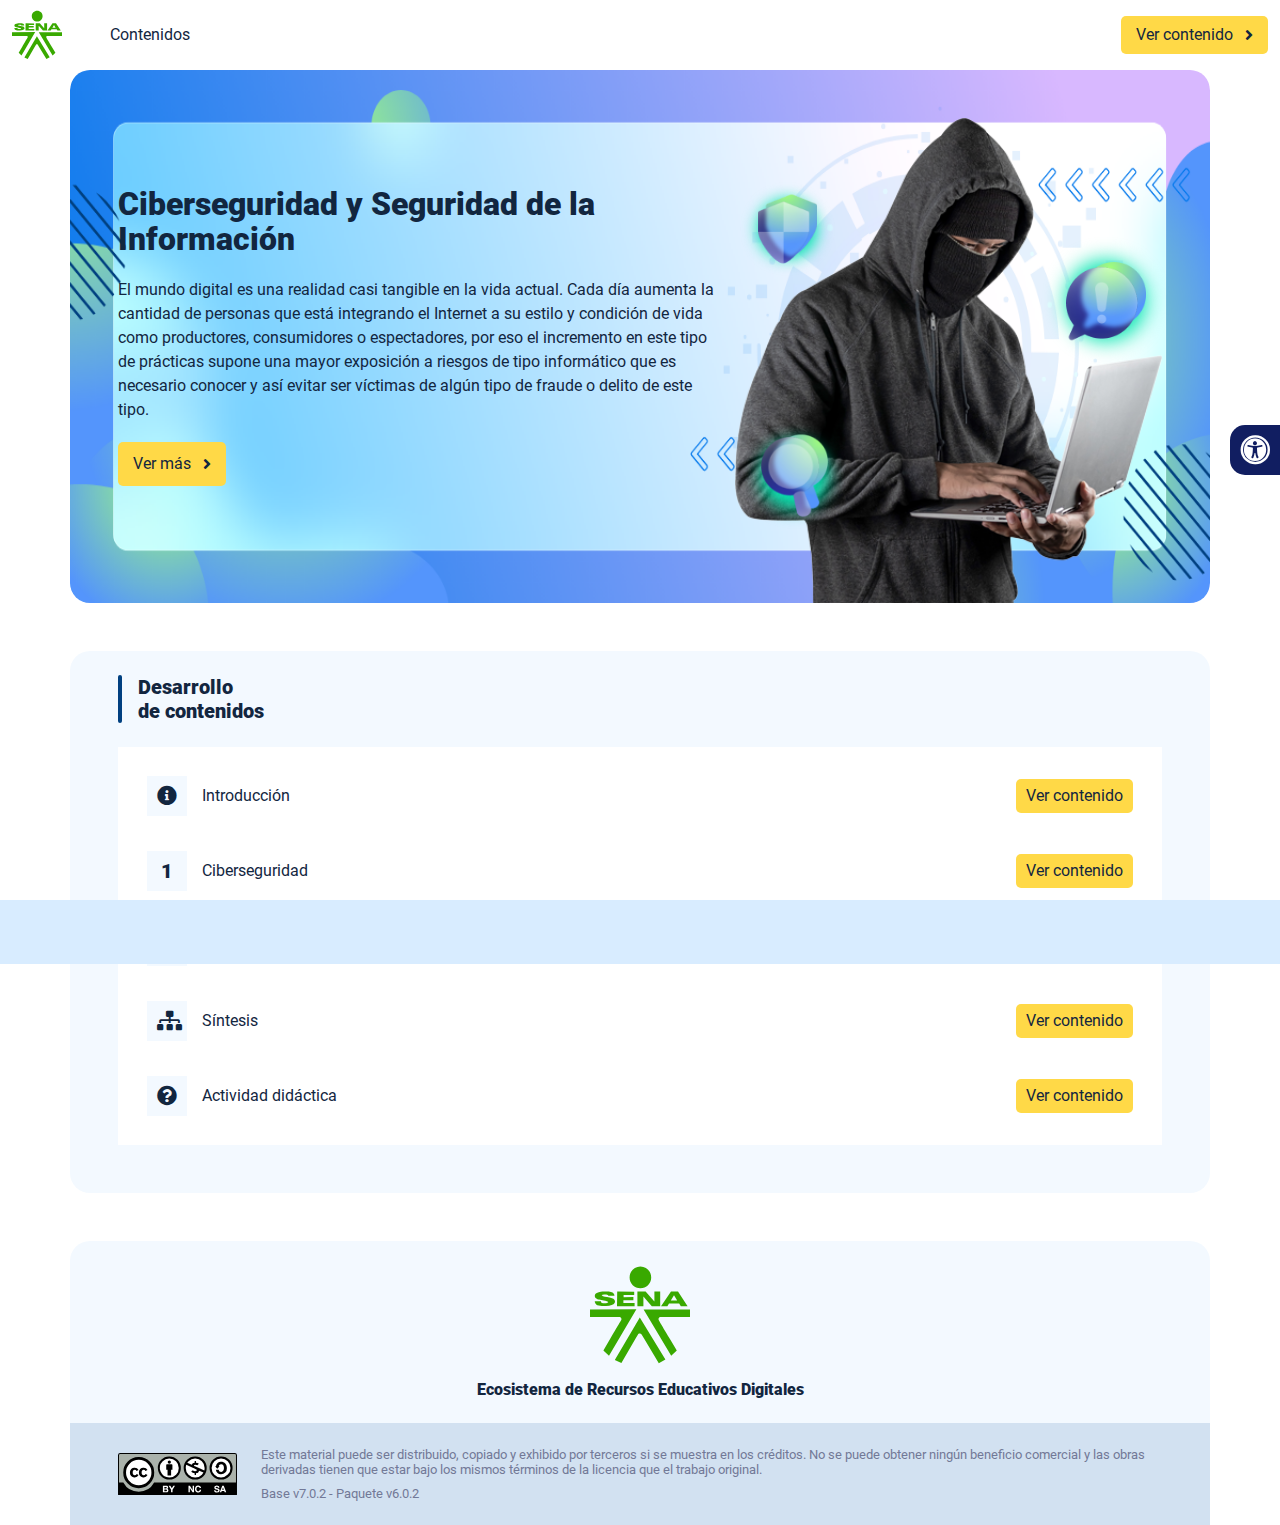
<file: index.html>
<!DOCTYPE html><html lang=""><head><meta charset="utf-8"><meta http-equiv="X-UA-Compatible" content="IE=edge"><meta name="viewport" content="width=device-width,initial-scale=1"><link rel="icon" href="favicon.ico"><title>Ciberseguridad y Seguridad de la Información</title><link href="css/chunk-110f1f0b.52141945.css" rel="prefetch"><link href="css/chunk-179248a2.52141945.css" rel="prefetch"><link href="css/chunk-2a9fce91.52141945.css" rel="prefetch"><link href="css/chunk-515a8379.da194529.css" rel="prefetch"><link href="css/chunk-59974754.c8bad29a.css" rel="prefetch"><link href="css/chunk-5d1ce150.52141945.css" rel="prefetch"><link href="css/chunk-60cbc06b.09438581.css" rel="prefetch"><link href="css/chunk-623f2040.52141945.css" rel="prefetch"><link href="css/chunk-6a43ec24.52141945.css" rel="prefetch"><link href="css/chunk-6e1e538a.3ba0a060.css" rel="prefetch"><link href="css/chunk-6e613899.52141945.css" rel="prefetch"><link href="css/chunk-766a929b.8024496b.css" rel="prefetch"><link href="css/chunk-7794bb60.52141945.css" rel="prefetch"><link href="css/comple.42ceea7e.css" rel="prefetch"><link href="css/creditos.0fb9ba6f.css" rel="prefetch"><link href="css/glosario.e6608166.css" rel="prefetch"><link href="css/intro.1d20d35b.css" rel="prefetch"><link href="css/referencias.092f24f9.css" rel="prefetch"><link href="css/tema1.942476e6.css" rel="prefetch"><link href="css/tema2.c6148405.css" rel="prefetch"><link href="js/actividad.fcdaa2d6.js" rel="prefetch"><link href="js/chunk-0206bfa0.07f4fcb8.js" rel="prefetch"><link href="js/chunk-110f1f0b.c729ecf3.js" rel="prefetch"><link href="js/chunk-13a6037e.725eca6a.js" rel="prefetch"><link href="js/chunk-179248a2.0882ec97.js" rel="prefetch"><link href="js/chunk-18f95272.bb47be6d.js" rel="prefetch"><link href="js/chunk-2a9fce91.79146cce.js" rel="prefetch"><link href="js/chunk-2c06842c.f5617033.js" rel="prefetch"><link href="js/chunk-2d0c5615.01eba69d.js" rel="prefetch"><link href="js/chunk-2d0e96ec.ec734bee.js" rel="prefetch"><link href="js/chunk-2d208d90.ab67193c.js" rel="prefetch"><link href="js/chunk-2d21d0e2.f77c22e4.js" rel="prefetch"><link href="js/chunk-2d22c123.c9115eca.js" rel="prefetch"><link href="js/chunk-2e80bb9a.b3e4ecbc.js" rel="prefetch"><link href="js/chunk-319206de.06f535cf.js" rel="prefetch"><link href="js/chunk-36769079.0093655a.js" rel="prefetch"><link href="js/chunk-4cdd78c0.b1eae698.js" rel="prefetch"><link href="js/chunk-515a8379.471b9110.js" rel="prefetch"><link href="js/chunk-53ccb27e.03f89fab.js" rel="prefetch"><link href="js/chunk-55d286b8.69a8245e.js" rel="prefetch"><link href="js/chunk-59974754.d7b5c639.js" rel="prefetch"><link href="js/chunk-5d1ce150.33dbeb12.js" rel="prefetch"><link href="js/chunk-60cbc06b.e7f70342.js" rel="prefetch"><link href="js/chunk-623f2040.f9fac6f0.js" rel="prefetch"><link href="js/chunk-659152b8.3f7b8817.js" rel="prefetch"><link href="js/chunk-6a43ec24.3e891bb4.js" rel="prefetch"><link href="js/chunk-6e1e538a.034b6f92.js" rel="prefetch"><link href="js/chunk-6e613899.2a976d39.js" rel="prefetch"><link href="js/chunk-766a929b.1ae4942d.js" rel="prefetch"><link href="js/chunk-7794bb60.f954ae38.js" rel="prefetch"><link href="js/chunk-c796899c.ed37a8e2.js" rel="prefetch"><link href="js/chunk-e8a7823a.c0dd9220.js" rel="prefetch"><link href="js/chunk-fde47172.7ec6a62b.js" rel="prefetch"><link href="js/comple.a12c9315.js" rel="prefetch"><link href="js/creditos.a69d078c.js" rel="prefetch"><link href="js/glosario.64348080.js" rel="prefetch"><link href="js/intro.bbae1033.js" rel="prefetch"><link href="js/referencias.76b9ba01.js" rel="prefetch"><link href="js/sintesis.55f56ca8.js" rel="prefetch"><link href="js/tema1.6371748d.js" rel="prefetch"><link href="js/tema2.28a48a09.js" rel="prefetch"><link href="css/app.a04421ea.css" rel="preload" as="style"><link href="css/chunk-vendors.3714d23d.css" rel="preload" as="style"><link href="js/app.6d0770c8.js" rel="preload" as="script"><link href="js/chunk-vendors.bd1c0a7e.js" rel="preload" as="script"><link href="css/chunk-vendors.3714d23d.css" rel="stylesheet"><link href="css/app.a04421ea.css" rel="stylesheet"></head><body><noscript><strong>We're sorry but Ciberseguridad y Seguridad de la Información doesn't work properly without JavaScript enabled. Please enable it to continue.</strong></noscript><div id="app"></div><script src="js/chunk-vendors.bd1c0a7e.js"></script><script src="js/app.6d0770c8.js"></script></body></html>
</file>
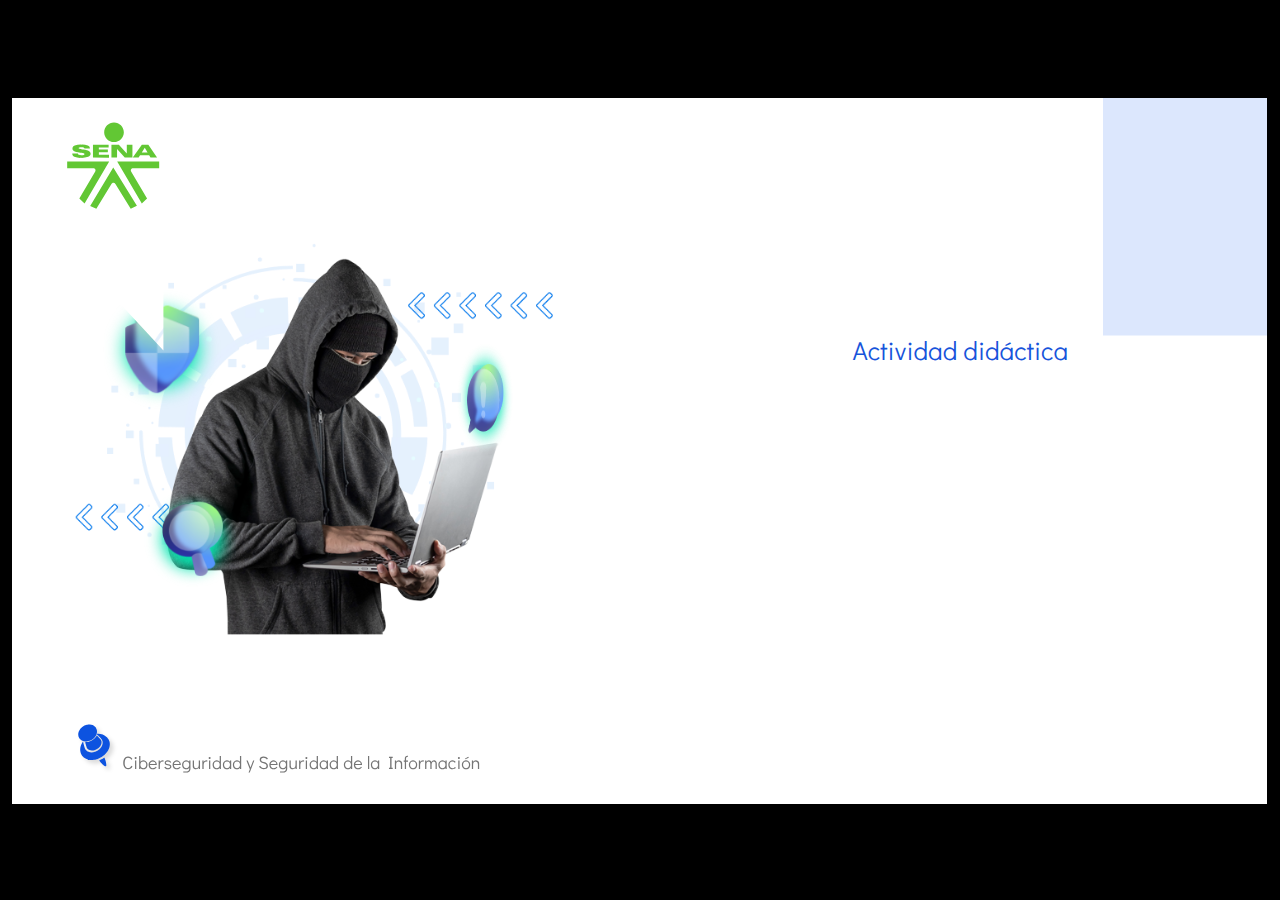
<file: actividades/story.html>
﻿<!doctype html>
<html lang="es">
<head>
  <meta charset="utf-8">
  <!-- Creado con Storyline 360 - http://www.articulate.com  -->
  <!-- version: 3.87.32265.0 -->
  <title>Actividad did&#225;ctica</title>
  <meta http-equiv="x-ua-compatible" content="IE=edge"/>
  <meta name="viewport" content="width=device-width,initial-scale=1,user-scalable=no,shrink-to-fit=no,minimal-ui"/>
  <meta name="apple-mobile-web-app-capable" content="yes"/>
  <style>
    html, body { height: 100%; padding: 0; margin: 0 }
    #app { height: 100%; width: 100%; }
  </style>

  <script>
    window.DS = {};
    window.globals = {
      DATA_PATH_BASE: '',
      HAS_FRAME: true,
      HAS_SLIDE: true,

      lmsPresent: false,
      tinCanPresent: false,
      cmi5Present: false,
      aoSupport: false,
      scale: 'show all',
      captureRc: false,
      browserSize: 'optimal',
      bgColor: '#000000',
      features: 'DropInBase,DropInInteractions,DropInMisc,DropInVectors,DropInVideo,LayerPresentAsDialog,MultipleQuizTracking,UpdatedThemeEditor',
      themeName: 'classic',
      preloaderColor: '#FFFFFF',
      suppressAnalytics: false,
      productChannel: 'stable',
      publishSource: 'storyline',
      aid: 'aid|5304b41d-7af7-4125-b8d1-83eb222823e2',
      cid: '04bfd34e-cd07-4569-9f02-371561cab23e',
      playerVersion: '3.87.32265.0',
      publishTimestamp: '2024-05-19T17:58:28.4373208Z',
      maxIosVideoElements: 10,
      connectionSettings: { mode: 'disabled' },
      hasFeature: function(feature) {
        return this.features.split(',').includes(feature);
      },
      
      parseParams: function(qs) {
        if (window.globals.parsedParams != null) {
          return window.globals.parsedParams;
        }
        qs = (qs || window.location.search.substr(1)).split('+').join(' ');
        var params = {},
            tokens,
            re = /[?&]?([^=]+)=([^&]*)/g;

        while (tokens = re.exec(qs)) {
          params[decodeURIComponent(tokens[1]).trim()] =
            decodeURIComponent(tokens[2]).trim();
        }
        window.globals.parsedParams = params;
        return params;
      }

    };
  </script>
  <script>
    var isIe11 = ('ActiveXObject' in window || window.MSBlobBuilder != null)
      && window.msCrypto != null && !window.ActiveXObject;
    if (isIe11) {
      window.globals.unsupportedBrowser = true;
      document.write(atob('[base64]'));
    }
  </script>

  <script>
    if (window.globals.hasFeature('MultiLanguageSupport')) {
      
      
    }
  </script>

  
  <script>window.THREE = { };</script>
  
</head>
<body style="background: #000000" class="cs-HTML theme-classic">
  <!-- 360 -->
  <script>!function(){var e,i=/iPhone/i,o=/iPod/i,n=/iPad/i,t=/\biOS-universal(?:.+)Mac\b/i,r=/\bAndroid(?:.+)Mobile\b/i,a=/Android/i,d=/(?:SD4930UR|\bSilk(?:.+)Mobile\b)/i,p=/Silk/i,l=/Windows Phone/i,u=/\bWindows(?:.+)ARM\b/i,b=/BlackBerry/i,s=/BB10/i,c=/Opera Mini/i,f=/\b(CriOS|Chrome)(?:.+)Mobile/i,h=/Mobile(?:.+)Firefox\b/i,v=function(e){return void 0!==e&&"MacIntel"===e.platform&&"number"==typeof e.maxTouchPoints&&e.maxTouchPoints>1&&"undefined"==typeof MSStream};e=function(e){var m={userAgent:"",platform:"",maxTouchPoints:0};e||"undefined"==typeof navigator?"string"==typeof e?m.userAgent=e:e&&e.userAgent&&(m={userAgent:e.userAgent,platform:e.platform,maxTouchPoints:e.maxTouchPoints||0}):m={userAgent:navigator.userAgent,platform:navigator.platform,maxTouchPoints:navigator.maxTouchPoints||0};var g=m.userAgent,y=g.split("[FBAN");void 0!==y[1]&&(g=y[0]),void 0!==(y=g.split("Twitter"))[1]&&(g=y[0]);var A=function(e){return function(i){return i.test(e)}}(g),w={apple:{phone:A(i)&&!A(l),ipod:A(o),tablet:!A(i)&&(A(n)||v(m))&&!A(l),universal:A(t),device:(A(i)||A(o)||A(n)||A(t)||v(m))&&!A(l)},amazon:{phone:A(d),tablet:!A(d)&&A(p),device:A(d)||A(p)},android:{phone:!A(l)&&A(d)||!A(l)&&A(r),tablet:!A(l)&&!A(d)&&!A(r)&&(A(p)||A(a)),device:!A(l)&&(A(d)||A(p)||A(r)||A(a))||A(/\bokhttp\b/i)},windows:{phone:A(l),tablet:A(u),device:A(l)||A(u)},other:{blackberry:A(b),blackberry10:A(s),opera:A(c),firefox:A(h),chrome:A(f),device:A(b)||A(s)||A(c)||A(h)||A(f)},any:!1,phone:!1,tablet:!1};return w.any=w.apple.device||w.android.device||w.windows.device||w.other.device,w.phone=w.apple.phone||w.android.phone||w.windows.phone,w.tablet=w.apple.tablet||w.android.tablet||w.windows.tablet,w}(),"object"==typeof exports&&"undefined"!=typeof module?module.exports=e:"function"==typeof define&&define.amd?define((function(){return e})):this.isMobile=e}();
    window.isMobile.apple.tablet = window.isMobile.apple.tablet ||
      (navigator.platform === 'MacIntel' && navigator.maxTouchPoints > 1);
    window.isMobile.apple.device = window.isMobile.apple.device || window.isMobile.apple.tablet;
    window.isMobile.tablet = window.isMobile.tablet || window.isMobile.apple.tablet;
    window.isMobile.any = window.isMobile.any || window.isMobile.apple.tablet;
  </script>

  <div id="focus-sink" tabindex="-1"></div>

  <div id="preso"></div>
  <script>
    (function() {

      var classTypes = [ 'desktop', 'mobile', 'phone', 'tablet' ];

      var addDeviceClasses = function(prefix, testObj) {
        var curr, i;
        for (i = 0; i < classTypes.length; i++) {
          curr = classTypes[i];
          if (testObj[curr]) {
            document.body.classList.add(prefix + curr);
          }
        }
      };

      var params = window.globals.parseParams(),
          isDevicePreview = params.devicepreview === '1',
          isPhoneOverride = params.deviceType === 'phone' || (isDevicePreview && params.phone == '1'),
          isTabletOverride = (params.deviceType === 'tablet' || isDevicePreview) && !isPhoneOverride,
          isMobileOverride = isPhoneOverride || isTabletOverride;

      var deviceView = {
        desktop: !window.isMobile.any && !isMobileOverride,
        mobile: window.isMobile.any || isMobileOverride,
        phone: isPhoneOverride || (window.isMobile.phone && !isTabletOverride),
        tablet: isTabletOverride || window.isMobile.tablet
      };

      window.globals.deviceView = deviceView;
      window.isMobile.desktop = !window.isMobile.any;
      window.isMobile.mobile = window.isMobile.any;

      addDeviceClasses('view-', deviceView);

    })();
  </script>
  
  <script src='story_content/triggers.js' type=text/javascript></script>
<script src='story_content/user.js' type=text/javascript></script>
  <div class="slide-loader"></div>

  <script>
    if (window.globals.deviceView.isMobile) { var doc = document, loader = doc.body.querySelector('.slide-loader'); [ 1, 2, 3 ].forEach(function(n) { var d = doc.createElement('div'); d.style.backgroundColor = window.globals.preloaderColor; d.classList.add('mobile-loader-dot'); d.classList.add('dot' + n); loader.appendChild(d); }); }
  </script>

  <div class="mobile-load-title-overlay" style="display: none">
    <div class="mobile-load-title">Actividad did&#225;ctica</div>
  </div>

  <div class="mobile-chrome-warning"></div>

  
<style>
  .warn-connection-dialog {
    display: none;
    background: transparent;
    pointer-events: all;
    position: fixed;
    left: 0;
    top: 0;
    width: 100%;
    height: 100%;
    z-index: 999;
  }

  .warn-connection-content {
    pointer-events: all;
    border-radius: 4px;
    background: white;
    border: 1px solid #E7E7E7;
    color: #333333;
    box-shadow: 0 2px 4px rgba(0, 0, 0, 0.25);
    transition: all 150ms ease-out;
    position: absolute;
    white-space: nowrap;
  }

  .view-phone.is-landscape .warn-connection-content {
    left: 23px;
    bottom: 23px;
  }

  .view-tablet.is-landscape .warn-connection-content {
    left: 50%;
    top: 20px;
    transform: translateX(-50%);
  }

  .view-mobile.is-portrait .warn-connection-content {
    transform: translate(-50%, calc(-100% - 15px));
  }

  .warn-connection-content p {
    display: inline-block;
    margin: 0 8px 0 0;
    line-height: 33px;
    font-size: 11px;
  }

  .warn-connection-content svg {
    position: relative;
    vertical-align: middle;
    margin: 0 2px 2px 8px;
  }

  .view-desktop .warn-connection-content {
    left: 1.5em;
    bottom: 1.5em;
  }

  .view-desktop .warn-connection-content p {
    font-size: 1.1em;
  }

  .is-offline .warn-connection-dialog {
    display: block;
  }

  .is-offline .cs-panel * {
    pointer-events: none !important;
  }

  .is-offline .cs-panel {
    pointer-events: all !important;
  }

  .is-offline #nav-controls * {
    pointer-events: none !important;
  }

  .is-offline #nav-controls {
    pointer-events: all !important;
  }
</style>

<div class="warn-connection-dialog" role="alertdialog" aria-modal="true" tabindex="0" aria-labelledby="warn-connection-message">
  <div class="warn-connection-content">
    <svg width="17" height="15" viewBox="0 0 17 15" xmlns="http://www.w3.org/2000/svg">
      <path fill="#8F0000" stroke="white" d="M16.07,12.98 L15.88,12.23 L9.51,1.21 C8.97,0.26,7.6,0.26,7.06,1.21 L0.69,12.23 C0.15,13.16,0.81,14.36,1.91,14.36 H14.65 C15.47,14.36,16.05,13.7,16.07,12.98 Z"/>
      <path fill="white" stroke="white" d="M8.58,5.5 C8.35,5.28,8.5,5.35,8.21,5.32 C8.09,5.35,7.97,5.49,7.96,5.67 C7.97,5.79,7.98,5.92,7.98,6.04 L7.98,6.04 C7.99,6.17,8,6.31,8.01,6.43 L8.01,6.44 C8.03,6.92,8.06,7.41,8.09,7.9 L8.09,7.9 C8.12,8.39,8.14,8.88,8.17,9.37 C8.17,9.39,8.18,9.42,8.2,9.44 C8.23,9.46,8.25,9.47,8.28,9.47 C8.31,9.47,8.34,9.46,8.35,9.44 C8.37,9.43,8.38,9.4,8.39,9.35 L8.39,9.34 C8.39,9.24,8.4,9.15,8.4,9.05 L8.4,9.05 C8.41,8.96,8.41,8.86,8.42,8.75 C8.43,8.44,8.45,8.12,8.47,7.81 L8.47,7.81 C8.49,7.49,8.51,7.18,8.53,6.87 C8.55,6.46,8.56,6.05,8.59,5.64 L8.6,5.62 C8.6,5.57,8.59,5.53,8.58,5.5 L8.21,5.32 Z"/>
      <circle fill="white" stroke="white" cx="8.3" cy="11.35" r="0.3"/>
    </svg>
    <p id="warn-connection-message">You are offline. Trying to reconnect...</p>
  </div>
</div>

<script>
  (function() {
    window.DS.connection = {
      warningShown: false,
      assets: {},
      loadingAssetGroup: false,
      retryDelay: 500
    };

    var connectionSettings = window.globals.connectionSettings || {};

    var useConnectionMessages = window.AbortController != null &&
      window.location.protocol != 'file:' &&
      connectionSettings.mode === 'normal';

    window.DS.connection.useConnectionMessages = useConnectionMessages;

    var assetCount = 0;
    var checkLoadedId;


    if (useConnectionMessages && connectionSettings != null) {
      var contentEl = document.querySelector('.warn-connection-content');
      var messageEl = contentEl.querySelector('p');

      if (connectionSettings.useDarkTheme) {
        contentEl.style.borderColor = '#BABBBA';
        contentEl.style.backgroundColor = '#282828';
        contentEl.style.color = '#FFFFFF';
      }

      if (connectionSettings.message != null) {
        messageEl.textContent = window.decodeURIComponent(connectionSettings.message);
      }
    }

    function checkAssetsReady() {
      for (var i in DS.connection.assets) {
        if (!DS.connection.assets[i].success) {
          return false;
        }
      }
      return true;
    }

    function stopAssetGroup() {
      if (!useConnectionMessages) { return; }

      assetCount = 0;

      DS.connection.oldAssetGroup = DS.connection.assets;
      DS.connection.assets = {};
      DS.connection.loadingAssetGroup = false;
      clearInterval(checkLoadedId);
    }

    function startAssetGroup() {
      if (!useConnectionMessages) { return; }
      var ticks = 0;
      clearInterval(checkLoadedId);
      checkLoadedId = setInterval(function() {
        var loaded = 0;
        if (assetCount === 0 && loaded === 0) {
          clearInterval(checkLoadedId);
          return;
        }

        for (var i in DS.connection.assets) {
          if (DS.connection.assets[i].success) {
            loaded++;
          }
        }

        if (assetCount === loaded && checkAssetsReady()) {
          for (var i in DS.connection.assets) {
            if (DS.connection.assets[i].action) {
              DS.connection.assets[i].action();
            }
          }
          hideWarning();
          stopAssetGroup();
        }
      }, 100)
    }

    function requiredAsset(url, action, retry, type) {
      if (!useConnectionMessages) { return; }
      if (DS.connection.assets[url]) { return; }

      DS.connection.assets[url] = {
        success: false, action: action, retry: retry, type: type
      };
      assetCount = Object.keys(DS.connection.assets).length;
      if (!DS.connection.loadingAssetGroup) {
        startAssetGroup();
      }
      DS.connection.loadingAssetGroup = true;
    }

    function assetLoaded(url) {
      if (!useConnectionMessages) { return; }
      if (DS.connection.assets[url]) {
        DS.connection.assets[url].success = true;
      }
    }

    function assetFailed(url) {
      if (!useConnectionMessages) { return; }
      if (!DS.connection.assets[url]) {
        if (/\.js$/.test(url) && url.indexOf('transcripts') === -1) {
          setTimeout(function() {
            if (DS.connection.lastSlideLoaded != null) {
              DS.connection.lastSlideLoaded();
            }
          }, DS.connection.retryDelay);
        }
        return;
      }
      if (!DS.connection.warningShown) { showWarning(); }
      if (DS.connection.assets[url].retry) {
        setTimeout(function() {
          if (!DS.connection.assets[url].success) {
            DS.connection.assets[url].retry()
          }
        }, DS.connection.retryDelay);
      }
    }

    function hideWarning() {
      document.body.classList.remove('is-offline');
      DS.connection.warningShown = false;
      enableKeys();
    }
    DS.connection.hideWarning = hideWarning

    function showWarning(btn) {
      document.body.classList.add('is-offline')
      DS.connection.warningShown = true;
      updateWarningPosition();
      disableKeys();
    }

    function updateWarningPosition() {
      if (!DS.connection.warningShown) {
        return;
      }

      var isPortrait = document.body.classList.contains('is-portrait');
      var isMobile = document.body.classList.contains('view-mobile');
      var warningEl = document.querySelector('.warn-connection-content');

      if (isPortrait && isMobile) {
        var slide = document.querySelector('.primary-slide');
        var slideRect = slide != null
          ? slide.getBoundingClientRect()
          : { top: window.innerHeight, left: 0, width: window.innerWidth };

        warningEl.style.top = `${slideRect.top}px`
        warningEl.style.left = `${slideRect.left + slideRect.width / 2}px`
      } else {
        warningEl.style.top = null;
        warningEl.style.left = null;
      }

      window.requestAnimationFrame(updateWarningPosition);
    }

    function onDisableKeyDown(e) {
      e.preventDefault();
      e.stopImmediatePropagation();
    }

    function onDisableKeyUp(e) {
      e.preventDefault();
      e.stopImmediatePropagation();
    }

    var accStyle = document.createElement('style');
    var warnDialogEl = document.querySelector('.warn-connection-dialog');

    function disableKeys() {
      if (DS.views && DS.views.nsStack && DS.views.nsStack.length === 1) {
        DS.views.nsStack[0].tabReachable = false
        DS.views.nsStack[0].updateTabIndex(true, true);
      }

      accStyle.innerHTML = '.acc-shadow-dom { display: none; }';
      document.body.appendChild(accStyle);

      warnDialogEl.parentNode.append(warnDialogEl);
      warnDialogEl.focus();
    }

    function enableKeys() {
      accStyle.remove();
      if (DS.views && DS.views.nsStack && DS.views.nsStack.length === 1 && DS.views.nsStack[0].name === '_frame') {
        DS.views.nsStack[0].tabReachable = true;
        DS.views.nsStack[0].updateTabIndex();
      }
    }

    // these will all be noops if the feature flag isn't set in
    // the data and `window.globals.features`
    DS.connection.requiredAsset = requiredAsset;
    DS.connection.assetLoaded = assetLoaded;
    DS.connection.assetFailed = assetFailed;
    DS.connection.stopAssetGroup = stopAssetGroup;
    DS.connection.startAssetGroup = startAssetGroup;
  })();
</script>


  <script>
    
    if (window.autoSpider && window.vInterfaceObject) {
      document.querySelector('.mobile-load-title-overlay').style.display = 'none';
    }
  </script>

  

  <link rel="stylesheet" href="html5/data/css/output.min.css" data-noprefix/>
</body>
<script src="html5/lib/scripts/bootstrapper.min.js"></script>
</html>
</file>
<file: css/chunk-110f1f0b.52141945.css>
.actividad[data-v-c4e6906c]{background-color:#f2f2f2}.horizontal-scroll__wrapper[data-v-c4e6906c]{overflow:hidden}.horizontal-scroll[data-v-c4e6906c]{display:flex;transition:transform .5s ease-in-out;align-items:center;flex-wrap:nowrap}.horizontal-scroll[data-v-c4e6906c]:not(.row){width:100%}.horizontal-scroll--item-fw[data-v-c4e6906c]>div{flex-grow:0;flex-shrink:0;width:100%;margin:0!important}
</file>
<file: css/chunk-179248a2.52141945.css>
.actividad[data-v-c4e6906c]{background-color:#f2f2f2}.horizontal-scroll__wrapper[data-v-c4e6906c]{overflow:hidden}.horizontal-scroll[data-v-c4e6906c]{display:flex;transition:transform .5s ease-in-out;align-items:center;flex-wrap:nowrap}.horizontal-scroll[data-v-c4e6906c]:not(.row){width:100%}.horizontal-scroll--item-fw[data-v-c4e6906c]>div{flex-grow:0;flex-shrink:0;width:100%;margin:0!important}
</file>
<file: css/chunk-2a9fce91.52141945.css>
.actividad[data-v-c4e6906c]{background-color:#f2f2f2}.horizontal-scroll__wrapper[data-v-c4e6906c]{overflow:hidden}.horizontal-scroll[data-v-c4e6906c]{display:flex;transition:transform .5s ease-in-out;align-items:center;flex-wrap:nowrap}.horizontal-scroll[data-v-c4e6906c]:not(.row){width:100%}.horizontal-scroll--item-fw[data-v-c4e6906c]>div{flex-grow:0;flex-shrink:0;width:100%;margin:0!important}
</file>
<file: css/chunk-515a8379.da194529.css>
.actividad{background-color:#f2f2f2}.banner-interno{position:relative}.banner-interno__fondo{position:absolute;top:0;bottom:-50px;left:0;right:0;background-color:#fff;background-size:cover;background-position:50%}.banner-interno__titulo{display:flex;align-items:center}.banner-interno__titulo__icono{display:block;width:32px;height:32px;border-radius:50%;background-color:#fff;position:relative}.banner-interno__titulo__icono i{color:#fff;position:absolute;left:50%;top:50%;transform:translate(-50%,-50%)}.banner-interno__titulo h1,.banner-interno__titulo h2,.banner-interno__titulo h3,.banner-interno__titulo h4,.banner-interno__titulo h5,.banner-interno__titulo h6{color:#fff;line-height:1.1em}
</file>
<file: css/chunk-59974754.c8bad29a.css>
.actividad{background-color:#f2f2f2}.aside-menu{position:fixed;top:70px;min-height:calc(100vh - 70px);max-height:calc(100vh - 70px);background-color:#f3f9ff;transition:flex .5s ease-in-out,width .5s ease-in-out;overflow-x:hidden;z-index:100001;width:300px}.aside-menu__black-background{position:fixed;inset:0;top:70px;background:rgba(0,0,0,.8);cursor:pointer}.aside-menu a{color:#111e61}.aside-menu__content{width:300px;display:flex;flex-direction:column;justify-content:space-between;min-height:calc(100vh - 70px);max-height:calc(100vh - 70px);border-right:1px solid #d8ecff;position:absolute;background:#fff}@media (max-height:800px){.aside-menu__content{min-height:800px;max-height:800px;overflow-y:auto}}.aside-menu__header{padding:10px;text-align:center;background-color:#d8ecff}.aside-menu__header h4{margin:0}.aside-menu__menu{overflow-y:auto;flex-grow:1;list-style:none;padding-left:0;margin-bottom:0}.aside-menu__menu__item--active .aside-menu__menu__item__lnk,.aside-menu__menu__item--active .aside-menu__sec-menu__item__lnk{background-color:#d8ecff;font-weight:700}.aside-menu__menu__item--sub-menu:hover,.aside-menu__menu__item:hover,.aside-menu__sec-menu__item:hover{background-color:#d8ecff}.aside-menu__menu__item--sub-menu{padding-left:10px}.aside-menu__menu__item--sub-menu--active .aside-menu__menu__item__lnk,.aside-menu__menu__item--sub-menu--active .aside-menu__sec-menu__item__lnk{background-color:#d8ecff;font-weight:700;position:relative}.aside-menu__menu__item--sub-menu--active .aside-menu__menu__item__lnk:before,.aside-menu__menu__item--sub-menu--active .aside-menu__sec-menu__item__lnk:before{content:"";display:block;position:absolute;left:0;bottom:0;top:0;width:4px;border-radius:2px;background-color:#004080}.aside-menu__menu__item__lnk,.aside-menu__sec-menu__item__lnk{display:flex;align-items:center;padding:10px 15px;line-height:1.1em}.aside-menu__menu__item__lnk i,.aside-menu__menu__item__lnk span,.aside-menu__sec-menu__item__lnk i,.aside-menu__sec-menu__item__lnk span{margin-right:10px}.aside-menu__menu__item__lnk i:last-child,.aside-menu__menu__item__lnk span:last-child,.aside-menu__sec-menu__item__lnk i:last-child,.aside-menu__sec-menu__item__lnk span:last-child{margin-right:0}.aside-menu__sec-menu{background-color:#d8ecff;padding:10px 0;flex-shrink:0;margin-bottom:0}.aside-menu__sec-menu__item{padding:10px 15px}.aside-menu__sec-menu__item__lnk{padding:0;border-radius:1em}.aside-menu__sec-menu__item__lnk i{display:block;width:2em;height:2em;padding:.5em 0;text-align:center;background-color:#fff;border-radius:50%}.aside-menu__sec-menu__item__lnk:hover{background-color:#fff}@media (max-width:576px){.aside-menu__sec-menu{padding-bottom:110px}}.main-menu-enter-active{animation:main-menu-open-animation .3s}.main-menu-enter-active .aside-menu__black-background{animation:main-menu-background-animation .3s}.main-menu-leave-active{animation:main-menu-open-animation .3s reverse}.main-menu-leave-active .aside-menu__black-background{animation:main-menu-background-animation .3s reverse}@keyframes main-menu-open-animation{0%{width:0}to{width:300px}}@keyframes main-menu-background-animation{0%{opacity:0}to{opacity:1}}
</file>
<file: css/chunk-5d1ce150.52141945.css>
.actividad[data-v-c4e6906c]{background-color:#f2f2f2}.horizontal-scroll__wrapper[data-v-c4e6906c]{overflow:hidden}.horizontal-scroll[data-v-c4e6906c]{display:flex;transition:transform .5s ease-in-out;align-items:center;flex-wrap:nowrap}.horizontal-scroll[data-v-c4e6906c]:not(.row){width:100%}.horizontal-scroll--item-fw[data-v-c4e6906c]>div{flex-grow:0;flex-shrink:0;width:100%;margin:0!important}
</file>
<file: css/chunk-60cbc06b.09438581.css>
.actividad[data-v-7e5a4120]{background-color:#f2f2f2}.header[data-v-7e5a4120]{position:sticky;top:0;padding-top:10px;padding-bottom:10px;background-color:#fff;z-index:10010;line-height:1.1em}.header__logo[data-v-7e5a4120]{width:50px}@media (max-width:576px){.header__componente-formativo[data-v-7e5a4120]{font-size:.8em}}.header__menu[data-v-7e5a4120]{cursor:pointer}.header__menu span[data-v-7e5a4120]{font-size:.7em;display:block;line-height:1em;text-align:center;color:#111e61}.header__menu__btn[data-v-7e5a4120]{width:30px;height:30px;position:relative;margin-bottom:4px}.header__menu__btn .line-1[data-v-7e5a4120],.header__menu__btn .line-2[data-v-7e5a4120],.header__menu__btn .line-3[data-v-7e5a4120]{height:4px;width:30px;background-color:#111e61;transform-origin:center center;position:absolute;left:0;border-radius:2px}.header__menu__btn .line-1[data-v-7e5a4120]{top:4px;animation:line-1-inactive-data-v-7e5a4120 .5s ease-in-out forwards}.header__menu__btn .line-2[data-v-7e5a4120]{top:13px;animation:line-2-inactive-data-v-7e5a4120 .5s ease-in-out forwards}.header__menu__btn .line-3[data-v-7e5a4120]{top:22px;animation:line-3-inactive-data-v-7e5a4120 .5s ease-in-out forwards}.header__menu__btn[data-v-7e5a4120]:hover{cursor:pointer}.header__menu__btn--open .line-1[data-v-7e5a4120]{animation:line-1-active-data-v-7e5a4120 .5s ease-in-out forwards}.header__menu__btn--open .line-2[data-v-7e5a4120]{animation:line-2-active-data-v-7e5a4120 .5s ease-in-out forwards}.header__menu__btn--open .line-3[data-v-7e5a4120]{animation:line-3-active-data-v-7e5a4120 .5s ease-in-out forwards}@keyframes line-1-active-data-v-7e5a4120{0%{transform:translate(0) rotate(0)}50%{transform:translateY(9px) rotate(0)}to{transform:translateY(9px) rotate(45deg)}}@keyframes line-2-active-data-v-7e5a4120{0%{transform:scale(1)}to{transform:scale(0)}}@keyframes line-3-active-data-v-7e5a4120{0%{transform:translate(0) rotate(0)}50%{transform:translateY(-9px) rotate(0)}to{transform:translateY(-9px) rotate(-45deg)}}@keyframes line-1-inactive-data-v-7e5a4120{0%{transform:translateY(9px) rotate(45deg)}50%{transform:translateY(9px) rotate(0)}to{transform:translate(0) rotate(0)}}@keyframes line-2-inactive-data-v-7e5a4120{0%{transform:scale(0)}to{transform:scale(1)}}@keyframes line-3-inactive-data-v-7e5a4120{0%{transform:translateY(-9px) rotate(-45deg)}50%{transform:translateY(-9px) rotate(0)}to{transform:translate(0) rotate(0)}}
</file>
<file: css/chunk-623f2040.52141945.css>
.actividad[data-v-c4e6906c]{background-color:#f2f2f2}.horizontal-scroll__wrapper[data-v-c4e6906c]{overflow:hidden}.horizontal-scroll[data-v-c4e6906c]{display:flex;transition:transform .5s ease-in-out;align-items:center;flex-wrap:nowrap}.horizontal-scroll[data-v-c4e6906c]:not(.row){width:100%}.horizontal-scroll--item-fw[data-v-c4e6906c]>div{flex-grow:0;flex-shrink:0;width:100%;margin:0!important}
</file>
<file: css/chunk-6a43ec24.52141945.css>
.actividad[data-v-c4e6906c]{background-color:#f2f2f2}.horizontal-scroll__wrapper[data-v-c4e6906c]{overflow:hidden}.horizontal-scroll[data-v-c4e6906c]{display:flex;transition:transform .5s ease-in-out;align-items:center;flex-wrap:nowrap}.horizontal-scroll[data-v-c4e6906c]:not(.row){width:100%}.horizontal-scroll--item-fw[data-v-c4e6906c]>div{flex-grow:0;flex-shrink:0;width:100%;margin:0!important}
</file>
<file: css/chunk-6e1e538a.3ba0a060.css>
.actividad[data-v-4f6b7c58]{background-color:#f2f2f2}.accesibilidad[data-v-4f6b7c58]{position:fixed;right:0;top:50vh;height:50px;background-color:#111e61;border-top-left-radius:15px;border-bottom-left-radius:15px;transform:translateY(-50%) translateX(100%) translateX(-50px);overflow:hidden;transition:transform .3s ease-in-out,height .3s ease-in-out}.accesibilidad[data-v-4f6b7c58]:hover{transform:translateY(-50%) translateX(0);height:12.75rem}.accesibilidad [data-v-4f6b7c58]{color:#fff}.accesibilidad__menu__content .accesibilidad__menu__item[data-v-4f6b7c58]{cursor:pointer}.accesibilidad__menu__content .accesibilidad__menu__item[data-v-4f6b7c58]:hover{background-color:#273685}.accesibilidad__menu__content .accesibilidad__menu__item[data-v-4f6b7c58]:last-child{border:none}.accesibilidad__menu__item[data-v-4f6b7c58]{display:flex;align-items:center;padding:10px;border-bottom:1px solid #273685;line-height:1em;-moz-user-select:none;user-select:none}.accesibilidad__menu i[data-v-4f6b7c58]{font-size:30px;font-style:normal;margin-right:10px;line-height:1em}.accesibilidad__menu img[data-v-4f6b7c58]{width:30px;margin-right:10px}
</file>
<file: css/chunk-6e613899.52141945.css>
.actividad[data-v-c4e6906c]{background-color:#f2f2f2}.horizontal-scroll__wrapper[data-v-c4e6906c]{overflow:hidden}.horizontal-scroll[data-v-c4e6906c]{display:flex;transition:transform .5s ease-in-out;align-items:center;flex-wrap:nowrap}.horizontal-scroll[data-v-c4e6906c]:not(.row){width:100%}.horizontal-scroll--item-fw[data-v-c4e6906c]>div{flex-grow:0;flex-shrink:0;width:100%;margin:0!important}
</file>
<file: css/chunk-766a929b.8024496b.css>
.actividad{background-color:#f2f2f2}.barra-avance{display:flex;align-items:center;justify-content:space-between;position:fixed;bottom:0;left:0;width:100%;padding:10px;background-color:#d8ecff;transition:transform .5s ease-in-out;z-index:100000}.barra-avance__barra{margin:0 20px;flex:1;position:relative;max-width:800px}.barra-avance__barra--amarilla,.barra-avance__barra--blanca{height:4px}.barra-avance__barra--amarilla:after,.barra-avance__barra--amarilla:before,.barra-avance__barra--blanca:after,.barra-avance__barra--blanca:before{content:"";display:block;width:10px;height:10px;border-radius:50%;position:absolute;top:50%}.barra-avance__barra--amarilla:before,.barra-avance__barra--blanca:before{left:0;transform:translate(-50%,-50%)}.barra-avance__barra--amarilla:after,.barra-avance__barra--blanca:after{right:0;transform:translate(50%,-50%)}.barra-avance__barra--blanca{background-color:#fff}.barra-avance__barra--blanca:after,.barra-avance__barra--blanca:before{background-color:#fff}.barra-avance__barra--amarilla{position:absolute;width:100%;top:0;background-color:#ffd947}.barra-avance__barra--amarilla:after,.barra-avance__barra--amarilla:before{background-color:#ffd947}.barra-avance__boton--regresar{background-color:#b0c0d2}.barra-avance__boton--regresar span{color:#111e61!important}.barra-avance__boton--disable{opacity:0;pointer-events:none}.barra-avance--open{transform:translateY(0)}.barra-avance--close{transform:translateY(100%)}
</file>
<file: css/chunk-7794bb60.52141945.css>
.actividad[data-v-c4e6906c]{background-color:#f2f2f2}.horizontal-scroll__wrapper[data-v-c4e6906c]{overflow:hidden}.horizontal-scroll[data-v-c4e6906c]{display:flex;transition:transform .5s ease-in-out;align-items:center;flex-wrap:nowrap}.horizontal-scroll[data-v-c4e6906c]:not(.row){width:100%}.horizontal-scroll--item-fw[data-v-c4e6906c]>div{flex-grow:0;flex-shrink:0;width:100%;margin:0!important}
</file>
<file: css/comple.42ceea7e.css>
.banner-interno{position:relative}.banner-interno__fondo{position:absolute;top:0;bottom:-50px;left:0;right:0;background-color:#fff;background-size:cover;background-position:50%}.banner-interno__titulo{display:flex;align-items:center}.banner-interno__titulo__icono{display:block;width:32px;height:32px;border-radius:50%;background-color:#fff;position:relative}.banner-interno__titulo__icono i{color:#fff;position:absolute;left:50%;top:50%;transform:translate(-50%,-50%)}.banner-interno__titulo h1,.banner-interno__titulo h2,.banner-interno__titulo h3,.banner-interno__titulo h4,.banner-interno__titulo h5,.banner-interno__titulo h6{color:#fff;line-height:1.1em}.actividad{background-color:#f2f2f2}.complementario__enlaces{display:flex;justify-content:center;flex-wrap:wrap}.complementario__enlaces a{margin:0 5px}.complementario__btn{font-size:1.5em;line-height:1em}table{width:calc(100% - 1px);min-width:800px}table thead{background-color:#d8ecff}table thead th{border-color:#d8ecff}table td,table th{padding:25px 20px;text-align:center}
</file>
<file: css/creditos.0fb9ba6f.css>
.banner-interno{position:relative}.banner-interno__fondo{position:absolute;top:0;bottom:-50px;left:0;right:0;background-color:#fff;background-size:cover;background-position:50%}.banner-interno__titulo{display:flex;align-items:center}.banner-interno__titulo__icono{display:block;width:32px;height:32px;border-radius:50%;background-color:#fff;position:relative}.banner-interno__titulo__icono i{color:#fff;position:absolute;left:50%;top:50%;transform:translate(-50%,-50%)}.banner-interno__titulo h1,.banner-interno__titulo h2,.banner-interno__titulo h3,.banner-interno__titulo h4,.banner-interno__titulo h5,.banner-interno__titulo h6{color:#fff;line-height:1.1em}.actividad{background-color:#f2f2f2}.creditos-vista .tarjeta.credito{background-color:#d2e1f1}.creditos{color:#727997;overflow-x:auto}.creditos__item{min-width:490px}.creditos p{line-height:1.3em;margin-bottom:0;color:#727997}.creditos__titulo{font-weight:700;background-color:#d2e1f1;padding:5px 10px;border-top-radius:5px;border-top-left-radius:5px;border-top-right-radius:5px}.creditos table td,.creditos table th{border-color:#d2e1f1}
</file>
<file: css/glosario.e6608166.css>
.banner-interno{position:relative}.banner-interno__fondo{position:absolute;top:0;bottom:-50px;left:0;right:0;background-color:#fff;background-size:cover;background-position:50%}.banner-interno__titulo{display:flex;align-items:center}.banner-interno__titulo__icono{display:block;width:32px;height:32px;border-radius:50%;background-color:#fff;position:relative}.banner-interno__titulo__icono i{color:#fff;position:absolute;left:50%;top:50%;transform:translate(-50%,-50%)}.banner-interno__titulo h1,.banner-interno__titulo h2,.banner-interno__titulo h3,.banner-interno__titulo h4,.banner-interno__titulo h5,.banner-interno__titulo h6{color:#fff;line-height:1.1em}.actividad{background-color:#f2f2f2}.glosario__letra-item{display:flex}.glosario__letra-item__texto{padding-top:5px}.glosario__letra-item__letra__icono{width:32px;height:32px;position:relative;line-height:1em;border-radius:50%;background-color:#d2e1f1}.glosario__letra-item__letra__icono span{position:absolute;left:50%;top:50%;transform:translate(-50%,-50%);font-size:1.1em;font-weight:900}
</file>
<file: css/intro.1d20d35b.css>
.actividad{background-color:#f2f2f2}.tarjeta-escudo{background-color:#ffd947}@media (min-width:1200px){.escudo{position:absolute;bottom:0;transform:translateY(30%)}}
</file>
<file: css/referencias.092f24f9.css>
.banner-interno{position:relative}.banner-interno__fondo{position:absolute;top:0;bottom:-50px;left:0;right:0;background-color:#fff;background-size:cover;background-position:50%}.banner-interno__titulo{display:flex;align-items:center}.banner-interno__titulo__icono{display:block;width:32px;height:32px;border-radius:50%;background-color:#fff;position:relative}.banner-interno__titulo__icono i{color:#fff;position:absolute;left:50%;top:50%;transform:translate(-50%,-50%)}.banner-interno__titulo h1,.banner-interno__titulo h2,.banner-interno__titulo h3,.banner-interno__titulo h4,.banner-interno__titulo h5,.banner-interno__titulo h6{color:#fff;line-height:1.1em}.actividad{background-color:#f2f2f2}.referencias__item:last-child hr{display:none}.referencias__item a{color:#2196f3;text-decoration:underline;overflow-wrap:break-word}
</file>
<file: css/tema1.942476e6.css>
.actividad{background-color:#f2f2f2}.bloque-texto-f:before{background-color:#ffd947}.contenedor-tarjetas{display:flex;flex-wrap:wrap}.contenedor-tarjetas .tarjeta-degrade{box-shadow:1px 2px 10px hsla(0,0%,80%,.8);border-radius:10px;background:linear-gradient(90deg,#03e6b0,#96dbe1 50%,#03e6b0);background-size:600% 400%;animation:gradient 8s infinite alternate;flex-basic:300px;flex-grow:1;justify-content:center;width:400px;display:flex;transition:transform .3s ease-in-out}.contenedor-tarjetas .tarjeta-degrade img{width:118px}.contenedor-tarjetas .tarjeta-degrade:hover{transform:scale(1.1)}@keyframes gradient{0%{background-position:0 50%}50%{background-position:100% 50%}to{background-position:0 50%}}.tarjeta--azul{background-color:#f3f9ff}.figure img{width:190px;height:190px}.bloque-texto-g__img{left:auto;right:0}.bloque-texto-g{justify-content:flex-start!important}.tarjeta-adorno{justify-content:flex-end;position:relative}@media (min-width:1200px){.tarjeta-adorno_imagen{position:absolute;left:0;bottom:0;transform:translate(30%,-10%)}.tarjeta-adorno_contenido{width:70%}}.slyder-a__tipo-a .slyder-a__bullets{bottom:0}.acordion .tarjeta{background-color:#03e6b0}.acordion__activo{background-color:#9af5df!important}
</file>
<file: css/tema2.c6148405.css>
.tabs-b{border-bottom:1px solid #afafaf}.tabs-b .img2{display:none}.tabs-b__tab{display:flex;flex-direction:column;align-items:center;padding:20px;background-color:#f6f6f6;border-right:2px solid #afafaf;border-bottom:2px solid #afafaf;cursor:pointer}.tabs-b__tab:active,.tabs-b__tab:focus,.tabs-b__tab:hover{background-color:#e8e8e8}.tabs-b__tab:active .img1,.tabs-b__tab:focus .img1,.tabs-b__tab:hover .img1{display:none}.tabs-b__tab:active .img2,.tabs-b__tab:focus .img2,.tabs-b__tab:hover .img2{display:block}.tabs-b__tab:last-child{border-right:none}.tabs-b__tab__icon{width:50px;margin-bottom:20px}.tabs-b__tab__title{text-align:center;font-size:.875em;line-height:1.1em;display:flex;height:100%;align-items:center}.tabs-b__tab--active{background-color:transparent;border-top:5px solid!important;border-bottom:none}.tabs-b__tab--active .img1{display:none}.tabs-b__tab--active .img2{display:block}.tabs-b__tab--active:active,.tabs-b__tab--active:focus,.tabs-b__tab--active:hover{background-color:transparent}.tabs-b__tab--active .tabs-b__tab__title{font-weight:700}@media (min-width:576px) and (max-width:992px){.tabs-b__tab{border-top:2px solid #afafaf}.tabs-b__tab:first-child{border-left:2px solid #afafaf}.tabs-b__tab:last-child{border-right:2px solid #afafaf}.tabs-b__tab:nth-child(4){border-left:2px solid #afafaf}.tabs-b__tab:nth-child(n+4){border-top:none}.tabs-b__tab--active:nth-child(-n+3){border-bottom:2px solid #afafaf}}@media (max-width:576px){.tabs-b__tab:last-child{border-right:2px solid #afafaf}.tabs-b__tab:nth-child(-n+2){border-top:2px solid #afafaf}.tabs-b__tab:nth-child(odd){border-left:2px solid #afafaf}}.tabs-b.color-primario .tabs-b__tab--active{border-top-color:#0077ec!important}.tabs-b.color-secundario .tabs-b__tab--active{border-top-color:#03e6b0!important}.tabs-b.color-acento-contenido .tabs-b__tab--active{border-top-color:#004080!important}.tabs-b.color-acento-botones .tabs-b__tab--active{border-top-color:#ffd947!important}.actividad{background-color:#f2f2f2}@media screen and (max-width:600px){.slyder-a__bullets__item{margin:0 1px}.slyder-a__tipo-a .slyder-a__bullets{bottom:2px}}
</file>
<file: css/app.a04421ea.css>
.banner-interno{height:160px}.banner-interno__fondo{background-image:url(../img/fondo_tema.78b7f4c9.png)!important}.banner-principal .tarjeta{background-position:inherit!important}.titulo-principal__numero{background-color:#004080!important}.curso-main-container>.container{overflow:clip!important}.titulo-segundo:after{border-left-color:#004080!important}.banner-principal .tarjeta{background-color:transparent!important}.titulo-principal.color-acento-contenido .titulo-principal__numero span{color:#fff!important}.banner-principal-decorativo-1{animation:float1 2s ease-in-out infinite alternate!important;top:65%!important;right:75%!important}.banner-principal-decorativo-2{animation:float1 3s ease-in-out infinite alternate!important;top:20%!important;right:78%!important}.banner-principal-decorativo-3{animation:float1 3s ease-in-out infinite alternate!important;top:30%!important;right:7%!important}.titulo-principal.color-acento-contenido .titulo-principal__numero{background-color:#004080!important}.banner-principal__row .banner-principal__img{padding-bottom:0!important}.banner-principal__row .banner-principal__img img{max-width:450px;margin:0 auto}.banner-principal .tarjeta{background-size:100% 100%!important}.banner-principal h1,.banner-principal h2,.banner-principal h3,.banner-principal h4,.banner-principal h5,.banner-principal h6,.banner-principal p{color:#12263f!important}@media screen and (max-width:992px){.banner-principal .tarjeta{background-size:cover!important}}*{box-sizing:inherit}:after,:before{box-sizing:inherit}html{height:100%;line-height:1.15;box-sizing:border-box;-webkit-font-smoothing:antialiased;-moz-osx-font-smoothing:grayscale;-webkit-text-size-adjust:100%;-ms-text-size-adjust:100%;text-rendering:optimizeLegibility}a,abbr,acronym,address,applet,article,aside,audio,b,big,blockquote,body,canvas,caption,center,cite,code,dd,del,details,dfn,div,dl,dt,em,embed,fieldset,figcaption,figure,footer,form,h1,h2,h3,h4,h5,h6,header,hgroup,html,i,iframe,img,ins,kbd,label,legend,li,mark,menu,nav,object,ol,output,p,pre,q,ruby,s,samp,section,small,span,strike,strong,sub,summary,sup,table,tbody,td,tfoot,th,thead,time,tr,tt,u,ul,var,video{margin:0;padding:0;border:0;outline:0;background:transparent;vertical-align:baseline}article,aside,details,figcaption,figure,footer,header,main,menu,nav,section,summary{display:block}[hidden],template{display:none}hr{box-sizing:content-box;height:0;border-bottom:1px solid #e8e8e8;border-left:0;border-right:0;border-top:0;margin:1.5em 0;overflow:visible}[hidden]{display:none}a{font-family:Roboto,sans-serif;font-size:1em;font-weight:400;text-decoration:none;color:#12263f;background-color:transparent;transition:all .15s ease-in-out;-webkit-text-decoration-skip:objects}a:active,a:hover{outline-width:0}a:active,a:focus,a:hover{color:#000}[type=button],[type=reset],[type=submit],button{-moz-appearance:none;appearance:none;cursor:pointer;display:inline-block;vertical-align:middle;border:0;border-radius:5px;color:#12263f;background-color:#ffd947;font-family:Roboto,sans-serif;font-weight:400;font-size:1em;-webkit-font-smoothing:antialiased;line-height:1em;white-space:nowrap;text-decoration:none;text-transform:none;padding:.75em 1.5em;margin:0;-moz-user-select:none;user-select:none;overflow:visible;transition:background-color .15s ease-in-out}[type=button]:focus,[type=button]:hover,[type=reset]:focus,[type=reset]:hover,[type=submit]:focus,[type=submit]:hover,button:focus,button:hover{background-color:#ffd947;color:#12263f}[type=button]:disabled,[type=reset]:disabled,[type=submit]:disabled,button:disabled{cursor:not-allowed;opacity:.5}[type=button]:disabled:hover,[type=reset]:disabled:hover,[type=submit]:disabled:hover,button:disabled:hover{background-color:#ffd947}input,select,textarea{margin:0;display:block;font-family:Roboto,sans-serif;font-size:16px}input{overflow:visible}[type=color],[type=date],[type=datetime-local],[type=datetime],[type=email],[type=month],[type=number],[type=password],[type=search],[type=tel],[type=text],[type=time],[type=url],[type=week],input:not([type]),select,select[multiple],textarea{background-color:#fff;border:1px solid #e8e8e8;border-radius:5px;box-shadow:inset 0 1px 3px rgba(0,0,0,.06);box-sizing:inherit;margin-bottom:.75em;padding:.5em;transition:border-color .15s ease-in-out;width:100%}[type=color]:hover,[type=date]:hover,[type=datetime-local]:hover,[type=datetime]:hover,[type=email]:hover,[type=month]:hover,[type=number]:hover,[type=password]:hover,[type=search]:hover,[type=tel]:hover,[type=text]:hover,[type=time]:hover,[type=url]:hover,[type=week]:hover,input:not([type]):hover,select:hover,select[multiple]:hover,textarea:hover{border-color:shade(#e8e8e8,20%)}[type=color]:focus,[type=date]:focus,[type=datetime-local]:focus,[type=datetime]:focus,[type=email]:focus,[type=month]:focus,[type=number]:focus,[type=password]:focus,[type=search]:focus,[type=tel]:focus,[type=text]:focus,[type=time]:focus,[type=url]:focus,[type=week]:focus,input:not([type]):focus,select:focus,select[multiple]:focus,textarea:focus{border-color:#004080;box-shadow:inset 0 1px 3px rgba(0,0,0,.06),0 0 5px rgba(0,106,211,.7);outline:none}[type=color]:disabled,[type=date]:disabled,[type=datetime-local]:disabled,[type=datetime]:disabled,[type=email]:disabled,[type=month]:disabled,[type=number]:disabled,[type=password]:disabled,[type=search]:disabled,[type=tel]:disabled,[type=text]:disabled,[type=time]:disabled,[type=url]:disabled,[type=week]:disabled,input:not([type]):disabled,select:disabled,select[multiple]:disabled,textarea:disabled{background-color:shade(#fff,5%);cursor:not-allowed}[type=color]:disabled:hover,[type=date]:disabled:hover,[type=datetime-local]:disabled:hover,[type=datetime]:disabled:hover,[type=email]:disabled:hover,[type=month]:disabled:hover,[type=number]:disabled:hover,[type=password]:disabled:hover,[type=search]:disabled:hover,[type=tel]:disabled:hover,[type=text]:disabled:hover,[type=time]:disabled:hover,[type=url]:disabled:hover,[type=week]:disabled:hover,input:not([type]):disabled:hover,select:disabled:hover,select[multiple]:disabled:hover,textarea:disabled:hover{border:1px solid #e8e8e8}select{text-transform:none;max-width:100%;border-radius:5px}::-webkit-file-upload-button{background-color:#ffd947;border:none;cursor:pointer;color:#12263f;border-radius:5px;padding:.75em 1.5em}::-webkit-file-upload-button:hover{background-color:#ffd947}optgroup{font-weight:700}fieldset{border:1px solid #e8e8e8;background-color:transparent;padding:1.5em;-webkit-margin-start:0;-webkit-margin-end:0;-webkit-padding-before:1.5em;-webkit-padding-start:1.5em;-webkit-padding-end:1.5em;-webkit-padding-after:1.5em}legend{box-sizing:border-box;color:inherit;display:table;max-width:100%;padding:0;white-space:normal;font-weight:600;-webkit-padding-start:0;-webkit-padding-end:0}label,legend{margin-bottom:.375em}label{display:block;font-size:1em;font-family:Roboto,sans-serif;font-weight:900}textarea{overflow:auto;resize:vertical}[type=checkbox],[type=radio]{box-sizing:border-box;padding:0;display:inline;margin-right:.375em}[type=number]::-webkit-inner-spin-button,[type=number]::-webkit-outer-spin-button{height:auto}[type=search]{-webkit-appearance:textfield;outline-offset:-2px}[type=search]::-webkit-search-cancel-button,[type=search]::-webkit-search-decoration{-webkit-appearance:none;-moz-appearance:none}::-moz-placeholder{color:#999}::placeholder{color:#999}::-webkit-file-upload-button{-webkit-appearance:button;-moz-appearance:button;font:inherit}[type=file]{margin-bottom:.75em;width:100%}[type=button],[type=reset],[type=submit],button{-webkit-appearance:button}[type=button]::-moz-focus-inner,[type=reset]::-moz-focus-inner,[type=submit]::-moz-focus-inner,button::-moz-focus-inner{border-style:none;padding:0}[type=button]:-moz-focusring,[type=reset]:-moz-focusring,[type=submit]:-moz-focusring,button:-moz-focusring{outline:1px dotted ButtonText}progress{vertical-align:baseline}ol,ul{list-style:none;margin-bottom:1em}dt{font-weight:700}figure,img,picture,svg{margin:0;width:100%;max-width:100%}figcaption{display:block;background-color:#e8e8e8;padding:.75em 1.5em;font-size:.8em;font-weight:700}img,svg{display:block;border-style:none}svg:not(:root){overflow:hidden}audio,canvas,progress,video{display:inline-block}audio:not([controls]){display:none;height:0}template{display:none}table{border-collapse:collapse;border-spacing:0;table-layout:fixed;width:100%}td,th,tr{vertical-align:middle}td,th{border:1px solid #e8e8e8;padding:.75em}th{font-size:.875em;line-height:1.2}td{line-height:1.5}body{font-size:16px;font-weight:400;line-height:1.5}body,h1,h2,h3,h4,h5,h6{color:#12263f;font-family:Roboto,sans-serif}h1,h2,h3,h4,h5,h6{font-weight:900;line-height:1.2;margin:0 0 .75em}h1{font-size:2em}h2{font-size:1.5em}h3{font-size:1.25em}h4{font-size:1.125em}h5{font-size:1em}h6{font-size:.875em}p{font-family:Roboto,sans-serif;font-size:1em;font-weight:400;line-height:1.5;color:#12263f;margin-bottom:1em}b,strong{font-weight:700}dfn,em,i{font-style:italic}br{line-height:2em}u{text-decoration:underline}code,kbd,pre,samp{color:#727997;font-family:Lucida Console,Courier New,monospace;font-size:1em}sub,sup{font-size:75%;line-height:0;position:relative;vertical-align:baseline}sub{bottom:-.25em}sup{top:-.5em}small{font-size:80%}mark{background-color:#ffeb3b;color:#000}abbr[title]{border-bottom:none;text-decoration:underline;text-decoration:underline dotted}blockquote,q{quotes:none}::selection{background:#2196f3!important;color:#fff!important;text-shadow:none}::-moz-selection{background:#2196f3!important;color:#fff!important;text-shadow:none}img::selection{background:transparent}img::-moz-selection{background:transparent}body{-webkit-tap-highlight-color:#2196F3!important}details,menu{display:block}summary{display:list-item}@media print{*{background:transparent!important;color:#000!important;box-shadow:none!important;text-shadow:none!important}:after,:before,:first-letter,:first-line{background:transparent!important;color:#000!important;box-shadow:none!important;text-shadow:none!important}a,a:visited{text-decoration:underline}a[href]:after{content:" (" attr(href) ")"}a abbr[title]:after{content:" (" attr(title) ")"}a[href^="#"]:after,a[href^="javascript:"]:after{content:""}blockquote,pre{border:1px solid #999;page-break-inside:avoid}thead{display:table-header-group}img,tr{page-break-inside:avoid}img{max-width:100%!important}h2,h3,p{orphans:3;widows:3}h2,h3{page-break-after:avoid}}[data-aos][data-aos][data-aos-duration="50"],body[data-aos-duration="50"] [data-aos]{transition-duration:50ms}[data-aos][data-aos][data-aos-delay="50"],body[data-aos-delay="50"] [data-aos]{transition-delay:0s}[data-aos][data-aos][data-aos-delay="50"].aos-animate,body[data-aos-delay="50"] [data-aos].aos-animate{transition-delay:50ms}[data-aos][data-aos][data-aos-duration="100"],body[data-aos-duration="100"] [data-aos]{transition-duration:.1s}[data-aos][data-aos][data-aos-delay="100"],body[data-aos-delay="100"] [data-aos]{transition-delay:0s}[data-aos][data-aos][data-aos-delay="100"].aos-animate,body[data-aos-delay="100"] [data-aos].aos-animate{transition-delay:.1s}[data-aos][data-aos][data-aos-duration="150"],body[data-aos-duration="150"] [data-aos]{transition-duration:.15s}[data-aos][data-aos][data-aos-delay="150"],body[data-aos-delay="150"] [data-aos]{transition-delay:0s}[data-aos][data-aos][data-aos-delay="150"].aos-animate,body[data-aos-delay="150"] [data-aos].aos-animate{transition-delay:.15s}[data-aos][data-aos][data-aos-duration="200"],body[data-aos-duration="200"] [data-aos]{transition-duration:.2s}[data-aos][data-aos][data-aos-delay="200"],body[data-aos-delay="200"] [data-aos]{transition-delay:0s}[data-aos][data-aos][data-aos-delay="200"].aos-animate,body[data-aos-delay="200"] [data-aos].aos-animate{transition-delay:.2s}[data-aos][data-aos][data-aos-duration="250"],body[data-aos-duration="250"] [data-aos]{transition-duration:.25s}[data-aos][data-aos][data-aos-delay="250"],body[data-aos-delay="250"] [data-aos]{transition-delay:0s}[data-aos][data-aos][data-aos-delay="250"].aos-animate,body[data-aos-delay="250"] [data-aos].aos-animate{transition-delay:.25s}[data-aos][data-aos][data-aos-duration="300"],body[data-aos-duration="300"] [data-aos]{transition-duration:.3s}[data-aos][data-aos][data-aos-delay="300"],body[data-aos-delay="300"] [data-aos]{transition-delay:0s}[data-aos][data-aos][data-aos-delay="300"].aos-animate,body[data-aos-delay="300"] [data-aos].aos-animate{transition-delay:.3s}[data-aos][data-aos][data-aos-duration="350"],body[data-aos-duration="350"] [data-aos]{transition-duration:.35s}[data-aos][data-aos][data-aos-delay="350"],body[data-aos-delay="350"] [data-aos]{transition-delay:0s}[data-aos][data-aos][data-aos-delay="350"].aos-animate,body[data-aos-delay="350"] [data-aos].aos-animate{transition-delay:.35s}[data-aos][data-aos][data-aos-duration="400"],body[data-aos-duration="400"] [data-aos]{transition-duration:.4s}[data-aos][data-aos][data-aos-delay="400"],body[data-aos-delay="400"] [data-aos]{transition-delay:0s}[data-aos][data-aos][data-aos-delay="400"].aos-animate,body[data-aos-delay="400"] [data-aos].aos-animate{transition-delay:.4s}[data-aos][data-aos][data-aos-duration="450"],body[data-aos-duration="450"] [data-aos]{transition-duration:.45s}[data-aos][data-aos][data-aos-delay="450"],body[data-aos-delay="450"] [data-aos]{transition-delay:0s}[data-aos][data-aos][data-aos-delay="450"].aos-animate,body[data-aos-delay="450"] [data-aos].aos-animate{transition-delay:.45s}[data-aos][data-aos][data-aos-duration="500"],body[data-aos-duration="500"] [data-aos]{transition-duration:.5s}[data-aos][data-aos][data-aos-delay="500"],body[data-aos-delay="500"] [data-aos]{transition-delay:0s}[data-aos][data-aos][data-aos-delay="500"].aos-animate,body[data-aos-delay="500"] [data-aos].aos-animate{transition-delay:.5s}[data-aos][data-aos][data-aos-duration="550"],body[data-aos-duration="550"] [data-aos]{transition-duration:.55s}[data-aos][data-aos][data-aos-delay="550"],body[data-aos-delay="550"] [data-aos]{transition-delay:0s}[data-aos][data-aos][data-aos-delay="550"].aos-animate,body[data-aos-delay="550"] [data-aos].aos-animate{transition-delay:.55s}[data-aos][data-aos][data-aos-duration="600"],body[data-aos-duration="600"] [data-aos]{transition-duration:.6s}[data-aos][data-aos][data-aos-delay="600"],body[data-aos-delay="600"] [data-aos]{transition-delay:0s}[data-aos][data-aos][data-aos-delay="600"].aos-animate,body[data-aos-delay="600"] [data-aos].aos-animate{transition-delay:.6s}[data-aos][data-aos][data-aos-duration="650"],body[data-aos-duration="650"] [data-aos]{transition-duration:.65s}[data-aos][data-aos][data-aos-delay="650"],body[data-aos-delay="650"] [data-aos]{transition-delay:0s}[data-aos][data-aos][data-aos-delay="650"].aos-animate,body[data-aos-delay="650"] [data-aos].aos-animate{transition-delay:.65s}[data-aos][data-aos][data-aos-duration="700"],body[data-aos-duration="700"] [data-aos]{transition-duration:.7s}[data-aos][data-aos][data-aos-delay="700"],body[data-aos-delay="700"] [data-aos]{transition-delay:0s}[data-aos][data-aos][data-aos-delay="700"].aos-animate,body[data-aos-delay="700"] [data-aos].aos-animate{transition-delay:.7s}[data-aos][data-aos][data-aos-duration="750"],body[data-aos-duration="750"] [data-aos]{transition-duration:.75s}[data-aos][data-aos][data-aos-delay="750"],body[data-aos-delay="750"] [data-aos]{transition-delay:0s}[data-aos][data-aos][data-aos-delay="750"].aos-animate,body[data-aos-delay="750"] [data-aos].aos-animate{transition-delay:.75s}[data-aos][data-aos][data-aos-duration="800"],body[data-aos-duration="800"] [data-aos]{transition-duration:.8s}[data-aos][data-aos][data-aos-delay="800"],body[data-aos-delay="800"] [data-aos]{transition-delay:0s}[data-aos][data-aos][data-aos-delay="800"].aos-animate,body[data-aos-delay="800"] [data-aos].aos-animate{transition-delay:.8s}[data-aos][data-aos][data-aos-duration="850"],body[data-aos-duration="850"] [data-aos]{transition-duration:.85s}[data-aos][data-aos][data-aos-delay="850"],body[data-aos-delay="850"] [data-aos]{transition-delay:0s}[data-aos][data-aos][data-aos-delay="850"].aos-animate,body[data-aos-delay="850"] [data-aos].aos-animate{transition-delay:.85s}[data-aos][data-aos][data-aos-duration="900"],body[data-aos-duration="900"] [data-aos]{transition-duration:.9s}[data-aos][data-aos][data-aos-delay="900"],body[data-aos-delay="900"] [data-aos]{transition-delay:0s}[data-aos][data-aos][data-aos-delay="900"].aos-animate,body[data-aos-delay="900"] [data-aos].aos-animate{transition-delay:.9s}[data-aos][data-aos][data-aos-duration="950"],body[data-aos-duration="950"] [data-aos]{transition-duration:.95s}[data-aos][data-aos][data-aos-delay="950"],body[data-aos-delay="950"] [data-aos]{transition-delay:0s}[data-aos][data-aos][data-aos-delay="950"].aos-animate,body[data-aos-delay="950"] [data-aos].aos-animate{transition-delay:.95s}[data-aos][data-aos][data-aos-duration="1000"],body[data-aos-duration="1000"] [data-aos]{transition-duration:1s}[data-aos][data-aos][data-aos-delay="1000"],body[data-aos-delay="1000"] [data-aos]{transition-delay:0s}[data-aos][data-aos][data-aos-delay="1000"].aos-animate,body[data-aos-delay="1000"] [data-aos].aos-animate{transition-delay:1s}[data-aos][data-aos][data-aos-duration="1050"],body[data-aos-duration="1050"] [data-aos]{transition-duration:1.05s}[data-aos][data-aos][data-aos-delay="1050"],body[data-aos-delay="1050"] [data-aos]{transition-delay:0s}[data-aos][data-aos][data-aos-delay="1050"].aos-animate,body[data-aos-delay="1050"] [data-aos].aos-animate{transition-delay:1.05s}[data-aos][data-aos][data-aos-duration="1100"],body[data-aos-duration="1100"] [data-aos]{transition-duration:1.1s}[data-aos][data-aos][data-aos-delay="1100"],body[data-aos-delay="1100"] [data-aos]{transition-delay:0s}[data-aos][data-aos][data-aos-delay="1100"].aos-animate,body[data-aos-delay="1100"] [data-aos].aos-animate{transition-delay:1.1s}[data-aos][data-aos][data-aos-duration="1150"],body[data-aos-duration="1150"] [data-aos]{transition-duration:1.15s}[data-aos][data-aos][data-aos-delay="1150"],body[data-aos-delay="1150"] [data-aos]{transition-delay:0s}[data-aos][data-aos][data-aos-delay="1150"].aos-animate,body[data-aos-delay="1150"] [data-aos].aos-animate{transition-delay:1.15s}[data-aos][data-aos][data-aos-duration="1200"],body[data-aos-duration="1200"] [data-aos]{transition-duration:1.2s}[data-aos][data-aos][data-aos-delay="1200"],body[data-aos-delay="1200"] [data-aos]{transition-delay:0s}[data-aos][data-aos][data-aos-delay="1200"].aos-animate,body[data-aos-delay="1200"] [data-aos].aos-animate{transition-delay:1.2s}[data-aos][data-aos][data-aos-duration="1250"],body[data-aos-duration="1250"] [data-aos]{transition-duration:1.25s}[data-aos][data-aos][data-aos-delay="1250"],body[data-aos-delay="1250"] [data-aos]{transition-delay:0s}[data-aos][data-aos][data-aos-delay="1250"].aos-animate,body[data-aos-delay="1250"] [data-aos].aos-animate{transition-delay:1.25s}[data-aos][data-aos][data-aos-duration="1300"],body[data-aos-duration="1300"] [data-aos]{transition-duration:1.3s}[data-aos][data-aos][data-aos-delay="1300"],body[data-aos-delay="1300"] [data-aos]{transition-delay:0s}[data-aos][data-aos][data-aos-delay="1300"].aos-animate,body[data-aos-delay="1300"] [data-aos].aos-animate{transition-delay:1.3s}[data-aos][data-aos][data-aos-duration="1350"],body[data-aos-duration="1350"] [data-aos]{transition-duration:1.35s}[data-aos][data-aos][data-aos-delay="1350"],body[data-aos-delay="1350"] [data-aos]{transition-delay:0s}[data-aos][data-aos][data-aos-delay="1350"].aos-animate,body[data-aos-delay="1350"] [data-aos].aos-animate{transition-delay:1.35s}[data-aos][data-aos][data-aos-duration="1400"],body[data-aos-duration="1400"] [data-aos]{transition-duration:1.4s}[data-aos][data-aos][data-aos-delay="1400"],body[data-aos-delay="1400"] [data-aos]{transition-delay:0s}[data-aos][data-aos][data-aos-delay="1400"].aos-animate,body[data-aos-delay="1400"] [data-aos].aos-animate{transition-delay:1.4s}[data-aos][data-aos][data-aos-duration="1450"],body[data-aos-duration="1450"] [data-aos]{transition-duration:1.45s}[data-aos][data-aos][data-aos-delay="1450"],body[data-aos-delay="1450"] [data-aos]{transition-delay:0s}[data-aos][data-aos][data-aos-delay="1450"].aos-animate,body[data-aos-delay="1450"] [data-aos].aos-animate{transition-delay:1.45s}[data-aos][data-aos][data-aos-duration="1500"],body[data-aos-duration="1500"] [data-aos]{transition-duration:1.5s}[data-aos][data-aos][data-aos-delay="1500"],body[data-aos-delay="1500"] [data-aos]{transition-delay:0s}[data-aos][data-aos][data-aos-delay="1500"].aos-animate,body[data-aos-delay="1500"] [data-aos].aos-animate{transition-delay:1.5s}[data-aos][data-aos][data-aos-duration="1550"],body[data-aos-duration="1550"] [data-aos]{transition-duration:1.55s}[data-aos][data-aos][data-aos-delay="1550"],body[data-aos-delay="1550"] [data-aos]{transition-delay:0s}[data-aos][data-aos][data-aos-delay="1550"].aos-animate,body[data-aos-delay="1550"] [data-aos].aos-animate{transition-delay:1.55s}[data-aos][data-aos][data-aos-duration="1600"],body[data-aos-duration="1600"] [data-aos]{transition-duration:1.6s}[data-aos][data-aos][data-aos-delay="1600"],body[data-aos-delay="1600"] [data-aos]{transition-delay:0s}[data-aos][data-aos][data-aos-delay="1600"].aos-animate,body[data-aos-delay="1600"] [data-aos].aos-animate{transition-delay:1.6s}[data-aos][data-aos][data-aos-duration="1650"],body[data-aos-duration="1650"] [data-aos]{transition-duration:1.65s}[data-aos][data-aos][data-aos-delay="1650"],body[data-aos-delay="1650"] [data-aos]{transition-delay:0s}[data-aos][data-aos][data-aos-delay="1650"].aos-animate,body[data-aos-delay="1650"] [data-aos].aos-animate{transition-delay:1.65s}[data-aos][data-aos][data-aos-duration="1700"],body[data-aos-duration="1700"] [data-aos]{transition-duration:1.7s}[data-aos][data-aos][data-aos-delay="1700"],body[data-aos-delay="1700"] [data-aos]{transition-delay:0s}[data-aos][data-aos][data-aos-delay="1700"].aos-animate,body[data-aos-delay="1700"] [data-aos].aos-animate{transition-delay:1.7s}[data-aos][data-aos][data-aos-duration="1750"],body[data-aos-duration="1750"] [data-aos]{transition-duration:1.75s}[data-aos][data-aos][data-aos-delay="1750"],body[data-aos-delay="1750"] [data-aos]{transition-delay:0s}[data-aos][data-aos][data-aos-delay="1750"].aos-animate,body[data-aos-delay="1750"] [data-aos].aos-animate{transition-delay:1.75s}[data-aos][data-aos][data-aos-duration="1800"],body[data-aos-duration="1800"] [data-aos]{transition-duration:1.8s}[data-aos][data-aos][data-aos-delay="1800"],body[data-aos-delay="1800"] [data-aos]{transition-delay:0s}[data-aos][data-aos][data-aos-delay="1800"].aos-animate,body[data-aos-delay="1800"] [data-aos].aos-animate{transition-delay:1.8s}[data-aos][data-aos][data-aos-duration="1850"],body[data-aos-duration="1850"] [data-aos]{transition-duration:1.85s}[data-aos][data-aos][data-aos-delay="1850"],body[data-aos-delay="1850"] [data-aos]{transition-delay:0s}[data-aos][data-aos][data-aos-delay="1850"].aos-animate,body[data-aos-delay="1850"] [data-aos].aos-animate{transition-delay:1.85s}[data-aos][data-aos][data-aos-duration="1900"],body[data-aos-duration="1900"] [data-aos]{transition-duration:1.9s}[data-aos][data-aos][data-aos-delay="1900"],body[data-aos-delay="1900"] [data-aos]{transition-delay:0s}[data-aos][data-aos][data-aos-delay="1900"].aos-animate,body[data-aos-delay="1900"] [data-aos].aos-animate{transition-delay:1.9s}[data-aos][data-aos][data-aos-duration="1950"],body[data-aos-duration="1950"] [data-aos]{transition-duration:1.95s}[data-aos][data-aos][data-aos-delay="1950"],body[data-aos-delay="1950"] [data-aos]{transition-delay:0s}[data-aos][data-aos][data-aos-delay="1950"].aos-animate,body[data-aos-delay="1950"] [data-aos].aos-animate{transition-delay:1.95s}[data-aos][data-aos][data-aos-duration="2000"],body[data-aos-duration="2000"] [data-aos]{transition-duration:2s}[data-aos][data-aos][data-aos-delay="2000"],body[data-aos-delay="2000"] [data-aos]{transition-delay:0s}[data-aos][data-aos][data-aos-delay="2000"].aos-animate,body[data-aos-delay="2000"] [data-aos].aos-animate{transition-delay:2s}[data-aos][data-aos][data-aos-duration="2050"],body[data-aos-duration="2050"] [data-aos]{transition-duration:2.05s}[data-aos][data-aos][data-aos-delay="2050"],body[data-aos-delay="2050"] [data-aos]{transition-delay:0s}[data-aos][data-aos][data-aos-delay="2050"].aos-animate,body[data-aos-delay="2050"] [data-aos].aos-animate{transition-delay:2.05s}[data-aos][data-aos][data-aos-duration="2100"],body[data-aos-duration="2100"] [data-aos]{transition-duration:2.1s}[data-aos][data-aos][data-aos-delay="2100"],body[data-aos-delay="2100"] [data-aos]{transition-delay:0s}[data-aos][data-aos][data-aos-delay="2100"].aos-animate,body[data-aos-delay="2100"] [data-aos].aos-animate{transition-delay:2.1s}[data-aos][data-aos][data-aos-duration="2150"],body[data-aos-duration="2150"] [data-aos]{transition-duration:2.15s}[data-aos][data-aos][data-aos-delay="2150"],body[data-aos-delay="2150"] [data-aos]{transition-delay:0s}[data-aos][data-aos][data-aos-delay="2150"].aos-animate,body[data-aos-delay="2150"] [data-aos].aos-animate{transition-delay:2.15s}[data-aos][data-aos][data-aos-duration="2200"],body[data-aos-duration="2200"] [data-aos]{transition-duration:2.2s}[data-aos][data-aos][data-aos-delay="2200"],body[data-aos-delay="2200"] [data-aos]{transition-delay:0s}[data-aos][data-aos][data-aos-delay="2200"].aos-animate,body[data-aos-delay="2200"] [data-aos].aos-animate{transition-delay:2.2s}[data-aos][data-aos][data-aos-duration="2250"],body[data-aos-duration="2250"] [data-aos]{transition-duration:2.25s}[data-aos][data-aos][data-aos-delay="2250"],body[data-aos-delay="2250"] [data-aos]{transition-delay:0s}[data-aos][data-aos][data-aos-delay="2250"].aos-animate,body[data-aos-delay="2250"] [data-aos].aos-animate{transition-delay:2.25s}[data-aos][data-aos][data-aos-duration="2300"],body[data-aos-duration="2300"] [data-aos]{transition-duration:2.3s}[data-aos][data-aos][data-aos-delay="2300"],body[data-aos-delay="2300"] [data-aos]{transition-delay:0s}[data-aos][data-aos][data-aos-delay="2300"].aos-animate,body[data-aos-delay="2300"] [data-aos].aos-animate{transition-delay:2.3s}[data-aos][data-aos][data-aos-duration="2350"],body[data-aos-duration="2350"] [data-aos]{transition-duration:2.35s}[data-aos][data-aos][data-aos-delay="2350"],body[data-aos-delay="2350"] [data-aos]{transition-delay:0s}[data-aos][data-aos][data-aos-delay="2350"].aos-animate,body[data-aos-delay="2350"] [data-aos].aos-animate{transition-delay:2.35s}[data-aos][data-aos][data-aos-duration="2400"],body[data-aos-duration="2400"] [data-aos]{transition-duration:2.4s}[data-aos][data-aos][data-aos-delay="2400"],body[data-aos-delay="2400"] [data-aos]{transition-delay:0s}[data-aos][data-aos][data-aos-delay="2400"].aos-animate,body[data-aos-delay="2400"] [data-aos].aos-animate{transition-delay:2.4s}[data-aos][data-aos][data-aos-duration="2450"],body[data-aos-duration="2450"] [data-aos]{transition-duration:2.45s}[data-aos][data-aos][data-aos-delay="2450"],body[data-aos-delay="2450"] [data-aos]{transition-delay:0s}[data-aos][data-aos][data-aos-delay="2450"].aos-animate,body[data-aos-delay="2450"] [data-aos].aos-animate{transition-delay:2.45s}[data-aos][data-aos][data-aos-duration="2500"],body[data-aos-duration="2500"] [data-aos]{transition-duration:2.5s}[data-aos][data-aos][data-aos-delay="2500"],body[data-aos-delay="2500"] [data-aos]{transition-delay:0s}[data-aos][data-aos][data-aos-delay="2500"].aos-animate,body[data-aos-delay="2500"] [data-aos].aos-animate{transition-delay:2.5s}[data-aos][data-aos][data-aos-duration="2550"],body[data-aos-duration="2550"] [data-aos]{transition-duration:2.55s}[data-aos][data-aos][data-aos-delay="2550"],body[data-aos-delay="2550"] [data-aos]{transition-delay:0s}[data-aos][data-aos][data-aos-delay="2550"].aos-animate,body[data-aos-delay="2550"] [data-aos].aos-animate{transition-delay:2.55s}[data-aos][data-aos][data-aos-duration="2600"],body[data-aos-duration="2600"] [data-aos]{transition-duration:2.6s}[data-aos][data-aos][data-aos-delay="2600"],body[data-aos-delay="2600"] [data-aos]{transition-delay:0s}[data-aos][data-aos][data-aos-delay="2600"].aos-animate,body[data-aos-delay="2600"] [data-aos].aos-animate{transition-delay:2.6s}[data-aos][data-aos][data-aos-duration="2650"],body[data-aos-duration="2650"] [data-aos]{transition-duration:2.65s}[data-aos][data-aos][data-aos-delay="2650"],body[data-aos-delay="2650"] [data-aos]{transition-delay:0s}[data-aos][data-aos][data-aos-delay="2650"].aos-animate,body[data-aos-delay="2650"] [data-aos].aos-animate{transition-delay:2.65s}[data-aos][data-aos][data-aos-duration="2700"],body[data-aos-duration="2700"] [data-aos]{transition-duration:2.7s}[data-aos][data-aos][data-aos-delay="2700"],body[data-aos-delay="2700"] [data-aos]{transition-delay:0s}[data-aos][data-aos][data-aos-delay="2700"].aos-animate,body[data-aos-delay="2700"] [data-aos].aos-animate{transition-delay:2.7s}[data-aos][data-aos][data-aos-duration="2750"],body[data-aos-duration="2750"] [data-aos]{transition-duration:2.75s}[data-aos][data-aos][data-aos-delay="2750"],body[data-aos-delay="2750"] [data-aos]{transition-delay:0s}[data-aos][data-aos][data-aos-delay="2750"].aos-animate,body[data-aos-delay="2750"] [data-aos].aos-animate{transition-delay:2.75s}[data-aos][data-aos][data-aos-duration="2800"],body[data-aos-duration="2800"] [data-aos]{transition-duration:2.8s}[data-aos][data-aos][data-aos-delay="2800"],body[data-aos-delay="2800"] [data-aos]{transition-delay:0s}[data-aos][data-aos][data-aos-delay="2800"].aos-animate,body[data-aos-delay="2800"] [data-aos].aos-animate{transition-delay:2.8s}[data-aos][data-aos][data-aos-duration="2850"],body[data-aos-duration="2850"] [data-aos]{transition-duration:2.85s}[data-aos][data-aos][data-aos-delay="2850"],body[data-aos-delay="2850"] [data-aos]{transition-delay:0s}[data-aos][data-aos][data-aos-delay="2850"].aos-animate,body[data-aos-delay="2850"] [data-aos].aos-animate{transition-delay:2.85s}[data-aos][data-aos][data-aos-duration="2900"],body[data-aos-duration="2900"] [data-aos]{transition-duration:2.9s}[data-aos][data-aos][data-aos-delay="2900"],body[data-aos-delay="2900"] [data-aos]{transition-delay:0s}[data-aos][data-aos][data-aos-delay="2900"].aos-animate,body[data-aos-delay="2900"] [data-aos].aos-animate{transition-delay:2.9s}[data-aos][data-aos][data-aos-duration="2950"],body[data-aos-duration="2950"] [data-aos]{transition-duration:2.95s}[data-aos][data-aos][data-aos-delay="2950"],body[data-aos-delay="2950"] [data-aos]{transition-delay:0s}[data-aos][data-aos][data-aos-delay="2950"].aos-animate,body[data-aos-delay="2950"] [data-aos].aos-animate{transition-delay:2.95s}[data-aos][data-aos][data-aos-duration="3000"],body[data-aos-duration="3000"] [data-aos]{transition-duration:3s}[data-aos][data-aos][data-aos-delay="3000"],body[data-aos-delay="3000"] [data-aos]{transition-delay:0s}[data-aos][data-aos][data-aos-delay="3000"].aos-animate,body[data-aos-delay="3000"] [data-aos].aos-animate{transition-delay:3s}[data-aos]{pointer-events:none}[data-aos].aos-animate{pointer-events:auto}[data-aos][data-aos][data-aos-easing=linear],body[data-aos-easing=linear] [data-aos]{transition-timing-function:cubic-bezier(.25,.25,.75,.75)}[data-aos][data-aos][data-aos-easing=ease],body[data-aos-easing=ease] [data-aos]{transition-timing-function:ease}[data-aos][data-aos][data-aos-easing=ease-in],body[data-aos-easing=ease-in] [data-aos]{transition-timing-function:ease-in}[data-aos][data-aos][data-aos-easing=ease-out],body[data-aos-easing=ease-out] [data-aos]{transition-timing-function:ease-out}[data-aos][data-aos][data-aos-easing=ease-in-out],body[data-aos-easing=ease-in-out] [data-aos]{transition-timing-function:ease-in-out}[data-aos][data-aos][data-aos-easing=ease-in-back],body[data-aos-easing=ease-in-back] [data-aos]{transition-timing-function:cubic-bezier(.6,-.28,.735,.045)}[data-aos][data-aos][data-aos-easing=ease-out-back],body[data-aos-easing=ease-out-back] [data-aos]{transition-timing-function:cubic-bezier(.175,.885,.32,1.275)}[data-aos][data-aos][data-aos-easing=ease-in-out-back],body[data-aos-easing=ease-in-out-back] [data-aos]{transition-timing-function:cubic-bezier(.68,-.55,.265,1.55)}[data-aos][data-aos][data-aos-easing=ease-in-sine],body[data-aos-easing=ease-in-sine] [data-aos]{transition-timing-function:cubic-bezier(.47,0,.745,.715)}[data-aos][data-aos][data-aos-easing=ease-out-sine],body[data-aos-easing=ease-out-sine] [data-aos]{transition-timing-function:cubic-bezier(.39,.575,.565,1)}[data-aos][data-aos][data-aos-easing=ease-in-out-sine],body[data-aos-easing=ease-in-out-sine] [data-aos]{transition-timing-function:cubic-bezier(.445,.05,.55,.95)}[data-aos][data-aos][data-aos-easing=ease-in-quad],body[data-aos-easing=ease-in-quad] [data-aos]{transition-timing-function:cubic-bezier(.55,.085,.68,.53)}[data-aos][data-aos][data-aos-easing=ease-out-quad],body[data-aos-easing=ease-out-quad] [data-aos]{transition-timing-function:cubic-bezier(.25,.46,.45,.94)}[data-aos][data-aos][data-aos-easing=ease-in-out-quad],body[data-aos-easing=ease-in-out-quad] [data-aos]{transition-timing-function:cubic-bezier(.455,.03,.515,.955)}[data-aos][data-aos][data-aos-easing=ease-in-cubic],body[data-aos-easing=ease-in-cubic] [data-aos]{transition-timing-function:cubic-bezier(.55,.085,.68,.53)}[data-aos][data-aos][data-aos-easing=ease-out-cubic],body[data-aos-easing=ease-out-cubic] [data-aos]{transition-timing-function:cubic-bezier(.25,.46,.45,.94)}[data-aos][data-aos][data-aos-easing=ease-in-out-cubic],body[data-aos-easing=ease-in-out-cubic] [data-aos]{transition-timing-function:cubic-bezier(.455,.03,.515,.955)}[data-aos][data-aos][data-aos-easing=ease-in-quart],body[data-aos-easing=ease-in-quart] [data-aos]{transition-timing-function:cubic-bezier(.55,.085,.68,.53)}[data-aos][data-aos][data-aos-easing=ease-out-quart],body[data-aos-easing=ease-out-quart] [data-aos]{transition-timing-function:cubic-bezier(.25,.46,.45,.94)}[data-aos][data-aos][data-aos-easing=ease-in-out-quart],body[data-aos-easing=ease-in-out-quart] [data-aos]{transition-timing-function:cubic-bezier(.455,.03,.515,.955)}@media screen{html:not(.no-js) [data-aos^=fade][data-aos^=fade]{opacity:0;transition-property:opacity,transform}html:not(.no-js) [data-aos^=fade][data-aos^=fade].aos-animate{opacity:1;transform:none}html:not(.no-js) [data-aos=fade-up]{transform:translate3d(0,100px,0)}html:not(.no-js) [data-aos=fade-down]{transform:translate3d(0,-100px,0)}html:not(.no-js) [data-aos=fade-right]{transform:translate3d(-100px,0,0)}html:not(.no-js) [data-aos=fade-left]{transform:translate3d(100px,0,0)}html:not(.no-js) [data-aos=fade-up-right]{transform:translate3d(-100px,100px,0)}html:not(.no-js) [data-aos=fade-up-left]{transform:translate3d(100px,100px,0)}html:not(.no-js) [data-aos=fade-down-right]{transform:translate3d(-100px,-100px,0)}html:not(.no-js) [data-aos=fade-down-left]{transform:translate3d(100px,-100px,0)}html:not(.no-js) [data-aos^=zoom][data-aos^=zoom]{opacity:0;transition-property:opacity,transform}html:not(.no-js) [data-aos^=zoom][data-aos^=zoom].aos-animate{opacity:1;transform:translateZ(0) scale(1)}html:not(.no-js) [data-aos=zoom-in]{transform:scale(.6)}html:not(.no-js) [data-aos=zoom-in-up]{transform:translate3d(0,100px,0) scale(.6)}html:not(.no-js) [data-aos=zoom-in-down]{transform:translate3d(0,-100px,0) scale(.6)}html:not(.no-js) [data-aos=zoom-in-right]{transform:translate3d(-100px,0,0) scale(.6)}html:not(.no-js) [data-aos=zoom-in-left]{transform:translate3d(100px,0,0) scale(.6)}html:not(.no-js) [data-aos=zoom-out]{transform:scale(1.2)}html:not(.no-js) [data-aos=zoom-out-up]{transform:translate3d(0,100px,0) scale(1.2)}html:not(.no-js) [data-aos=zoom-out-down]{transform:translate3d(0,-100px,0) scale(1.2)}html:not(.no-js) [data-aos=zoom-out-right]{transform:translate3d(-100px,0,0) scale(1.2)}html:not(.no-js) [data-aos=zoom-out-left]{transform:translate3d(100px,0,0) scale(1.2)}html:not(.no-js) [data-aos^=flip][data-aos^=flip]{backface-visibility:hidden;transition-property:transform}html:not(.no-js) [data-aos=flip-left]{transform:perspective(2500px) rotateY(-100deg)}html:not(.no-js) [data-aos=flip-left].aos-animate{transform:perspective(2500px) rotateY(0)}html:not(.no-js) [data-aos=flip-right]{transform:perspective(2500px) rotateY(100deg)}html:not(.no-js) [data-aos=flip-right].aos-animate{transform:perspective(2500px) rotateY(0)}html:not(.no-js) [data-aos=flip-up]{transform:perspective(2500px) rotateX(-100deg)}html:not(.no-js) [data-aos=flip-up].aos-animate{transform:perspective(2500px) rotateX(0)}html:not(.no-js) [data-aos=flip-down]{transform:perspective(2500px) rotateX(100deg)}html:not(.no-js) [data-aos=flip-down].aos-animate{transform:perspective(2500px) rotateX(0)}}.actividad{background-color:#f2f2f2}.acordion{position:relative}.acordion__header{display:flex;align-items:center;margin-bottom:25px;cursor:pointer;justify-content:space-between}.acordion__accion__btn--a,.acordion__accion__btn--b{width:40px;height:40px;border-radius:50%;position:relative}.acordion__accion__btn--a i,.acordion__accion__btn--b i{position:absolute;top:50%;left:50%;transform:translate(-50%,-50%)}.acordion__accion__btn--a{background-color:#fff;box-shadow:0 3px 5px 0 rgba(17,30,97,.3)}.acordion__accion__btn--b{border:1px solid #111e61}.acordion__contenido{overflow:hidden;transition:height .5s ease-in-out}.acordion .indicador__container{transform:translateY(15px)}.bloque-texto-a{position:relative}.bloque-texto-a:before{content:"";display:block;position:absolute;top:0;bottom:0;left:50%;right:0}.bloque-texto-a>div{position:relative}.bloque-texto-a.color-primario,.bloque-texto-a__texto{background-color:#fff}.bloque-texto-a.color-primario:before{background-color:#0077ec}.bloque-texto-a.color-secundario{background-color:#52fdd4}.bloque-texto-a.color-secundario:before{background-color:#03e6b0}.bloque-texto-a.color-acento-contenido{background-color:#0180ff}.bloque-texto-a.color-acento-contenido:before{background-color:#004080}.bloque-texto-a.color-acento-botones{background-color:#fff9e0}.bloque-texto-a.color-acento-botones:before{background-color:#ffd947}.bloque-texto-b{position:relative}.bloque-texto-b:before{content:"";display:block;position:absolute;top:40%;bottom:0;left:35%;right:0}.bloque-texto-b__texto{position:relative}.bloque-texto-b__texto *{display:inline}.bloque-texto-b i{font-size:2.5em;color:#004080}.bloque-texto-b i:first-of-type{margin-right:15px}.bloque-texto-b i:last-of-type{margin-left:15px;vertical-align:text-top}.bloque-texto-b.color-primario:before{background-color:#0077ec}.bloque-texto-b.color-secundario:before{background-color:#03e6b0}.bloque-texto-b.color-acento-contenido:before{background-color:#004080}.bloque-texto-b.color-acento-botones:before{background-color:#ffd947}.bloque-texto-c i{font-size:2.5em;color:#004080}.bloque-texto-c:after{content:"";display:block;width:30px;height:30px;background-color:#004080;position:relative;left:calc(100% - 30px)}.bloque-texto-c.color-primario{background-color:#0077ec}.bloque-texto-c.color-secundario{background-color:#03e6b0}.bloque-texto-c.color-acento-contenido{background-color:#004080}.bloque-texto-c.color-acento-botones{background-color:#ffd947}.bloque-texto-d{border-top:1px solid #004080;position:relative}.bloque-texto-d:before{content:"";display:block;position:absolute;top:40%;bottom:0;left:35%;right:0}.bloque-texto-d__texto{position:relative}.bloque-texto-d__texto *{display:inline}.bloque-texto-d i{font-size:2.5em;color:#004080}.bloque-texto-d i:first-of-type{margin-right:15px}.bloque-texto-d i:last-of-type{margin-left:15px;vertical-align:text-top}.bloque-texto-d__autor,.bloque-texto-e__autor{text-align:right;position:relative}.bloque-texto-d.color-primario:before{background-color:#0077ec}.bloque-texto-d.color-secundario:before{background-color:#03e6b0}.bloque-texto-d.color-acento-contenido:before{background-color:#004080}.bloque-texto-d.color-acento-botones:before{background-color:#ffd947}.bloque-texto-e__texto *{display:inline}.bloque-texto-e i{font-size:2.5em;color:#004080}.bloque-texto-e i:first-of-type{margin-right:15px}.bloque-texto-e i:last-of-type{margin-left:15px;vertical-align:text-top}.bloque-texto-e.color-primario{background-color:#0077ec}.bloque-texto-e.color-secundario{background-color:#03e6b0}.bloque-texto-e.color-acento-contenido{background-color:#004080}.bloque-texto-e.color-acento-botones{background-color:#ffd947}.bloque-texto-f{display:flex;flex-direction:column;position:relative;padding-bottom:50px}.bloque-texto-f:before{content:"";display:block;position:absolute;top:0;left:0;right:0;bottom:50px}.bloque-texto-f__comillas{position:static}.bloque-texto-f__comillas i{position:absolute;font-size:2.5em;color:#004080}.bloque-texto-f__comillas i:first-of-type{margin-right:15px;top:0;left:40px;transform:translate(-50%,-50%)}.bloque-texto-f__comillas i:last-of-type{margin-left:15px;vertical-align:text-top;top:calc(100% - 50px);right:10px;margin:0;transform:translate(-50%,-50%)}.bloque-texto-f__texto{position:relative}.bloque-texto-f__texto *{display:inline}.bloque-texto-f__autor{text-align:center;position:relative}.bloque-texto-f__avatar{position:relative;height:50px}.bloque-texto-f__avatar__img{background-color:#fff;position:absolute;top:0;left:50%;transform:translateX(-50%);width:100px;border-radius:50%;overflow:hidden;border:5px solid #fff;box-shadow:0 0 10px 0 rgba(0,0,0,.3)}.bloque-texto-f.color-primario:before{background-color:#0077ec}.bloque-texto-f.color-secundario:before{background-color:#03e6b0}.bloque-texto-f.color-acento-contenido:before{background-color:#004080}.bloque-texto-f.color-acento-botones:before{background-color:#ffd947}.bloque-texto-g{position:relative;display:flex;justify-content:flex-end}.bloque-texto-g__img{width:50%;position:absolute;top:0;left:0;bottom:0;background-position:50%;background-size:cover}.bloque-texto-g__texto{position:relative;width:60%;background-color:hsla(0,0%,100%,.95)}.bloque-texto-g__texto *{display:inline}.bloque-texto-g--inverso{justify-content:flex-start}.bloque-texto-g--inverso .bloque-texto-g__img{left:auto;right:0}@media (max-width:992px){.bloque-texto-g{padding-top:40%!important}.bloque-texto-g__img{width:100%;height:50%}.bloque-texto-g__texto{width:100%}}@media (max-width:576px){.bloque-texto-g{padding-top:200px!important}.bloque-texto-g__img{height:250px}}.bloque-texto-g.color-primario{background-color:#0077ec}.bloque-texto-g.color-secundario{background-color:#03e6b0}.bloque-texto-g.color-acento-contenido{background-color:#004080}.bloque-texto-g.color-acento-botones{background-color:#ffd947}.tabs-a__tab{display:block;width:100%;text-align:left;background-color:#d8ecff;padding:15px 20px;border-radius:5px;color:#111e61;line-height:1.2em}.tabs-a__tab__text{overflow:hidden;text-overflow:ellipsis}.tabs-a__tab:last-child{margin-bottom:0!important}.tabs-a__tab:active,.tabs-a__tab:focus,.tabs-a__tab:hover{color:#111e61}.tabs-a__tab__selected{font-weight:700}@media (min-width:992px){.tabs-a__tab__selected{position:relative}.tabs-a__tab__selected:before{content:"";display:block;position:absolute;right:0;top:50%;width:15px;height:15px;transform:translate(5px,-50%) rotate(45deg);background-color:#ffd947}}.tabs-a__content-item{opacity:0}.tabs-a__content-item--active{animation:tab-content-active .5s ease-in-out forwards}.tabs-a.color-primario .tabs-a__tab:active,.tabs-a.color-primario .tabs-a__tab:focus,.tabs-a.color-primario .tabs-a__tab:hover{background-color:#0077ec;color:#fff}.tabs-a.color-primario .tabs-a__tab__selected{background-color:#0077ec;color:#fff}.tabs-a.color-primario .tabs-a__tab__selected:before{background-color:#0077ec}.tabs-a.color-secundario .tabs-a__tab:active,.tabs-a.color-secundario .tabs-a__tab:focus,.tabs-a.color-secundario .tabs-a__tab:hover{background-color:#03e6b0;color:#fff}.tabs-a.color-secundario .tabs-a__tab__selected{background-color:#03e6b0;color:#fff}.tabs-a.color-secundario .tabs-a__tab__selected:before{background-color:#03e6b0}.tabs-a.color-acento-contenido .tabs-a__tab:active,.tabs-a.color-acento-contenido .tabs-a__tab:focus,.tabs-a.color-acento-contenido .tabs-a__tab:hover{background-color:#004080;color:#fff}.tabs-a.color-acento-contenido .tabs-a__tab__selected{background-color:#004080;color:#fff}.tabs-a.color-acento-contenido .tabs-a__tab__selected:before{background-color:#004080}.tabs-a.color-acento-botones .tabs-a__tab:active,.tabs-a.color-acento-botones .tabs-a__tab:focus,.tabs-a.color-acento-botones .tabs-a__tab:hover{background-color:#ffd947;color:#12263f}.tabs-a.color-acento-botones .tabs-a__tab__selected{background-color:#ffd947;color:#12263f}.tabs-a.color-acento-botones .tabs-a__tab__selected:before{background-color:#ffd947}@keyframes tab-content-active{0%{opacity:0}to{opacity:1}}.tabs-b{border-bottom:1px solid #afafaf}.tabs-b__tab{display:flex;flex-direction:column;align-items:center;padding:20px;background-color:#f6f6f6;border-right:2px solid #afafaf;border-bottom:2px solid #afafaf;cursor:pointer}.tabs-b__tab:active,.tabs-b__tab:focus,.tabs-b__tab:hover{background-color:#e8e8e8}.tabs-b__tab:last-child{border-right:none}.tabs-b__tab__icon{width:50px;margin-bottom:20px}.tabs-b__tab__title{text-align:center;font-size:.875em;line-height:1.1em;display:flex;height:100%;align-items:center}.tabs-b__tab--active{background-color:transparent;border-top:5px solid!important;border-bottom:none}.tabs-b__tab--active:active,.tabs-b__tab--active:focus,.tabs-b__tab--active:hover{background-color:transparent}.tabs-b__tab--active .tabs-b__tab__title{font-weight:700}@media (min-width:576px) and (max-width:992px){.tabs-b__tab{border-top:2px solid #afafaf}.tabs-b__tab:first-child{border-left:2px solid #afafaf}.tabs-b__tab:last-child{border-right:2px solid #afafaf}.tabs-b__tab:nth-child(4){border-left:2px solid #afafaf}.tabs-b__tab:nth-child(n+4){border-top:none}.tabs-b__tab--active:nth-child(-n+3){border-bottom:2px solid #afafaf}}@media (max-width:576px){.tabs-b__tab:last-child{border-right:2px solid #afafaf}.tabs-b__tab:nth-child(-n+2){border-top:2px solid #afafaf}.tabs-b__tab:nth-child(odd){border-left:2px solid #afafaf}}.tabs-b.color-primario .tabs-b__tab--active{border-top-color:#0077ec!important}.tabs-b.color-secundario .tabs-b__tab--active{border-top-color:#03e6b0!important}.tabs-b.color-acento-contenido .tabs-b__tab--active{border-top-color:#004080!important}.tabs-b.color-acento-botones .tabs-b__tab--active{border-top-color:#ffd947!important}.tabs-c{border-bottom:1px solid #afafaf}.tabs-c__header{margin-bottom:15px}.tabs-c__tab{border-bottom:4px solid #e8e8e8;line-height:1.2;text-align:center;display:flex;align-items:center;justify-content:center;position:relative}.tabs-c__tab:after,.tabs-c__tab:before{content:"";display:block;position:absolute;transform:translate(-50%,-50%)}.tabs-c__tab:after{width:2px;height:20px;top:50%;right:-2px;background-color:#e8e8e8}.tabs-c__tab:last-child:after{display:none}@media (min-width:992px) and (max-width:1200px){.tabs-c__tab:nth-child(3n):after{display:none}}@media (min-width:576px) and (max-width:992px){.tabs-c__tab:nth-child(2n):after{display:none}}@media (max-width:576px){.tabs-c__tab:after{display:none}}.tabs-c__tab--active{border-bottom:4px solid!important}.tabs-c__tab--active:before{width:0;height:0;border-left:10px solid transparent;border-right:10px solid transparent;border-top:10px solid;left:50%;top:calc(100% + 6px)}.tabs-c__tab--active:active,.tabs-c__tab--active:focus,.tabs-c__tab--active:hover{background-color:transparent}.tabs-c__tab--active .tabs-b__tab__title{font-weight:700}.tabs-c.color-primario .tabs-c__tab--active{border-bottom-color:#0077ec!important}.tabs-c.color-primario .tabs-c__tab--active:before{border-top-color:#0077ec}.tabs-c.color-secundario .tabs-c__tab--active{border-bottom-color:#03e6b0!important}.tabs-c.color-secundario .tabs-c__tab--active:before{border-top-color:#03e6b0}.tabs-c.color-acento-contenido .tabs-c__tab--active{border-bottom-color:#004080!important}.tabs-c.color-acento-contenido .tabs-c__tab--active:before{border-top-color:#004080}.tabs-c.color-acento-botones .tabs-c__tab--active{border-bottom-color:#ffd947!important}.tabs-c.color-acento-botones .tabs-c__tab--active:before{border-top-color:#ffd947}.fade-enter-active,.fade-leave-active{transition:opacity .5s}.fade-enter,.fade-leave-to{opacity:0}table *{line-height:1.2}table caption{margin-top:5px;color:#12263f;font-size:.8em;background-color:#e8e8e8;padding:.75em 1.5em;font-weight:700}.tabla-a{overflow-x:auto}.tabla-a table{min-width:700px}.tabla-a thead{border-top:5px solid;color:#111e61;background-color:#e8e8e8}.tabla-a th{border-color:#e8e8e8;font-weight:700;text-align:center;font-size:1.125em}.tabla-a.color-primario thead{border-color:#0077ec}.tabla-a.color-secundario thead{border-color:#03e6b0}.tabla-a.color-acento-contenido thead{border-color:#004080}.tabla-a.color-acento-botones thead{border-color:#ffd947}.tabla-b,.tabla-c{overflow-x:auto}.tabla-b__header{background-color:#004080;padding:15px;text-align:center;position:sticky;left:0}.tabla-b__header *{color:#fff}.tabla-b table,.tabla-c table{table-layout:auto;min-width:700px}.tabla-b tr:nth-child(2n),.tabla-c tr:nth-child(2n){background-color:hsla(0,0%,91%,.4)}.tabla-b td,.tabla-b th,.tabla-c td,.tabla-c th{border:none;padding:20px 40px}.tabla-b th,.tabla-c th{width:200px;border-right:1px solid #e8e8e8}.color-primario.tabla-c .tabla-b__header,.tabla-b.color-primario .tabla-b__header{background-color:#0077ec}.color-primario.tabla-c .tabla-b__header *,.tabla-b.color-primario .tabla-b__header *{color:#fff}.color-secundario.tabla-c .tabla-b__header,.tabla-b.color-secundario .tabla-b__header{background-color:#03e6b0}.color-secundario.tabla-c .tabla-b__header *,.tabla-b.color-secundario .tabla-b__header *{color:#fff}.color-acento-contenido.tabla-c .tabla-b__header,.tabla-b.color-acento-contenido .tabla-b__header{background-color:#004080}.color-acento-contenido.tabla-c .tabla-b__header *,.tabla-b.color-acento-contenido .tabla-b__header *{color:#fff}.color-acento-botones.tabla-c .tabla-b__header,.tabla-b.color-acento-botones .tabla-b__header{background-color:#ffd947}.color-acento-botones.tabla-c .tabla-b__header *,.tabla-b.color-acento-botones .tabla-b__header *{color:#12263f}.tabla-c{box-shadow:0 0 10px 0 rgba(0,0,0,.25)}.tabla-c table{border-radius:10px;border-collapse:collapse}.tabla-c caption{border-radius:0}.tabla-c td,.tabla-c th{border:none;padding:20px}.tabla-c th{width:16%}.tabla-c th+td{width:36%}.tabla-c td{width:16%}.tabla-c td:first-child{width:36%}.linea-tiempo-a{position:relative;padding:30px 0}.linea-tiempo-a__row{display:flex;align-items:center;margin-bottom:90px;position:relative;cursor:pointer}.linea-tiempo-a__row:after,.linea-tiempo-a__row:before{content:"";display:block;top:50%;left:50%;width:40px;height:40px;border-radius:50%;position:absolute;transform:translate(-50%,-50%)}.linea-tiempo-a__row:after{width:20px;height:20px;background:#d2e1f1}.linea-tiempo-a__row:nth-child(2n){flex-direction:row-reverse}.linea-tiempo-a__row:nth-child(2n) .linea-tiempo-a__content{text-align:left}.linea-tiempo-a__row:nth-child(2n) .linea-tiempo-a__text{align-items:flex-start;margin-right:0;margin-left:80px}.linea-tiempo-a__row:nth-child(2n) .linea-tiempo-a__icon{justify-content:flex-end}.linea-tiempo-a__row:nth-child(2n) .linea-tiempo-a__icon__container{margin-left:0;margin-right:50px}.linea-tiempo-a__row:nth-child(2n) .linea-tiempo-a__icon__container:before{left:auto;right:0;transform:translate(35%,-50%) rotate(45deg)}.linea-tiempo-a__row:nth-child(2n):hover .linea-tiempo-a__icon__container{transform:scale(1.3) translateX(-15px)}.linea-tiempo-a__row:nth-child(2n):hover .linea-tiempo-a__text{transform:translateX(-30px)}.linea-tiempo-a__row:hover .linea-tiempo-a__icon__container{transform:scale(1.3) translateX(15px)}.linea-tiempo-a__row:hover .linea-tiempo-a__text{transform:translateX(30px)}.linea-tiempo-a__row:last-child{margin-bottom:0}.linea-tiempo-a__content{width:50%;text-align:right}.linea-tiempo-a__content span{display:block;margin:0;max-width:250px;line-height:1.1em}.linea-tiempo-a__text{display:flex;flex-direction:column;align-items:flex-end;margin-right:80px;transition:transform .3s ease-in-out}.linea-tiempo-a__icon{display:flex}.linea-tiempo-a__icon__container{position:relative;width:130px;height:130px;background:#004080;border-radius:50%;margin-left:50px;transition:transform .3s ease-in-out;display:flex;justify-content:center;align-items:center}.linea-tiempo-a__icon__container:before{content:"";display:block;top:50%;left:0;width:30px;height:30px;position:absolute;background:#004080;transform:translate(-35%,-50%) rotate(45deg)}.linea-tiempo-a__icon__container span{position:relative;text-align:center;font-weight:900}.linea-tiempo-a__icon img{width:60px;position:absolute;top:50%;left:50%;transform:translate(-50%,-50%)}.linea-tiempo-a:before{content:"";display:block;top:0;left:50%;width:10px;height:100%;border-radius:5px;position:absolute;background:#d2e1f1;transform:translate(-50%)}@media screen and (max-width:768px){.linea-tiempo-a__row:nth-child(2n) .linea-tiempo-a__text{margin-left:40px}.linea-tiempo-a__row:nth-child(2n):hover .linea-tiempo-a__icon__container{transform:scale(1.3) translateX(-5px)}.linea-tiempo-a__row:nth-child(2n):hover .linea-tiempo-a__text{transform:translateX(-10px)}.linea-tiempo-a__row:hover .linea-tiempo-a__icon__container{transform:scale(1.3) translateX(5px)}.linea-tiempo-a__row:hover .linea-tiempo-a__text{transform:translateX(10px)}.linea-tiempo-a__text{margin-right:40px}}@media screen and (max-width:450px){.linea-tiempo-a__content span{font-size:16px}.linea-tiempo-a__icon__container{width:100px;height:100px}.linea-tiempo-a__icon__container span{font-size:16px}.linea-tiempo-a__icon__inner{width:100%;height:100%}.linea-tiempo-a__icon__inner:after{width:70px;height:70px}.linea-tiempo-a__icon img{width:40px}}.linea-tiempo-a.color-primario .linea-tiempo-a__row:before{background-color:#0077ec}.linea-tiempo-a.color-primario .linea-tiempo-a__icon__container{background-color:#0077ec;color:#fff}.linea-tiempo-a.color-primario .linea-tiempo-a__icon__container:before{background-color:#0077ec}.linea-tiempo-a.color-secundario .linea-tiempo-a__row:before{background-color:#03e6b0}.linea-tiempo-a.color-secundario .linea-tiempo-a__icon__container{background-color:#03e6b0;color:#fff}.linea-tiempo-a.color-secundario .linea-tiempo-a__icon__container:before{background-color:#03e6b0}.linea-tiempo-a.color-acento-contenido .linea-tiempo-a__row:before{background-color:#004080}.linea-tiempo-a.color-acento-contenido .linea-tiempo-a__icon__container{background-color:#004080;color:#fff}.linea-tiempo-a.color-acento-contenido .linea-tiempo-a__icon__container:before{background-color:#004080}.linea-tiempo-a.color-acento-botones .linea-tiempo-a__row:before{background-color:#ffd947}.linea-tiempo-a.color-acento-botones .linea-tiempo-a__icon__container{background-color:#ffd947;color:#12263f}.linea-tiempo-a.color-acento-botones .linea-tiempo-a__icon__container:before{background-color:#ffd947}.linea-tiempo-b{position:relative}.linea-tiempo-b__icon{padding-top:100%;border-radius:50%;position:relative}.linea-tiempo-b__icon:after{content:"";display:block;width:15px;height:4px;position:absolute;left:100%;top:50%;transform:translateY(-50%)}.linea-tiempo-b__icon img{position:absolute;width:80%;top:50%;left:50%;transform:translate(-50%,-50%)}.linea-tiempo-b__row{margin-bottom:50px}.linea-tiempo-b__row:last-child{margin-bottom:0}@media (min-width:768px){.linea-tiempo-b__row:nth-child(odd){flex-direction:row-reverse}.linea-tiempo-b__row:nth-child(odd) .linea-tiempo-b__content{text-align:right}.linea-tiempo-b__row:nth-child(odd) .linea-tiempo-b__icon:after{right:100%;left:auto}}.linea-tiempo-b__line{margin-left:calc(50% - 2px)}.linea-tiempo-b__line:after{content:"";display:block;position:absolute;border-left:4px dotted #727997;top:0;bottom:0}.linea-tiempo-b.color-primario .linea-tiempo-b__icon{background-color:#0077ec}.linea-tiempo-b.color-primario .linea-tiempo-b__icon:after{background-color:#0077ec}.linea-tiempo-b.color-secundario .linea-tiempo-b__icon{background-color:#03e6b0}.linea-tiempo-b.color-secundario .linea-tiempo-b__icon:after{background-color:#03e6b0}.linea-tiempo-b.color-acento-contenido .linea-tiempo-b__icon{background-color:#004080}.linea-tiempo-b.color-acento-contenido .linea-tiempo-b__icon:after{background-color:#004080}.linea-tiempo-b.color-acento-botones .linea-tiempo-b__icon{background-color:#ffd947}.linea-tiempo-b.color-acento-botones .linea-tiempo-b__icon:after{background-color:#ffd947}.linea-tiempo-c{display:flex;flex-direction:column}.linea-tiempo-c__header{display:flex;align-items:center}.linea-tiempo-c__header__items{display:flex;flex:auto}.linea-tiempo-c__header__items .horizontal-scroll{align-items:flex-end!important}.linea-tiempo-c__header__item{display:flex;flex-direction:column;align-items:center;cursor:pointer}.linea-tiempo-c__header__item__year{line-height:1.1em;text-align:center;margin-bottom:10px}.linea-tiempo-c__header__item__line-container{width:100%;display:flex;align-items:center}.linea-tiempo-c__header__item__line-container:after,.linea-tiempo-c__header__item__line-container:before{content:"";display:block;width:50%;height:3px;background-color:#ccc}.linea-tiempo-c__header__item__dot{min-width:20px;max-width:20px;min-height:20px;max-height:20px;border:3px solid #ccc;border-radius:50%}.linea-tiempo-c__header__item--active .linea-tiempo-c__header__item__year{font-weight:900}.linea-tiempo-c__header__item--active .linea-tiempo-c__header__item__line-container:before{background-color:#004080}.linea-tiempo-c__header__item--active .linea-tiempo-c__header__item__dot{border-color:#004080;position:relative}.linea-tiempo-c__header__item--active .linea-tiempo-c__header__item__dot:after{content:"";display:block;width:9px;height:9px;background-color:#004080;border-radius:50%;position:absolute;left:50%;top:50%;transform:translate(-50%,-50%)}.linea-tiempo-c__header__item--before .linea-tiempo-c__header__item__line-container:after,.linea-tiempo-c__header__item--before .linea-tiempo-c__header__item__line-container:before{background-color:#004080}.linea-tiempo-c__header__item--before .linea-tiempo-c__header__item__dot{border-color:#004080}.linea-tiempo-c__header__item:first-child .linea-tiempo-c__header__item__line-container:before{background-color:transparent!important}.linea-tiempo-c__header__item:last-child .linea-tiempo-c__header__item__line-container:after{background-color:transparent!important}.linea-tiempo-c__header__btn,.linea-tiempo-c__header__btn--left,.linea-tiempo-c__header__btn--right,.pasos-b__header__btn--left,.pasos-b__header__btn--right{min-width:50px;max-width:50px;min-height:50px;max-height:50px;flex:auto;border-radius:50%;border:2px solid #ccc;background-color:#fff;position:relative;cursor:pointer;transition:border-color .2s ease-in-out}.linea-tiempo-c__header__btn--left i,.linea-tiempo-c__header__btn--right i,.linea-tiempo-c__header__btn i,.pasos-b__header__btn--left i,.pasos-b__header__btn--right i{position:absolute;left:50%;top:50%;transform:translate(-45%,-45%);font-size:1.3em;display:block;line-height:1em}.linea-tiempo-c__header__btn--left:hover,.linea-tiempo-c__header__btn--right:hover,.linea-tiempo-c__header__btn:hover,.pasos-b__header__btn--left:hover,.pasos-b__header__btn--right:hover{border-color:#004080}@media (max-width:768px){.linea-tiempo-c__header__items{flex-wrap:wrap;justify-content:center}.linea-tiempo-c__header__item{flex:none;min-width:25%;margin-bottom:10px}}@media (max-width:576px){.linea-tiempo-c__header__btn,.linea-tiempo-c__header__btn--left,.linea-tiempo-c__header__btn--right,.pasos-b__header__btn--left,.pasos-b__header__btn--right{min-width:30px;max-width:30px;min-height:30px;max-height:30px}}.linea-tiempo-c.color-primario .linea-tiempo-c__header__item--active .linea-tiempo-c__header__item__line-container:before{background-color:#0077ec}.linea-tiempo-c.color-primario .linea-tiempo-c__header__item--active .linea-tiempo-c__header__item__dot{border-color:#0077ec}.linea-tiempo-c.color-primario .linea-tiempo-c__header__item--active .linea-tiempo-c__header__item__dot:after{background-color:#0077ec}.linea-tiempo-c.color-primario .linea-tiempo-c__header__item--before .linea-tiempo-c__header__item__line-container:after,.linea-tiempo-c.color-primario .linea-tiempo-c__header__item--before .linea-tiempo-c__header__item__line-container:before{background-color:#0077ec}.linea-tiempo-c.color-primario .linea-tiempo-c__header__item--before .linea-tiempo-c__header__item__dot{border-color:#0077ec}.linea-tiempo-c.color-secundario .linea-tiempo-c__header__item--active .linea-tiempo-c__header__item__line-container:before{background-color:#03e6b0}.linea-tiempo-c.color-secundario .linea-tiempo-c__header__item--active .linea-tiempo-c__header__item__dot{border-color:#03e6b0}.linea-tiempo-c.color-secundario .linea-tiempo-c__header__item--active .linea-tiempo-c__header__item__dot:after{background-color:#03e6b0}.linea-tiempo-c.color-secundario .linea-tiempo-c__header__item--before .linea-tiempo-c__header__item__line-container:after,.linea-tiempo-c.color-secundario .linea-tiempo-c__header__item--before .linea-tiempo-c__header__item__line-container:before{background-color:#03e6b0}.linea-tiempo-c.color-secundario .linea-tiempo-c__header__item--before .linea-tiempo-c__header__item__dot{border-color:#03e6b0}.linea-tiempo-c.color-acento-contenido .linea-tiempo-c__header__item--active .linea-tiempo-c__header__item__line-container:before{background-color:#004080}.linea-tiempo-c.color-acento-contenido .linea-tiempo-c__header__item--active .linea-tiempo-c__header__item__dot{border-color:#004080}.linea-tiempo-c.color-acento-contenido .linea-tiempo-c__header__item--active .linea-tiempo-c__header__item__dot:after{background-color:#004080}.linea-tiempo-c.color-acento-contenido .linea-tiempo-c__header__item--before .linea-tiempo-c__header__item__line-container:after,.linea-tiempo-c.color-acento-contenido .linea-tiempo-c__header__item--before .linea-tiempo-c__header__item__line-container:before{background-color:#004080}.linea-tiempo-c.color-acento-contenido .linea-tiempo-c__header__item--before .linea-tiempo-c__header__item__dot{border-color:#004080}.linea-tiempo-c.color-acento-botones .linea-tiempo-c__header__item--active .linea-tiempo-c__header__item__line-container:before{background-color:#ffd947}.linea-tiempo-c.color-acento-botones .linea-tiempo-c__header__item--active .linea-tiempo-c__header__item__dot{border-color:#ffd947}.linea-tiempo-c.color-acento-botones .linea-tiempo-c__header__item--active .linea-tiempo-c__header__item__dot:after{background-color:#ffd947}.linea-tiempo-c.color-acento-botones .linea-tiempo-c__header__item--before .linea-tiempo-c__header__item__line-container:after,.linea-tiempo-c.color-acento-botones .linea-tiempo-c__header__item--before .linea-tiempo-c__header__item__line-container:before{background-color:#ffd947}.linea-tiempo-c.color-acento-botones .linea-tiempo-c__header__item--before .linea-tiempo-c__header__item__dot{border-color:#ffd947}.linea-tiempo-c .indicador__container{transform:translateY(10px)}.linea-tiempo-d__item--selected .linea-tiempo-d__item__content__title,.linea-tiempo-d__item--selected .linea-tiempo-d__item__number{font-weight:700}.linea-tiempo-d__item__col-number{display:flex;flex-direction:column}.linea-tiempo-d__item__dots{flex:1;display:flex;justify-content:center;padding:5px 0}.linea-tiempo-d__item__dots:after{content:"";display:block;width:0;height:100%;border-left:5px dotted #d8ecff}.linea-tiempo-d__item__number{justify-content:center;min-width:40px;transition:background-color .3s ease-in-out,color .3s ease-in-out}.linea-tiempo-d__item__content__title,.linea-tiempo-d__item__number{display:flex;align-items:center;height:40px;cursor:pointer}.linea-tiempo-d__item__content__title:hover{font-weight:700}.linea-tiempo-d__item__content__slot{overflow:hidden;transition:height .5s ease-in-out}.linea-tiempo-d .tarjeta{border-radius:5px}.linea-tiempo-d.color-primario .linea-tiempo-d__item--selected .linea-tiempo-d__item__number{background-color:#0077ec;color:#fff}.linea-tiempo-d.color-secundario .linea-tiempo-d__item--selected .linea-tiempo-d__item__number{background-color:#03e6b0;color:#fff}.linea-tiempo-d.color-acento-contenido .linea-tiempo-d__item--selected .linea-tiempo-d__item__number{background-color:#004080;color:#fff}.linea-tiempo-d.color-acento-botones .linea-tiempo-d__item--selected .linea-tiempo-d__item__number{background-color:#ffd947;color:#12263f}.linea-tiempo-e{width:100%;position:relative}.linea-tiempo-e:before{content:"";position:absolute;top:0;bottom:0;left:25%;width:5px;background:#ddd;transform:translateX(-50%)}.linea-tiempo-e__item{display:flex;position:relative;padding:25px 0}.linea-tiempo-e__item__header{margin-bottom:.5em;width:25%;padding-right:30px;text-align:right;position:relative}.linea-tiempo-e__item__header:before{content:"";position:absolute;width:20px;height:20px;border-radius:50%;border:5px solid;background-color:#fff;top:20px;right:-20px;z-index:99;transform:translateX(-50%)}.linea-tiempo-e__item__body{width:75%;padding-left:30px}@media (max-width:576px){.linea-tiempo-e:before{display:none}.linea-tiempo-e .linea-tiempo-e__item{flex-direction:column}.linea-tiempo-e .linea-tiempo-e__item__header{width:100%;text-align:left;padding:0;margin-bottom:15px}.linea-tiempo-e .linea-tiempo-e__item__header:before{display:none}.linea-tiempo-e .linea-tiempo-e__item__body{width:100%;padding:0}}.linea-tiempo-e.color-primario .linea-tiempo-e__item__header:before{border-color:#0077ec}.linea-tiempo-e.color-secundario .linea-tiempo-e__item__header:before{border-color:#03e6b0}.linea-tiempo-e.color-acento-contenido .linea-tiempo-e__item__header:before{border-color:#004080}.linea-tiempo-e.color-acento-botones .linea-tiempo-e__item__header:before{border-color:#ffd947}.anexo{display:block;background-color:#f3f9ff;position:relative;margin-left:30px;padding:20px;padding-left:50px;white-space:normal;text-align:left;border-radius:10px}.anexo *{line-height:1.2;color:#2196f3}.anexo p{margin-bottom:0}.anexo__icono{width:45px;position:absolute;left:-15px;top:0}.anexo:active,.anexo:focus,.anexo:hover{background-color:#daecff}.pasos-a,.pasos-a__numero{position:relative}.pasos-a__numero{align-self:stretch}.pasos-a__numero:after{content:"";position:absolute;border-left:3px solid;z-index:1}.pasos-a .bottom:after{height:50%;left:50%;top:50%}.pasos-a .full:after{height:100%;left:50%}.pasos-a .top:after{height:50%;left:50%;top:0}.pasos-a__linea div{padding:0;height:40px}.pasos-a__linea .hor-line{border-top:3px solid;margin:0;top:17px;position:relative}.pasos-a__linea__esquina{display:flex;overflow:hidden}.pasos-a__linea__esquina__linea{border:3px solid;width:100%;position:relative;border-radius:15px}.pasos-a__linea .top-right{left:50%;top:-50%}.pasos-a__linea .left-bottom{left:calc(-50% + 3px);top:calc(50% - 3px)}.pasos-a__linea .top-left{left:calc(-50% + 3px);top:-50%}.pasos-a__linea .right-bottom{left:50%;top:calc(50% - 3px)}.pasos-a__circle{width:50px;height:50px;min-width:50px;border-radius:50%;z-index:2;position:relative}.pasos-a__circle div{position:absolute;top:50%;left:50%;transform:translate(-50%,-50%)}.pasos-a.color-primario .pasos-a__numero:after{border-left-color:#0077ec}.pasos-a.color-primario .pasos-a__linea .hor-line{border-top-color:#0077ec}.pasos-a.color-primario .pasos-a__linea__esquina__linea{border-color:#0077ec}.pasos-a.color-primario .pasos-a__circle{background-color:#0077ec}.pasos-a.color-primario .pasos-a__circle div{color:#fff}.pasos-a.color-secundario .pasos-a__numero:after{border-left-color:#03e6b0}.pasos-a.color-secundario .pasos-a__linea .hor-line{border-top-color:#03e6b0}.pasos-a.color-secundario .pasos-a__linea__esquina__linea{border-color:#03e6b0}.pasos-a.color-secundario .pasos-a__circle{background-color:#03e6b0}.pasos-a.color-secundario .pasos-a__circle div{color:#fff}.pasos-a.color-acento-contenido .pasos-a__numero:after{border-left-color:#004080}.pasos-a.color-acento-contenido .pasos-a__linea .hor-line{border-top-color:#004080}.pasos-a.color-acento-contenido .pasos-a__linea__esquina__linea{border-color:#004080}.pasos-a.color-acento-contenido .pasos-a__circle{background-color:#004080}.pasos-a.color-acento-contenido .pasos-a__circle div{color:#fff}.pasos-a.color-acento-botones .pasos-a__numero:after{border-left-color:#ffd947}.pasos-a.color-acento-botones .pasos-a__linea .hor-line{border-top-color:#ffd947}.pasos-a.color-acento-botones .pasos-a__linea__esquina__linea{border-color:#ffd947}.pasos-a.color-acento-botones .pasos-a__circle{background-color:#ffd947}.pasos-a.color-acento-botones .pasos-a__circle div{color:#12263f}.pasos-b{flex-direction:column}.pasos-b,.pasos-b__header{display:flex}.pasos-b__header__items{display:flex;flex:auto}.pasos-b__header__item{display:flex;flex-direction:column;align-items:center}.pasos-b__header__item__tittle{text-align:center;line-height:1.1em}.pasos-b__header__item__line-container{width:100%;display:flex;align-items:center;margin-bottom:10px}.pasos-b__header__item__line-container:after,.pasos-b__header__item__line-container:before{content:"";display:block;width:50%;height:3px;background-color:#ccc}.pasos-b__header__item__dot{min-width:40px;max-width:40px;min-height:40px;max-height:40px;border:3px solid #ccc;border-radius:50%;position:relative}.pasos-b__header__item__dot i,.pasos-b__header__item__dot span{display:block;position:absolute;left:50%;top:50%;transform:translate(-50%,-50%);line-height:1em}.pasos-b__header__item__dot i{color:#fff;display:none}.pasos-b__header__item--active .pasos-b__header__item__tittle{font-weight:900}.pasos-b__header__item--active .pasos-b__header__item__line-container:before{background-color:#6ec071}.pasos-b__header__item--active .pasos-b__header__item__dot{position:relative}.pasos-b__header__item--active .pasos-b__header__item__dot span{color:#fff}.pasos-b__header__item--before .pasos-b__header__item__line-container:after,.pasos-b__header__item--before .pasos-b__header__item__line-container:before{background-color:#6ec071}.pasos-b__header__item--before .pasos-b__header__item__dot{border-color:#6ec071;background-color:#6ec071}.pasos-b__header__item--before .pasos-b__header__item__dot span{display:none}.pasos-b__header__item--before .pasos-b__header__item__dot i{display:block}.pasos-b__header__item:first-child .pasos-b__header__item__line-container:before{background-color:transparent}.pasos-b__header__item:last-child .pasos-b__header__item__line-container:after{background-color:transparent}.pasos-b__header__btn{min-width:50px;max-width:50px;min-height:50px;max-height:50px;flex:auto;border-radius:50%;border:2px solid #ccc;background-color:#fff;position:relative;cursor:pointer;transition:border-color .2s ease-in-out}.pasos-b__header__btn i{position:absolute;left:50%;top:50%;transform:translate(-45%,-45%);font-size:1.3em;display:block;line-height:1em}.pasos-b__header__btn:hover{border-color:#004080}.pasos-b__header .horizontal-scroll{align-items:baseline!important}@media (max-width:768px){.pasos-b__header__items{flex-wrap:wrap;justify-content:center}.pasos-b__header__item{flex:none;min-width:25%;margin-bottom:10px}}@media (max-width:576px){.pasos-b__header__btn{min-width:30px;max-width:30px;min-height:30px;max-height:30px}}.pasos-b.color-primario .pasos-b__header__item--active .pasos-b__header__item__dot{border-color:#0077ec;background-color:#0077ec}.pasos-b.color-primario .pasos-b__header__item--active .pasos-b__header__item__dot span{color:#fff}.pasos-b.color-secundario .pasos-b__header__item--active .pasos-b__header__item__dot{border-color:#03e6b0;background-color:#03e6b0}.pasos-b.color-secundario .pasos-b__header__item--active .pasos-b__header__item__dot span{color:#fff}.pasos-b.color-acento-contenido .pasos-b__header__item--active .pasos-b__header__item__dot{border-color:#004080;background-color:#004080}.pasos-b.color-acento-contenido .pasos-b__header__item--active .pasos-b__header__item__dot span{color:#fff}.pasos-b.color-acento-botones .pasos-b__header__item--active .pasos-b__header__item__dot{border-color:#ffd947;background-color:#ffd947}.pasos-b.color-acento-botones .pasos-b__header__item--active .pasos-b__header__item__dot span{color:#12263f}.pasos-b .indicador__container{transform:translateY(15px)}.video{position:relative;padding-top:56.25%}.video iframe{position:absolute;top:0;left:0;width:100%;height:100%}.imagen-titulo,.imagen-titulo--der,.imagen-titulo--izq{position:relative}.imagen-titulo--der:before,.imagen-titulo--izq:before,.imagen-titulo:before{content:"";display:block;position:absolute;width:50%;height:70%;bottom:-10px;border-radius:10px}.imagen-titulo--der figure,.imagen-titulo--izq figure,.imagen-titulo figure{position:relative}.imagen-titulo__titulo{position:absolute;bottom:10%;background-color:#03e6b0;padding:10px}.imagen-titulo--der{margin-right:10px}.imagen-titulo--der:before{right:-10px}.imagen-titulo--der .imagen-titulo__titulo{right:0}.imagen-titulo--izq{margin-left:10px}.imagen-titulo--izq:before{left:-10px}.imagen-titulo--izq .imagen-titulo__titulo{left:0}.color-primario.imagen-titulo--der:before,.color-primario.imagen-titulo--izq:before,.imagen-titulo.color-primario:before{background-color:#0077ec}.color-primario.imagen-titulo--der .imagen-titulo__titulo,.color-primario.imagen-titulo--izq .imagen-titulo__titulo,.imagen-titulo.color-primario .imagen-titulo__titulo{background-color:#0077ec}.color-primario.imagen-titulo--der .imagen-titulo__titulo *,.color-primario.imagen-titulo--izq .imagen-titulo__titulo *,.imagen-titulo.color-primario .imagen-titulo__titulo *{color:#fff}.color-secundario.imagen-titulo--der:before,.color-secundario.imagen-titulo--izq:before,.imagen-titulo.color-secundario:before{background-color:#03e6b0}.color-secundario.imagen-titulo--der .imagen-titulo__titulo,.color-secundario.imagen-titulo--izq .imagen-titulo__titulo,.imagen-titulo.color-secundario .imagen-titulo__titulo{background-color:#03e6b0}.color-secundario.imagen-titulo--der .imagen-titulo__titulo *,.color-secundario.imagen-titulo--izq .imagen-titulo__titulo *,.imagen-titulo.color-secundario .imagen-titulo__titulo *{color:#fff}.color-acento-contenido.imagen-titulo--der:before,.color-acento-contenido.imagen-titulo--izq:before,.imagen-titulo.color-acento-contenido:before{background-color:#004080}.color-acento-contenido.imagen-titulo--der .imagen-titulo__titulo,.color-acento-contenido.imagen-titulo--izq .imagen-titulo__titulo,.imagen-titulo.color-acento-contenido .imagen-titulo__titulo{background-color:#004080}.color-acento-contenido.imagen-titulo--der .imagen-titulo__titulo *,.color-acento-contenido.imagen-titulo--izq .imagen-titulo__titulo *,.imagen-titulo.color-acento-contenido .imagen-titulo__titulo *{color:#fff}.color-acento-botones.imagen-titulo--der:before,.color-acento-botones.imagen-titulo--izq:before,.imagen-titulo.color-acento-botones:before{background-color:#ffd947}.color-acento-botones.imagen-titulo--der .imagen-titulo__titulo,.color-acento-botones.imagen-titulo--izq .imagen-titulo__titulo,.imagen-titulo.color-acento-botones .imagen-titulo__titulo{background-color:#ffd947}.color-acento-botones.imagen-titulo--der .imagen-titulo__titulo *,.color-acento-botones.imagen-titulo--izq .imagen-titulo__titulo *,.imagen-titulo.color-acento-botones .imagen-titulo__titulo *{color:#12263f}.tarjeta{border-radius:20px}.tarjeta--container>.tarjeta{border-radius:0}.tarjeta--container>.tarjeta:first-child{border-top-left-radius:20px;border-bottom-left-radius:20px}.tarjeta--container>.tarjeta:last-child{border-top-right-radius:20px;border-bottom-right-radius:20px}.tarjeta--blanca{background-color:#fff}.tarjeta--gris{background-color:#f6f6f6}.tarjeta--azul{background-color:#d8ecff}.tarjeta--boton{border-radius:20px;background-color:#f6f6f6;cursor:pointer;transition:background-color .3s ease-in-out}.tarjeta--boton.color-primario:active,.tarjeta--boton.color-primario:focus,.tarjeta--boton.color-primario:hover{background-color:#0077ec}.tarjeta--boton.color-primario:active *,.tarjeta--boton.color-primario:focus *,.tarjeta--boton.color-primario:hover *{color:#fff}.tarjeta--boton.color-secundario:active,.tarjeta--boton.color-secundario:focus,.tarjeta--boton.color-secundario:hover{background-color:#03e6b0}.tarjeta--boton.color-secundario:active *,.tarjeta--boton.color-secundario:focus *,.tarjeta--boton.color-secundario:hover *{color:#fff}.tarjeta--boton.color-acento-contenido:active,.tarjeta--boton.color-acento-contenido:focus,.tarjeta--boton.color-acento-contenido:hover{background-color:#004080}.tarjeta--boton.color-acento-contenido:active *,.tarjeta--boton.color-acento-contenido:focus *,.tarjeta--boton.color-acento-contenido:hover *{color:#fff}.tarjeta--boton.color-acento-botones:active,.tarjeta--boton.color-acento-botones:focus,.tarjeta--boton.color-acento-botones:hover{background-color:#ffd947}.tarjeta--boton.color-acento-botones:active *,.tarjeta--boton.color-acento-botones:focus *,.tarjeta--boton.color-acento-botones:hover *{color:#12263f}.tarjeta--tabla{background-color:#d8ecff}.tarjeta--tabla:nth-child(2n){background-color:#f3f9ff}.tarjeta.color-primario{background-color:#0077ec}.tarjeta.color-primario *{color:#fff}.tarjeta.color-primario--borde{background-color:#ecf6ff;color:#12263f;border:4px solid #0077ec}.tarjeta.color-secundario{background-color:#03e6b0}.tarjeta.color-secundario *{color:#fff}.tarjeta.color-secundario--borde{background-color:#e9fffa;color:#12263f;border:4px solid #03e6b0}.tarjeta.color-acento-contenido{background-color:#004080}.tarjeta.color-acento-contenido *{color:#fff}.tarjeta.color-acento-contenido--borde{background-color:#80c0ff;color:#12263f;border:4px solid #004080}.tarjeta.color-acento-botones{background-color:#ffd947}.tarjeta.color-acento-botones *{color:#12263f}.tarjeta.color-acento-botones--borde{background-color:#fff;color:#12263f;border:4px solid #ffd947}.tarjeta-avatar{height:100%;position:relative;padding-top:75px}.tarjeta-avatar>img{position:absolute;left:50%;top:0;transform:translateX(-50%);display:block;width:150px;margin:0 auto}.tarjeta-avatar .tarjeta{display:inline-block;padding-top:60px!important;height:100%}.tarjeta-avatar-b{display:flex}.tarjeta-avatar-b__img{min-width:20%;max-width:20%;position:relative;display:flex;align-items:center}.tarjeta-avatar-b .tarjeta{width:100%;margin-left:-10%;padding-left:10%}.tarjeta-numerada{border:2px solid;border-radius:20px;position:relative;margin-left:30px}.tarjeta-numerada__numero{border-radius:60px;width:60px;height:60px;display:inline-block;position:absolute;left:0;top:25px;transform:translateX(-50%)}.tarjeta-numerada__numero div{position:absolute;left:50%;top:50%;transform:translate(-50%,-50%)}.tarjeta-numerada.color-primario{border-color:#0077ec}.tarjeta-numerada.color-primario .tarjeta-numerada__numero{background-color:#0077ec}.tarjeta-numerada.color-primario .tarjeta-numerada__numero div{color:#fff}.tarjeta-numerada.color-secundario{border-color:#03e6b0}.tarjeta-numerada.color-secundario .tarjeta-numerada__numero{background-color:#03e6b0}.tarjeta-numerada.color-secundario .tarjeta-numerada__numero div{color:#fff}.tarjeta-numerada.color-acento-contenido{border-color:#004080}.tarjeta-numerada.color-acento-contenido .tarjeta-numerada__numero{background-color:#004080}.tarjeta-numerada.color-acento-contenido .tarjeta-numerada__numero div{color:#fff}.tarjeta-numerada.color-acento-botones{border-color:#ffd947}.tarjeta-numerada.color-acento-botones .tarjeta-numerada__numero{background-color:#ffd947}.tarjeta-numerada.color-acento-botones .tarjeta-numerada__numero div{color:#12263f}.tarjeta-flip{background-color:transparent!important;perspective:1000px;height:100%}.tarjeta-flip.tarjeta .tarjeta-flip__contenido,.tarjeta-flip.tarjeta .tarjeta-flip__img{border-radius:20px;overflow:hidden}.tarjeta-flip__contenedor{position:relative;width:100%;height:100%;transition:transform .5s ease-in-out;transform-style:preserve-3d}.tarjeta-flip:hover .tarjeta-flip__contenedor{transform:rotateY(180deg)}.tarjeta-flip__contenido,.tarjeta-flip__img{backface-visibility:hidden}.tarjeta-flip__img{position:absolute;inset:0;background-size:cover;background-position:50%}.tarjeta-flip__contenido{transform:rotateY(180deg);height:100%}.tarjeta-flip.color-primario .tarjeta-flip__img{background-color:#0077ec}.tarjeta-flip.color-primario .tarjeta-flip__contenido{background-color:#0077ec;color:#fff}.tarjeta-flip.color-secundario .tarjeta-flip__img{background-color:#03e6b0}.tarjeta-flip.color-secundario .tarjeta-flip__contenido{background-color:#03e6b0;color:#fff}.tarjeta-flip.color-acento-contenido .tarjeta-flip__img{background-color:#004080}.tarjeta-flip.color-acento-contenido .tarjeta-flip__contenido{background-color:#004080;color:#fff}.tarjeta-flip.color-acento-botones .tarjeta-flip__img{background-color:#ffd947}.tarjeta-flip.color-acento-botones .tarjeta-flip__contenido{background-color:#ffd947;color:#12263f}.tarjeta-slide{height:100%;position:relative;overflow:hidden}.tarjeta-slide__img{position:absolute;inset:0;background-size:cover;background-position:50%;transform:translate(0);transition:transform .3s ease-in-out}.tarjeta-slide.arriba:hover .tarjeta-slide__img{transform:translateY(-100%)}.tarjeta-slide.abajo:hover .tarjeta-slide__img{transform:translateY(100%)}.tarjeta-slide.izquierda:hover .tarjeta-slide__img{transform:translate(-100%)}.tarjeta-slide.derecha:hover .tarjeta-slide__img{transform:translate(100%)}.tarjeta-slide.color-primario .tarjeta-slide__img{background-color:#0077ec}.tarjeta-slide.color-secundario .tarjeta-slide__img{background-color:#03e6b0}.tarjeta-slide.color-acento-contenido .tarjeta-slide__img{background-color:#004080}.tarjeta-slide.color-acento-botones .tarjeta-slide__img{background-color:#ffd947}.tarjeta-avatar-slide{overflow-x:hidden}.tarjeta-avatar-slide:hover .tarjeta-avatar-slide__img{transform:translateX(-50%)}.tarjeta-avatar-slide__img{display:flex;width:200%;position:relative;transition:transform .3s ease-in-out}.tarjeta-avatar-slide__img__item{flex:1;display:flex;justify-content:center}.slyder-a{position:relative}.slyder-a__btn--atrs,.slyder-a__btn--sigt{width:50px;height:50px;background-color:#fff;border-radius:50%;background-image:url(../img/arrow.813beb4d.svg);background-repeat:no-repeat;background-size:16px 24px;background-position:50%;border:1px solid #d8ecff;top:50%;z-index:10000;opacity:.7;box-shadow:0 0 0 0 rgba(0,0,0,.3);transition:opacity .3s ease-in-out,box-shadow .3s ease-in-out;cursor:pointer}.slyder-a__btn--atrs:hover,.slyder-a__btn--sigt:hover{opacity:1;box-shadow:0 0 5px 0 rgba(0,0,0,.3);border-color:#fff}.slyder-a__bullets{display:flex;z-index:10000}.slyder-a__bullets__item{width:15px;height:15px;background-color:#fff;border-radius:50%;box-shadow:0 0 5px 0 transparent;margin:0 10px;cursor:pointer;opacity:.7;transition:opacity .3s ease-in-out,box-shadow .3s ease-in-out;border:1px solid #d8ecff}.slyder-a__bullets__item--active{background-color:#727997;border-color:#727997;opacity:1}.slyder-a__bullets__item:hover{opacity:1;box-shadow:0 0 5px 0 rgba(0,0,0,.3);border-color:#727997}.slyder-a__tipo-a{position:absolute;inset:0}.slyder-a__tipo-a .slyder-a__btn--atrs,.slyder-a__tipo-a .slyder-a__btn--sigt{position:absolute}.slyder-a__tipo-a .slyder-a__btn--sigt{transform:translateY(-50%) rotate(-90deg);right:15px}.slyder-a__tipo-a .slyder-a__btn--sigt .indicador__container{transform:translateY(15px) rotate(90deg)}.slyder-a__tipo-a .slyder-a__btn--atrs{transform:translateY(-50%) rotate(90deg);left:15px}.slyder-a__tipo-a .slyder-a__bullets{position:absolute;bottom:50px;left:50%;transform:translateX(-50%)}.slyder-a__tipo-b{position:relative;display:flex;justify-content:space-between;align-items:center}.slyder-a__tipo-b .slyder-a__btn--sigt{transform:rotate(-90deg);right:15px}.slyder-a__tipo-b .slyder-a__btn--sigt .indicador__container{transform:rotate(90deg)}.slyder-a__tipo-b .slyder-a__btn--atrs{transform:rotate(90deg);left:15px}.slyder-a__tipo-b .slyder-a__bullets{position:relative}.slyder-a__tipo-b .hide{opacity:0;pointer-events:none}.slyder-b__img,.slyder-c__img{border-radius:10px;overflow:hidden}.slyder-c__content__header{align-items:center;justify-content:space-between}.slyder-c .indicador__container{transform:translateX(-15px)}.slyder-d__imagen{position:relative}.slyder-d__content{position:absolute;bottom:0}.slyder-d__content__card{background-color:#fff}@media (max-width:768px){.slyder-d__content{position:relative}}.slyder-d .indicador__container{transform:translateY(5px)}.slyder__action{display:flex;align-items:center;justify-content:flex-end}.slyder__btn{display:block;width:30px;height:30px;position:relative;background-color:#e8e8e8;margin-left:15px}.slyder__btn i{position:absolute;top:50%;left:50%;transform:translate(-50%,-50%)}.slyder__btn:hover{background-color:#b0c0d2}.slyder-f{display:flex}.slyder-f__main{width:84%}.slyder-f__main .horizontal-scroll{align-items:stretch!important}.slyder-f__btn{width:8%;display:flex;align-items:center;justify-content:center;cursor:pointer}.slyder-f__btn i{font-size:4rem}.slyder-f__slyde>.tarjeta{height:100%}.modal-a{pointer-events:none}.modal-a__content{position:fixed;top:50%;left:50%;background-color:#fff;width:90%;max-width:1300px;max-height:100vh;overflow-y:auto;z-index:110001;border-radius:20px;transform:translate(-50%,-50%) scale(0);transition:transform .3s ease-in-out}.modal-a__fondo{position:fixed;background-color:rgba(0,0,0,.9);top:0;left:0;bottom:0;right:0;opacity:0;z-index:110000;transition:opacity .3s ease-in-out;cursor:pointer}.modal-a__close-btn{position:absolute;width:30px;height:30px;top:10px;right:10px;border-radius:50%;cursor:pointer}.modal-a__close-btn i{font-size:1.5em;position:absolute;top:50%;left:50%;transform:translate(-50%,-50%)}.modal-a--abierto{pointer-events:auto}.modal-a--abierto .modal-a__content{transform:translate(-50%,-50%) scale(1)}.modal-a--abierto .modal-a__fondo{opacity:1}.img-infografica,.img-infografica-b{position:relative}.img-infografica-b__item,.img-infografica__item{position:absolute;cursor:pointer;transform:translate(-50%,-50%);width:2.5%}.img-infografica-b__item:hover .img-infografica-b__item__tooltip,.img-infografica-b__item:hover .img-infografica__item__tooltip,.img-infografica__item:hover .img-infografica-b__item__tooltip,.img-infografica__item:hover .img-infografica__item__tooltip{opacity:1}.img-infografica-b__item__tooltip,.img-infografica__item__tooltip{position:absolute;bottom:calc(100% + 5px);left:50%;transform:translateX(-50%);background-color:#ccc;padding:10px;width:150px;opacity:0;transition:opacity .3s ease-in-out;pointer-events:none}.img-infografica-b__item__tooltip span,.img-infografica__item__tooltip span{display:block;text-align:center;line-height:1em}.img-infografica-b__item__dot,.img-infografica__item__dot{position:relative;width:100%;padding-top:100%}.img-infografica-b__item__dot i,.img-infografica__item__dot i{position:absolute;top:50%;left:50%;transform:translate(-50%,-50%)}.img-infografica-b__item__dot:after,.img-infografica-b__item__dot:before,.img-infografica__item__dot:after,.img-infografica__item__dot:before{content:"";display:block;width:100%;height:100%;border-radius:50%;position:absolute;top:0;left:0;transition:transform .3s ease-in-out,opacity .3s ease-in-out;opacity:.7}.img-infografica-b__item__dot:after,.img-infografica__item__dot:after{animation:pulse 2s infinite;pointer-events:none}.img-infografica-b__item__numero,.img-infografica__item__numero{position:absolute;left:50%;top:50%;transform:translate(-50%,-50%);font-weight:700;line-height:1em}.img-infografica-b__card,.img-infografica__card{position:absolute;width:300px;opacity:0;pointer-events:none;transition:opacity .3s ease-in-out,transform .3s ease-in-out;transform:translateY(-10px);cursor:pointer}.img-infografica-b__card--selected,.img-infografica__card--selected{opacity:1;transform:translateY(0);pointer-events:auto}.img-infografica-b__indicador,.img-infografica__indicador{position:absolute}.img-infografica-b.color-primario .img-infografica-b__item__dot i,.img-infografica-b.color-primario .img-infografica__item__dot i,.img-infografica.color-primario .img-infografica-b__item__dot i,.img-infografica.color-primario .img-infografica__item__dot i{color:#fff}.img-infografica-b.color-primario .img-infografica-b__item__dot:after,.img-infografica-b.color-primario .img-infografica-b__item__dot:before,.img-infografica-b.color-primario .img-infografica__item__dot:after,.img-infografica-b.color-primario .img-infografica__item__dot:before,.img-infografica.color-primario .img-infografica-b__item__dot:after,.img-infografica.color-primario .img-infografica-b__item__dot:before,.img-infografica.color-primario .img-infografica__item__dot:after,.img-infografica.color-primario .img-infografica__item__dot:before{background-color:#0077ec}.img-infografica-b.color-primario .img-infografica__item__numero,.img-infografica-b.color-secundario .img-infografica-b__item__dot i,.img-infografica-b.color-secundario .img-infografica__item__dot i,.img-infografica.color-primario .img-infografica__item__numero,.img-infografica.color-secundario .img-infografica-b__item__dot i,.img-infografica.color-secundario .img-infografica__item__dot i{color:#fff}.img-infografica-b.color-secundario .img-infografica-b__item__dot:after,.img-infografica-b.color-secundario .img-infografica-b__item__dot:before,.img-infografica-b.color-secundario .img-infografica__item__dot:after,.img-infografica-b.color-secundario .img-infografica__item__dot:before,.img-infografica.color-secundario .img-infografica-b__item__dot:after,.img-infografica.color-secundario .img-infografica-b__item__dot:before,.img-infografica.color-secundario .img-infografica__item__dot:after,.img-infografica.color-secundario .img-infografica__item__dot:before{background-color:#03e6b0}.img-infografica-b.color-acento-contenido .img-infografica-b__item__dot i,.img-infografica-b.color-acento-contenido .img-infografica__item__dot i,.img-infografica-b.color-secundario .img-infografica__item__numero,.img-infografica.color-acento-contenido .img-infografica-b__item__dot i,.img-infografica.color-acento-contenido .img-infografica__item__dot i,.img-infografica.color-secundario .img-infografica__item__numero{color:#fff}.img-infografica-b.color-acento-contenido .img-infografica-b__item__dot:after,.img-infografica-b.color-acento-contenido .img-infografica-b__item__dot:before,.img-infografica-b.color-acento-contenido .img-infografica__item__dot:after,.img-infografica-b.color-acento-contenido .img-infografica__item__dot:before,.img-infografica.color-acento-contenido .img-infografica-b__item__dot:after,.img-infografica.color-acento-contenido .img-infografica-b__item__dot:before,.img-infografica.color-acento-contenido .img-infografica__item__dot:after,.img-infografica.color-acento-contenido .img-infografica__item__dot:before{background-color:#004080}.img-infografica-b.color-acento-contenido .img-infografica__item__numero,.img-infografica.color-acento-contenido .img-infografica__item__numero{color:#fff}.img-infografica-b.color-acento-botones .img-infografica-b__item__dot i,.img-infografica-b.color-acento-botones .img-infografica__item__dot i,.img-infografica.color-acento-botones .img-infografica-b__item__dot i,.img-infografica.color-acento-botones .img-infografica__item__dot i{color:#12263f}.img-infografica-b.color-acento-botones .img-infografica-b__item__dot:after,.img-infografica-b.color-acento-botones .img-infografica-b__item__dot:before,.img-infografica-b.color-acento-botones .img-infografica__item__dot:after,.img-infografica-b.color-acento-botones .img-infografica__item__dot:before,.img-infografica.color-acento-botones .img-infografica-b__item__dot:after,.img-infografica.color-acento-botones .img-infografica-b__item__dot:before,.img-infografica.color-acento-botones .img-infografica__item__dot:after,.img-infografica.color-acento-botones .img-infografica__item__dot:before{background-color:#ffd947}.img-infografica-b.color-acento-botones .img-infografica__item__numero,.img-infografica.color-acento-botones .img-infografica__item__numero{color:#12263f}@media (max-width:768px){.img-infografica-b__item,.img-infografica__item{width:5%}}.img-infografica-b--open .img-infografica-b__img{position:absolute;width:100%}.img-infografica-b__modal{background-color:rgba(0,0,0,.9);animation:entrada-modal .2s ease-in-out forwards}.img-infografica-b__modal__contenido div>*{color:#fff!important}.img-infografica-b__modal__btn-cerrar{position:absolute;right:10px;top:10px;padding:5px;cursor:pointer}.img-infografica-b__modal__btn-cerrar i{display:block;line-height:.8em;font-size:1.5rem;color:#fff}@media (max-width:1200px){.img-infografica-b__modal__btn-cerrar{right:0;top:0}.img-infografica-b__modal__btn-cerrar i{font-size:1rem}}.img-infografica-b.color-acento-contenido .img-infografica-b__item__numero,.img-infografica-b.color-acento-contenido .img-infografica-b__item__numero i,.img-infografica-b.color-primario .img-infografica-b__item__numero,.img-infografica-b.color-primario .img-infografica-b__item__numero i,.img-infografica-b.color-secundario .img-infografica-b__item__numero,.img-infografica-b.color-secundario .img-infografica-b__item__numero i{color:#fff}.img-infografica-b.color-acento-botones .img-infografica-b__item__numero,.img-infografica-b.color-acento-botones .img-infografica-b__item__numero i{color:#12263f}@keyframes pulse{0%{transform:scale(1);opacity:0}10%{opacity:.7}to{transform:scale(2);opacity:0}}@keyframes entrada-modal{0%{transform:scale(.9);opacity:0}to{transform:scale(1);opacity:1}}.indicador__container{position:relative;z-index:1001}.indicador--click,.indicador--hover{position:absolute;top:50%;left:50%;pointer-events:none;z-index:1001}.indicador--click:after,.indicador--hover:after{content:"";display:block;position:absolute;width:50px;height:50px;z-index:1001;background-image:url(../img/puntero.0121b65a.svg)}.indicador--sm{transform:scale(.6)}.indicador--hover:after{animation:indicador-hover 5s infinite}.indicador--click:after{animation:indicador-click 5s infinite}.indicador--click:before{content:"";display:block;position:absolute;width:10px;height:10px;top:0;left:0;border:1px solid #000;border-radius:50%;animation:indicador-onda 5s infinite}.indicador--left .indicador--hover:after{animation:indicador-hover-left 5s infinite}.indicador--left .indicador--click:after{animation:indicador-click-left 5s infinite}@keyframes indicador-hover{0%{transform:translatex(150px);opacity:0}30%{transform:translatex(0);opacity:1}55%{transform:translatex(0);opacity:1}65%{transform:translatex(0);opacity:0}to{transform:translatex(0);opacity:0}}@keyframes indicador-hover-left{0%{transform:translatex(-150px);opacity:0}30%{transform:translatex(0);opacity:1}55%{transform:translatex(0);opacity:1}65%{transform:translatex(0);opacity:0}to{transform:translatex(0);opacity:0}}@keyframes indicador-click{0%{transform:translatex(150px);opacity:0}20%{transform:translatex(0);opacity:1}23%{transform:scale(.9)}27%{transform:scale(1)}30%{transform:translatex(0);opacity:1}40%{transform:translatex(0);opacity:1}50%{transform:translatex(0);opacity:0}to{transform:translatex(0);opacity:0}}@keyframes indicador-click-left{0%{transform:translatex(-150px);opacity:0}20%{transform:translatex(0);opacity:1}23%{transform:scale(.9)}27%{transform:scale(1)}30%{transform:translatex(0);opacity:1}40%{transform:translatex(0);opacity:1}50%{transform:translatex(0);opacity:0}to{transform:translatex(0);opacity:0}}@keyframes indicador-onda{0%{opacity:0}20%{transform:scale(.5);opacity:0}23%{transform:scale(.5);opacity:1}30%{transform:scale(5);opacity:0}to{opacity:0}}.zoom,.zoom__img{position:relative}.zoom__img{cursor:crosshair}.zoom__lens{background:#fff;border-radius:50%;position:absolute;border:2px solid #fff;pointer-events:none;transition:transform .25s ease-in-out,opacity .2s ease;opacity:0;transform-origin:50% 50%;overflow:hidden;z-index:100}.zoom__lens:before{content:"";position:absolute;margin:auto;left:0;top:0;right:0;bottom:0;width:100%;height:100%;border-radius:50%;display:none}.zoom__lens img{position:absolute;left:0;top:0;transition:opacity .25s ease;display:initial;width:auto;max-width:none}.zoom__lens.show{opacity:1}.audio{width:34px;height:34px;display:flex;align-items:center;justify-content:center}.audio__btn{border-radius:50%;width:100%;display:block;padding:0;transition-property:background-color,transform;transition-duration:.2s}.audio__btn:hover{transform:scale(1.1)}.audio .spinner-border{border-right-color:transparent!important}.audio.color-primario .audio__btn,.tarjeta-audio.color-primario .audio__btn,.tarjeta-dialogo.color-primario .audio__btn{background-color:#0077ec}.audio.color-primario .audio__btn:hover,.tarjeta-audio.color-primario .audio__btn:hover,.tarjeta-dialogo.color-primario .audio__btn:hover{background-color:#005db9}.audio.color-primario .spinner-border,.tarjeta-audio.color-primario .spinner-border,.tarjeta-dialogo.color-primario .spinner-border{border-color:#0077ec}.audio.color-secundario .audio__btn,.tarjeta-audio.color-secundario .audio__btn,.tarjeta-dialogo.color-secundario .audio__btn{background-color:#03e6b0}.audio.color-secundario .audio__btn:hover,.tarjeta-audio.color-secundario .audio__btn:hover,.tarjeta-dialogo.color-secundario .audio__btn:hover{background-color:#02b489}.audio.color-secundario .spinner-border,.tarjeta-audio.color-secundario .spinner-border,.tarjeta-dialogo.color-secundario .spinner-border{border-color:#03e6b0}.audio.color-acento-contenido .audio__btn,.tarjeta-audio.color-acento-contenido .audio__btn,.tarjeta-dialogo.color-acento-contenido .audio__btn{background-color:#004080}.audio.color-acento-contenido .audio__btn:hover,.tarjeta-audio.color-acento-contenido .audio__btn:hover,.tarjeta-dialogo.color-acento-contenido .audio__btn:hover{background-color:#00274d}.audio.color-acento-contenido .spinner-border,.tarjeta-audio.color-acento-contenido .spinner-border,.tarjeta-dialogo.color-acento-contenido .spinner-border{border-color:#004080}.audio.color-acento-botones .audio__btn,.tarjeta-audio.color-acento-botones .audio__btn,.tarjeta-dialogo.color-acento-botones .audio__btn{background-color:#ffd947}.audio.color-acento-botones .audio__btn:hover,.tarjeta-audio.color-acento-botones .audio__btn:hover,.tarjeta-dialogo.color-acento-botones .audio__btn:hover{background-color:#ffce14}.audio.color-acento-botones .spinner-border,.tarjeta-audio.color-acento-botones .spinner-border,.tarjeta-dialogo.color-acento-botones .spinner-border{border-color:#ffd947}.audio.color-adicional-1 .audio__btn,.tarjeta-audio.color-adicional-1 .audio__btn,.tarjeta-dialogo.color-adicional-1 .audio__btn{background-color:#cddc39}.audio.color-adicional-1 .audio__btn:hover,.tarjeta-audio.color-adicional-1 .audio__btn:hover,.tarjeta-dialogo.color-adicional-1 .audio__btn:hover{background-color:#b2c022}.audio.color-adicional-1 .spinner-border,.tarjeta-audio.color-adicional-1 .spinner-border,.tarjeta-dialogo.color-adicional-1 .spinner-border{border-color:#cddc39}.audio.color-adicional-2 .audio__btn,.tarjeta-audio.color-adicional-2 .audio__btn,.tarjeta-dialogo.color-adicional-2 .audio__btn{background-color:#00bcd4}.audio.color-adicional-2 .audio__btn:hover,.tarjeta-audio.color-adicional-2 .audio__btn:hover,.tarjeta-dialogo.color-adicional-2 .audio__btn:hover{background-color:#008fa1}.audio.color-adicional-2 .spinner-border,.tarjeta-audio.color-adicional-2 .spinner-border,.tarjeta-dialogo.color-adicional-2 .spinner-border{border-color:#00bcd4}.tarjeta-audio{border:2px solid;padding:.65em .7em .7em 1.5em;border-radius:30px;min-height:60px}.tarjeta-audio__input input[type=range]{-webkit-appearance:none;cursor:ew-resize;border:none;width:100%;border-radius:5px;background-repeat:no-repeat!important;height:4px}.tarjeta-audio__input input[type=range]::-webkit-slider-runnable-track{-webkit-appearance:none;height:4px}.tarjeta-audio__input input[type=range]::-webkit-slider-thumb{-webkit-appearance:none;width:10px;height:10px;margin-top:-3px;border-radius:50%}.tarjeta-audio__input input[type=range]::-moz-range-thumb{-webkit-appearance:none;width:10px;height:10px;border:none}.tarjeta-audio.color-primario{border-color:#0077ec}.tarjeta-audio.color-primario .tarjeta-audio__texto{color:#0077ec}.tarjeta-audio.color-primario .tarjeta-audio__input input[type=range]{background:rgba(0,119,236,.2);background-image:linear-gradient(#0077ec,#0077ec)}.tarjeta-audio.color-primario .tarjeta-audio__input input[type=range]::-webkit-slider-runnable-track{background:rgba(0,119,236,.2)}.tarjeta-audio.color-primario .tarjeta-audio__input input[type=range]::-webkit-slider-thumb{background-color:#0077ec}.tarjeta-audio.color-primario .tarjeta-audio__input input[type=range]::-moz-range-thumb{background-color:#0077ec}.tarjeta-audio.color-secundario{border-color:#03e6b0}.tarjeta-audio.color-secundario .tarjeta-audio__texto{color:#03e6b0}.tarjeta-audio.color-secundario .tarjeta-audio__input input[type=range]{background:rgba(3,230,176,.2);background-image:linear-gradient(#03e6b0,#03e6b0)}.tarjeta-audio.color-secundario .tarjeta-audio__input input[type=range]::-webkit-slider-runnable-track{background:rgba(3,230,176,.2)}.tarjeta-audio.color-secundario .tarjeta-audio__input input[type=range]::-webkit-slider-thumb{background-color:#03e6b0}.tarjeta-audio.color-secundario .tarjeta-audio__input input[type=range]::-moz-range-thumb{background-color:#03e6b0}.tarjeta-audio.color-acento-contenido{border-color:#004080}.tarjeta-audio.color-acento-contenido .tarjeta-audio__texto{color:#004080}.tarjeta-audio.color-acento-contenido .tarjeta-audio__input input[type=range]{background:rgba(0,64,128,.2);background-image:linear-gradient(#004080,#004080)}.tarjeta-audio.color-acento-contenido .tarjeta-audio__input input[type=range]::-webkit-slider-runnable-track{background:rgba(0,64,128,.2)}.tarjeta-audio.color-acento-contenido .tarjeta-audio__input input[type=range]::-webkit-slider-thumb{background-color:#004080}.tarjeta-audio.color-acento-contenido .tarjeta-audio__input input[type=range]::-moz-range-thumb{background-color:#004080}.tarjeta-audio.color-acento-botones{border-color:#ffd947}.tarjeta-audio.color-acento-botones .tarjeta-audio__texto{color:#ffd947}.tarjeta-audio.color-acento-botones .tarjeta-audio__input input[type=range]{background:rgba(255,217,71,.2);background-image:linear-gradient(#ffd947,#ffd947)}.tarjeta-audio.color-acento-botones .tarjeta-audio__input input[type=range]::-webkit-slider-runnable-track{background:rgba(255,217,71,.2)}.tarjeta-audio.color-acento-botones .tarjeta-audio__input input[type=range]::-webkit-slider-thumb{background-color:#ffd947}.tarjeta-audio.color-acento-botones .tarjeta-audio__input input[type=range]::-moz-range-thumb{background-color:#ffd947}.dialogo{border:2px solid;border-radius:10px;overflow:hidden}.dialogo,.dialogo__chat{background-color:#f8f9ff}.dialogo__chat{overflow-y:scroll;overflow-x:hidden;border-radius:10px;height:450px;margin-right:1.5rem;padding-top:.5rem;padding-right:1.5rem}.dialogo__chat::-webkit-scrollbar{width:10px}.dialogo__chat::-webkit-scrollbar-track{border-radius:10px;background-color:#e5e5e5}.dialogo__chat::-webkit-scrollbar-thumb{background-color:#b4bfd8;height:20px;border-radius:10px}.dialogo__chat::-webkit-scrollbar-thumb:hover{background-color:#004080}.dialogo__chat::-webkit-scrollbar-thumb:active{background-color:#004080}@media only screen and (max-width:768px){.dialogo__chat{height:300px;margin-right:0;padding-right:.5rem}.dialogo__chat .dialogo__chat__item{margin-right:0}}@media only screen and (max-width:450px){.dialogo__chat{height:250px}}.dialogo__chat__item{display:flex;align-items:flex-start}.dialogo__chat__item__person{text-align:center;margin-right:1em}.dialogo__chat__item__person img{width:50px;height:50px;border-radius:50%}.dialogo__chat__item__message{display:inline-block}.dialogo__chat__item__message__bubble{text-align:left;padding:1em;border-radius:10px;background-color:#fff;box-shadow:0 2px 10px 0 rgba(0,0,0,.2);position:relative}.dialogo__chat__item__message__bubble--tail:before{content:"";position:absolute;top:0;left:0;width:13px;height:13px;transform:translate(-5px,20px) rotate(45deg);background-color:#fff}@media (max-width:768px){.dialogo__chat__item__message__bubble{padding:.5em}}.dialogo__chat__item__message__text span{line-height:1.4em}.dialogo__chat__item__message__text__drop{border-bottom:2px solid #0077ec;background-color:#e1e8ff;border-radius:3px 3px 0 0;min-height:1.8em;vertical-align:baseline;text-align:center}.dialogo__chat__item__message__text__drop.is-active{border-color:#4caf50}.dialogo__chat__item__message__text__drop__response{padding:0 .2em}.dialogo__chat__item__message__text__drop__default{display:inline-block;min-width:50px}.dialogo__chat__item__message__text__esp .dialogo__chat__item__message__text__drop{border-bottom-color:transparent;background-color:#e6e6e6}.dialogo__chat__item__message__text__esp *{color:#666}.dialogo__chat__item__message__translate-btn{padding:.3rem .6rem .4rem .6rem;border-radius:0 0 7px 7px;color:#fff;line-height:1em}.dialogo__chat__item.borde .dialogo__chat__item__message__bubble{border:2px solid}.dialogo__chat__item.borde .dialogo__chat__item__message__bubble--tail:before{border-bottom:2px solid;border-left:2px solid;transform:translate(-8px,20px) rotate(45deg)}.dialogo__chat__item.color-primario .dialogo__chat__item__message__bubble{border-color:#0077ec}.dialogo__chat__item.color-primario button{background-color:#0077ec;color:#fff}.dialogo__chat__item.color-primario button:hover{background-color:#53aaff}.dialogo__chat__item.color-primario.borde .dialogo__chat__item__message__bubble--tail{border-color:#0077ec}.dialogo__chat__item.color-primario.borde .dialogo__chat__item__message__bubble--tail:before{border-color:#0077ec}.dialogo__chat__item.color-secundario .dialogo__chat__item__message__bubble{border-color:#03e6b0}.dialogo__chat__item.color-secundario button{background-color:#03e6b0;color:#fff}.dialogo__chat__item.color-secundario button:hover{background-color:#52fdd4}.dialogo__chat__item.color-secundario.borde .dialogo__chat__item__message__bubble--tail{border-color:#03e6b0}.dialogo__chat__item.color-secundario.borde .dialogo__chat__item__message__bubble--tail:before{border-color:#03e6b0}.dialogo__chat__item.color-acento-contenido .dialogo__chat__item__message__bubble{border-color:#004080}.dialogo__chat__item.color-acento-contenido button{background-color:#004080;color:#fff}.dialogo__chat__item.color-acento-contenido button:hover{background-color:#0073e6}.dialogo__chat__item.color-acento-contenido.borde .dialogo__chat__item__message__bubble--tail{border-color:#004080}.dialogo__chat__item.color-acento-contenido.borde .dialogo__chat__item__message__bubble--tail:before{border-color:#004080}.dialogo__chat__item.color-acento-botones .dialogo__chat__item__message__bubble{border-color:#ffd947}.dialogo__chat__item.color-acento-botones button{background-color:#ffd947;color:#12263f}.dialogo__chat__item.color-acento-botones button:hover{background-color:#ffeead}.dialogo__chat__item.color-acento-botones.borde .dialogo__chat__item__message__bubble--tail{border-color:#ffd947}.dialogo__chat__item.color-acento-botones.borde .dialogo__chat__item__message__bubble--tail:before{border-color:#ffd947}.dialogo__chat__item.color-adicional-1 .dialogo__chat__item__message__bubble{border-color:#cddc39}.dialogo__chat__item.color-adicional-1 button{background-color:#cddc39;color:#12263f}.dialogo__chat__item.color-adicional-1 button:hover{background-color:#e3eb90}.dialogo__chat__item.color-adicional-1.borde .dialogo__chat__item__message__bubble--tail{border-color:#cddc39}.dialogo__chat__item.color-adicional-1.borde .dialogo__chat__item__message__bubble--tail:before{border-color:#cddc39}.dialogo__chat__item.color-adicional-2 .dialogo__chat__item__message__bubble{border-color:#00bcd4}.dialogo__chat__item.color-adicional-2 button{background-color:#00bcd4;color:#fff}.dialogo__chat__item.color-adicional-2 button:hover{background-color:#3be9ff}.dialogo__chat__item.color-adicional-2.borde .dialogo__chat__item__message__bubble--tail{border-color:#00bcd4}.dialogo__chat__item.color-adicional-2.borde .dialogo__chat__item__message__bubble--tail:before{border-color:#00bcd4}.dialogo__chat .dialogo__chat__item:nth-child(2n){flex-direction:row-reverse}.dialogo__chat .dialogo__chat__item:nth-child(2n) .dialogo__chat__item__person{margin-right:0;margin-left:1em}.dialogo__chat .dialogo__chat__item:nth-child(2n) .dialogo__chat__item__message__container{text-align:right}.dialogo__chat .dialogo__chat__item:nth-child(2n) .dialogo__chat__item__message__bubble:before{left:auto;right:0;transform:translate(5px,20px) rotate(45deg)}.dialogo__chat.borde{border:2px solid}.dialogo__chat--no-scroll{overflow-y:auto;height:auto}.dialogo__chat.color-primario{border-color:#0077ec}.dialogo__chat.color-primario button{background-color:#0077ec;color:#fff}.dialogo__chat.color-primario button:hover{background-color:#53aaff}.dialogo__chat.color-secundario{border-color:#03e6b0}.dialogo__chat.color-secundario button{background-color:#03e6b0;color:#fff}.dialogo__chat.color-secundario button:hover{background-color:#52fdd4}.dialogo__chat.color-acento-contenido{border-color:#004080}.dialogo__chat.color-acento-contenido button{background-color:#004080;color:#fff}.dialogo__chat.color-acento-contenido button:hover{background-color:#0073e6}.dialogo__chat.color-acento-botones{border-color:#ffd947}.dialogo__chat.color-acento-botones button{background-color:#ffd947;color:#12263f}.dialogo__chat.color-acento-botones button:hover{background-color:#ffeead}.dialogo__chat.color-adicional-1{border-color:#cddc39}.dialogo__chat.color-adicional-1 button{background-color:#cddc39;color:#12263f}.dialogo__chat.color-adicional-1 button:hover{background-color:#e3eb90}.dialogo__chat.color-adicional-2{border-color:#00bcd4}.dialogo__chat.color-adicional-2 button{background-color:#00bcd4;color:#fff}.dialogo__chat.color-adicional-2 button:hover{background-color:#3be9ff}.dialogo__words{display:flex;flex-direction:column}.dialogo__words__content{flex:1 0 0%;display:flex;flex-direction:column}@media only screen and (max-width:768px){.dialogo__words__content{flex-direction:column-reverse}}.dialogo__words__word{display:inline-block;padding:.2em .4em;margin:.2em;cursor:grab;box-shadow:0 2px 3px rgba(0,0,0,.15)}.dialogo__words__word.grabbing{cursor:grabbing;cursor:-webkit-grabbing}.dialogo__words__word.touch-drag{position:fixed;opacity:.7}.dialogo__score{border-radius:10px}.dialogo__score .approved{background-color:#e2f3d5}.dialogo__score .disapproved{background-color:#fbb9be}.dialogo.color-primario{border-color:#0077ec}.dialogo.color-primario button{background-color:#0077ec;color:#fff}.dialogo.color-primario button:hover{background-color:#53aaff}.dialogo.color-primario .dialogo__header{background-color:#0077ec}.dialogo.color-primario .dialogo__header *{color:#fff}.dialogo.color-primario .dialogo__words__word{background-color:#ecf6ff;color:#0077ec}.dialogo.color-secundario{border-color:#03e6b0}.dialogo.color-secundario button{background-color:#03e6b0;color:#fff}.dialogo.color-secundario button:hover{background-color:#52fdd4}.dialogo.color-secundario .dialogo__header{background-color:#03e6b0}.dialogo.color-secundario .dialogo__header *{color:#fff}.dialogo.color-secundario .dialogo__words__word{background-color:#e9fffa;color:#03e6b0}.dialogo.color-acento-contenido{border-color:#004080}.dialogo.color-acento-contenido button{background-color:#004080;color:#fff}.dialogo.color-acento-contenido button:hover{background-color:#0073e6}.dialogo.color-acento-contenido .dialogo__header{background-color:#004080}.dialogo.color-acento-contenido .dialogo__header *{color:#fff}.dialogo.color-acento-contenido .dialogo__words__word{background-color:#80c0ff;color:#004080}.dialogo.color-acento-botones{border-color:#ffd947}.dialogo.color-acento-botones button{background-color:#ffd947;color:#12263f}.dialogo.color-acento-botones button:hover{background-color:#ffeead}.dialogo.color-acento-botones .dialogo__header{background-color:#ffd947}.dialogo.color-acento-botones .dialogo__header *{color:#12263f}.dialogo.color-acento-botones .dialogo__words__word{background-color:#fff;color:#ffd947}.dialogo.color-adicional-1{border-color:#cddc39}.dialogo.color-adicional-1 button{background-color:#cddc39;color:#12263f}.dialogo.color-adicional-1 button:hover{background-color:#e3eb90}.dialogo.color-adicional-1 .dialogo__header{background-color:#cddc39}.dialogo.color-adicional-1 .dialogo__header *{color:#12263f}.dialogo.color-adicional-1 .dialogo__words__word{background-color:#fff;color:#cddc39}.dialogo.color-adicional-2{border-color:#00bcd4}.dialogo.color-adicional-2 button{background-color:#00bcd4;color:#fff}.dialogo.color-adicional-2 button:hover{background-color:#3be9ff}.dialogo.color-adicional-2 .dialogo__header{background-color:#00bcd4}.dialogo.color-adicional-2 .dialogo__header *{color:#fff}.dialogo.color-adicional-2 .dialogo__words__word{background-color:#d4faff;color:#00bcd4}.dialogoChat{border-radius:10px;overflow:hidden;border:2px solid #004080}.dialogoChat__chat{overflow-y:scroll;overflow-x:hidden;height:450px;margin-right:1.5rem;padding-top:.5rem;padding-right:1.5rem}.dialogoChat__chat::-webkit-scrollbar{width:10px}.dialogoChat__chat::-webkit-scrollbar-track{border-radius:10px;background-color:#e5e5e5}.dialogoChat__chat::-webkit-scrollbar-thumb{background-color:#b4bfd8;height:20px;border-radius:10px}.dialogoChat__chat::-webkit-scrollbar-thumb:hover{background-color:#004080}.dialogoChat__chat::-webkit-scrollbar-thumb:active{background-color:#004080}@media only screen and (max-width:768px){.dialogoChat__chat{height:300px;margin-right:0;padding-right:.5rem}.dialogoChat__chat .dialogoChat__chat__item{margin-right:0}}@media only screen and (max-width:450px){.dialogoChat__chat{height:250px}}.dialogoChat__chat__item{display:flex;align-items:flex-start}.dialogoChat__chat__item__person{text-align:center;margin-right:1em}.dialogoChat__chat__item__person img{width:50px;height:50px;border-radius:50%}.dialogoChat__chat__item__message{display:inline-block}.dialogoChat__chat__item__message__bubble{text-align:left;padding:1em;border-radius:10px;background-color:#fff;box-shadow:0 2px 10px 0 rgba(0,0,0,.2);position:relative}.dialogoChat__chat__item__message__bubble:before{content:"";position:absolute;top:0;left:0;width:15px;height:15px;transform:translate(-5px,20px) rotate(45deg);background-color:#fff}@media (max-width:768px){.dialogoChat__chat__item__message__bubble{padding:.5em}}.dialogoChat__chat__item:nth-child(2n){flex-direction:row-reverse}.dialogoChat__chat__item:nth-child(2n) .dialogoChat__chat__item__person{margin-right:0;margin-left:1em}.dialogoChat__chat__item:nth-child(2n) .dialogoChat__chat__item__message__container{text-align:right}.dialogoChat__chat__item:nth-child(2n) .dialogoChat__chat__item__message__bubble:before{left:auto;right:0;transform:translate(5px,20px) rotate(45deg)}.dialogoChat.color-primario{border-color:#0077ec}.dialogoChat.color-primario button{background-color:#0077ec;color:#fff}.dialogoChat.color-primario button:hover{background-color:#53aaff}.dialogoChat.color-primario .dialogo__header{background-color:#0077ec}.dialogoChat.color-primario .dialogo__header *{color:#fff}.dialogoChat.color-secundario{border-color:#03e6b0}.dialogoChat.color-secundario button{background-color:#03e6b0;color:#fff}.dialogoChat.color-secundario button:hover{background-color:#52fdd4}.dialogoChat.color-secundario .dialogo__header{background-color:#03e6b0}.dialogoChat.color-secundario .dialogo__header *{color:#fff}.dialogoChat.color-acento-contenido{border-color:#004080}.dialogoChat.color-acento-contenido button{background-color:#004080;color:#fff}.dialogoChat.color-acento-contenido button:hover{background-color:#0073e6}.dialogoChat.color-acento-contenido .dialogo__header{background-color:#004080}.dialogoChat.color-acento-contenido .dialogo__header *{color:#fff}.dialogoChat.color-acento-botones{border-color:#ffd947}.dialogoChat.color-acento-botones button{background-color:#ffd947;color:#12263f}.dialogoChat.color-acento-botones button:hover{background-color:#ffeead}.dialogoChat.color-acento-botones .dialogo__header{background-color:#ffd947}.dialogoChat.color-acento-botones .dialogo__header *{color:#12263f}.dialogoChat.color-adicional-1{border-color:#cddc39}.dialogoChat.color-adicional-1 button{background-color:#cddc39;color:#12263f}.dialogoChat.color-adicional-1 button:hover{background-color:#e3eb90}.dialogoChat.color-adicional-1 .dialogo__header{background-color:#cddc39}.dialogoChat.color-adicional-1 .dialogo__header *{color:#12263f}.dialogoChat.color-adicional-2{border-color:#00bcd4}.dialogoChat.color-adicional-2 button{background-color:#00bcd4;color:#fff}.dialogoChat.color-adicional-2 button:hover{background-color:#3be9ff}.dialogoChat.color-adicional-2 .dialogo__header{background-color:#00bcd4}.dialogoChat.color-adicional-2 .dialogo__header *{color:#fff}.contenedor-principal{display:flex;align-items:flex-start}.seccion-principal{width:100%}.seccion-principal--barra-avance-open .curso-main-container{padding-bottom:80px!important}.insignia{display:inline-block;color:#fff;background-color:#004080;border-radius:.5em;padding:5px;line-height:1em}.tarjeta__template--azul-claro{background-color:#f3f9ff}.titulo__template--a{position:relative;padding-left:20px}.titulo__template--a span{line-height:1.1em}.titulo__template--a:before{content:"";display:block;width:4px;background-color:#004080;position:absolute;top:0;bottom:0;left:0;border-radius:2px}.container,.container-fluid{position:relative}.curso-main-container{min-height:100vh;background-color:#f3f9ff}.curso-main-container>.container{overflow-x:hidden}.curso-main-container:after{content:"";display:block;height:1px}hr{border-color:#b0c0d2}.video{width:100%;border-radius:10px}.carousel-control-next,.carousel-control-prev{background-color:transparent;border-radius:0}.separador-container{padding:45px 0}.separador{height:20px;overflow:hidden;position:relative}.separador:after{content:"";position:absolute;top:0;left:50%;display:block;background-color:#ccc;width:40%;height:15px;filter:blur(5px);transform:translate(-50%,-50%);border-radius:50%}@font-face{font-family:Roboto;font-style:normal;font-weight:100;font-display:swap;src:local("Roboto Thin"),local("Roboto-Thin"),url(/fonts/roboto-100.woff2) format("woff2");unicode-range:u+00??,u+0131,u+0152-0153,u+02bb-02bc,u+02c6,u+02da,u+02dc,u+2000-206f,u+2074,u+20ac,u+2122,u+2191,u+2193,u+2212,u+2215,u+feff,u+fffd}@font-face{font-family:Roboto;font-style:italic;font-weight:100;font-display:swap;src:local("Roboto Thin Italic"),local("Roboto-Thin-Italic"),url(/fonts/roboto-100-italic.woff2) format("woff2");unicode-range:u+00??,u+0131,u+0152-0153,u+02bb-02bc,u+02c6,u+02da,u+02dc,u+2000-206f,u+2074,u+20ac,u+2122,u+2191,u+2193,u+2212,u+2215,u+feff,u+fffd}@font-face{font-family:Roboto;font-style:normal;font-weight:400;font-display:swap;src:local("Roboto Regular"),local("Roboto-Regular"),url(/fonts/roboto-400.woff2) format("woff2");unicode-range:u+00??,u+0131,u+0152-0153,u+02bb-02bc,u+02c6,u+02da,u+02dc,u+2000-206f,u+2074,u+20ac,u+2122,u+2191,u+2193,u+2212,u+2215,u+feff,u+fffd}@font-face{font-family:Roboto;font-style:italic;font-weight:400;font-display:swap;src:local("Roboto Regular Italic"),local("Roboto-Regular-Italic"),url(/fonts/roboto-400-italic.woff2) format("woff2");unicode-range:u+00??,u+0131,u+0152-0153,u+02bb-02bc,u+02c6,u+02da,u+02dc,u+2000-206f,u+2074,u+20ac,u+2122,u+2191,u+2193,u+2212,u+2215,u+feff,u+fffd}@font-face{font-family:Roboto;font-style:normal;font-weight:700;font-display:swap;src:local("Roboto Bold"),local("Roboto-Bold"),url(/fonts/roboto-700.woff2) format("woff2");unicode-range:u+00??,u+0131,u+0152-0153,u+02bb-02bc,u+02c6,u+02da,u+02dc,u+2000-206f,u+2074,u+20ac,u+2122,u+2191,u+2193,u+2212,u+2215,u+feff,u+fffd}@font-face{font-family:Roboto;font-style:italic;font-weight:700;font-display:swap;src:local("Roboto Bold Italic"),local("Roboto-Bold-Italic"),url(/fonts/roboto-700-italic.woff2) format("woff2");unicode-range:u+00??,u+0131,u+0152-0153,u+02bb-02bc,u+02c6,u+02da,u+02dc,u+2000-206f,u+2074,u+20ac,u+2122,u+2191,u+2193,u+2212,u+2215,u+feff,u+fffd}@font-face{font-family:Roboto;font-style:normal;font-weight:900;font-display:swap;src:local("Roboto Black"),local("Roboto-Black"),url(/fonts/roboto-900.woff2) format("woff2");unicode-range:u+00??,u+0131,u+0152-0153,u+02bb-02bc,u+02c6,u+02da,u+02dc,u+2000-206f,u+2074,u+20ac,u+2122,u+2191,u+2193,u+2212,u+2215,u+feff,u+fffd}@font-face{font-family:Roboto;font-style:italic;font-weight:900;font-display:swap;src:local("Roboto Black Italic"),local("Roboto-Black-Italic"),url(/fonts/roboto-900-italic.woff2) format("woff2");unicode-range:u+00??,u+0131,u+0152-0153,u+02bb-02bc,u+02c6,u+02da,u+02dc,u+2000-206f,u+2074,u+20ac,u+2122,u+2191,u+2193,u+2212,u+2215,u+feff,u+fffd}.h1,.h2,.h3,.h4,.h5,.h6,.titulo-principal__numero span{font-family:Roboto,sans-serif;font-weight:900;line-height:1.2;margin:0 0 .75em;color:#12263f}.h1,.titulo-principal__numero span{font-size:2em}.h2{font-size:1.5em}.h3{font-size:1.25em}.h4{font-size:1.125em}.h5{font-size:1em}.h6{font-size:.875em}.text-small{font-size:.8em}.text-thin,.texto-thin{font-weight:100}.text-regular,.texto-regular{font-weight:400}.text-bold,.texto-bold{font-weight:700}.text-black,.texto-black{font-weight:900}.text-center,.texto-centro{text-align:center}.text-white,.text-white *,.text-white i,.text-white span,.texto-blanco,.texto-blanco *,.texto-blanco i,.texto-blanco span{color:#fff!important}.text-white--hover:active,.text-white--hover:focus,.text-white--hover:hover,.texto-blanco--hover:active,.texto-blanco--hover:focus,.texto-blanco--hover:hover{color:#fff!important}.text-white--hover:active *,.text-white--hover:focus *,.text-white--hover:hover *,.texto-blanco--hover:active *,.texto-blanco--hover:focus *,.texto-blanco--hover:hover *{color:#fff!important}.titulo-principal{border-bottom:3px solid #e8e8e8;margin-bottom:48px;padding-bottom:20px;display:flex;align-items:center}.titulo-principal__numero{min-width:45px;height:45px;margin-right:15px;position:relative}.titulo-principal__numero span{margin-bottom:0;position:absolute;top:50%;left:50%;transform:translate(-50%,-50%)}.titulo-principal h1{margin-bottom:0}.titulo-principal.color-primario .titulo-principal__numero{background-color:#0077ec}.titulo-principal.color-primario .titulo-principal__numero span{color:#fff}.titulo-principal.color-secundario .titulo-principal__numero{background-color:#03e6b0}.titulo-principal.color-secundario .titulo-principal__numero span{color:#fff}.titulo-principal.color-acento-contenido .titulo-principal__numero{background-color:#004080}.titulo-principal.color-acento-contenido .titulo-principal__numero span{color:#fff}.titulo-principal.color-acento-botones .titulo-principal__numero{background-color:#ffd947}.titulo-principal.color-acento-botones .titulo-principal__numero span{color:#12263f}.titulo-segundo{margin-bottom:48px}.titulo-segundo:after{content:"";display:block;height:3px;width:140px;border-left:50px solid;border-left-color:#e8e8e8;background-color:#e8e8e8}.titulo-segundo.color-primario:after{border-left-color:#0077ec}.titulo-segundo.color-secundario:after{border-left-color:#03e6b0}.titulo-segundo.color-acento-contenido:after{border-left-color:#004080}.titulo-segundo.color-acento-botones:after{border-left-color:#ffd947}.titulo-tercero{margin-bottom:36px}.titulo-cuarto,.titulo-quinto{margin-bottom:24px}.titulo-quinto{text-align:center}.titulo-quinto>*{display:inline-block;border-bottom:4px solid #0077ec;padding:0 15px 5px;position:relative}.titulo-quinto>:before{content:"";display:block;position:absolute;transform:translate(-50%,-50%);width:0;height:0;border-left:10px solid transparent;border-right:10px solid transparent;border-top:10px solid;left:50%;top:calc(100% + 6px);border-top-color:#0077ec}.titulo-quinto.color-primario>*{border-bottom-color:#0077ec!important}.titulo-quinto.color-primario>:before{border-top-color:#0077ec}.titulo-quinto.color-secundario>*{border-bottom-color:#03e6b0!important}.titulo-quinto.color-secundario>:before{border-top-color:#03e6b0}.titulo-quinto.color-acento-contenido>*{border-bottom-color:#004080!important}.titulo-quinto.color-acento-contenido>:before{border-top-color:#004080}.titulo-quinto.color-acento-botones>*{border-bottom-color:#ffd947!important}.titulo-quinto.color-acento-botones>:before{border-top-color:#ffd947}.titulo-sexto{margin-bottom:24px;border-left:5px solid;padding:5px 0 5px 15px}.titulo-sexto h5{display:inline-block;margin-right:10px;margin-bottom:0}.titulo-sexto.color-primario{border-left-color:#0077ec}.titulo-sexto.color-secundario{border-left-color:#03e6b0}.titulo-sexto.color-acento-contenido{border-left-color:#004080}.titulo-sexto.color-acento-botones{border-left-color:#ffd947}.etiqueta{padding:2px 6px 5px;margin-right:5px;color:#fff;background-color:#0077ec}.cajon{position:relative}.cajon:before{content:"";display:block;width:25px;height:10px;position:absolute;top:0;left:0}.cajon.color-primario{background-color:#fff}.cajon.color-primario:before{background-color:#0077ec}.cajon.color-secundario{background-color:#52fdd4}.cajon.color-secundario:before{background-color:#03e6b0}.cajon.color-acento-contenido{background-color:#1a8dff}.cajon.color-acento-contenido:before{background-color:#004080}.cajon.color-acento-botones{background-color:#fffefa}.cajon.color-acento-botones:before{background-color:#ffd947}.cajon-b{position:relative}.cajon-b:before{content:"";display:block;position:absolute;opacity:.35;top:0;left:0;right:60%;bottom:50%}.cajon-b>*{position:relative}.cajon-b.arriba-derecha:before{top:0;left:60%;right:0;bottom:50%}.cajon-b.abajo-derecha:before{top:50%;left:60%;right:0;bottom:0}.cajon-b.abajo-izquierda:before{top:50%;left:0;right:60%;bottom:0}.cajon-b.color-primario:before{background-color:#0077ec}.cajon-b.color-secundario:before{background-color:#03e6b0}.cajon-b.color-acento-contenido:before{background-color:#004080}.cajon-b.color-acento-botones:before{background-color:#ffd947}.lista-ol--cuadro li,.lista-ol li,.lista-ul--color li,.lista-ul--separador li,.lista-ul li{margin-bottom:10px}.lista-ol--cuadro li>span:first-of-type,.lista-ol li>span:first-of-type,.lista-ul--color li>span:first-of-type,.lista-ul--separador li>span:first-of-type,.lista-ul li>span:first-of-type{margin-right:5px}.lista-ol--separador li,.lista-ul--separador li{padding-bottom:15px;margin-bottom:15px;border-bottom:1px solid #b0c0d2}.lista-ol--separador li:last-child,.lista-ul--separador li:last-child{padding-bottom:0;border-bottom:none}.lista-ol--cuadro__vineta{background-color:#004080;display:inline-block;min-width:24px;height:24px;color:#fff;position:relative;margin-right:8px;vertical-align:top}.lista-ol--cuadro__vineta span{position:absolute;top:50%;left:50%;transform:translate(-50%,-50%);line-height:1em}.lista-ul--color li>i:first-of-type,.lista-ul--separador li>i:first-of-type,.lista-ul li>i:first-of-type{position:relative;top:4px;margin-right:7px;vertical-align:top}.lista-ul--color li ul,.lista-ul--separador li ul,.lista-ul li ul{padding-left:15px}.lista-ul--color li ul .lista-ul__vineta:before,.lista-ul--separador li ul .lista-ul__vineta:before,.lista-ul li ul .lista-ul__vineta:before{content:"- "}.lista-ul__vineta{top:0!important}.lista-ul__vineta:before{content:"• ";line-height:1em}.lista-ul--color li>i:first-of-type{color:#004080}a{cursor:pointer}p a{text-decoration:underline}.boton,.boton--sm{background-color:#ffd947;color:#12263f;padding:10px 15px;border-radius:5px;display:inline-block;display:inline-flex;align-items:center;transform:scale(1)}.boton *,.boton--sm *{color:#12263f}.boton--sm span+i,.boton span+i{margin-left:8px}.boton--sm:active,.boton--sm:focus,.boton--sm:hover,.boton:active,.boton:focus,.boton:hover{background-color:#ffd947;transform:scale(1.05)}.boton--sm:active *,.boton--sm:focus *,.boton--sm:hover *,.boton:active *,.boton:focus *,.boton:hover *{color:#12263f}.boton--sm{padding:5px 10px}.boton.color-primario,.color-primario.boton--sm{background-color:#0077ec}.boton.color-primario *,.color-primario.boton--sm *{color:#fff}.boton.color-primario:active,.boton.color-primario:focus,.boton.color-primario:hover,.color-primario.boton--sm:active,.color-primario.boton--sm:focus,.color-primario.boton--sm:hover{background-color:#0077ec}.boton.color-primario:active *,.boton.color-primario:focus *,.boton.color-primario:hover *,.color-primario.boton--sm:active *,.color-primario.boton--sm:focus *,.color-primario.boton--sm:hover *{color:#fff}.boton.color-secundario,.color-secundario.boton--sm{background-color:#03e6b0}.boton.color-secundario *,.color-secundario.boton--sm *{color:#fff}.boton.color-secundario:active,.boton.color-secundario:focus,.boton.color-secundario:hover,.color-secundario.boton--sm:active,.color-secundario.boton--sm:focus,.color-secundario.boton--sm:hover{background-color:#03e6b0}.boton.color-secundario:active *,.boton.color-secundario:focus *,.boton.color-secundario:hover *,.color-secundario.boton--sm:active *,.color-secundario.boton--sm:focus *,.color-secundario.boton--sm:hover *{color:#fff}.boton.color-acento-contenido,.color-acento-contenido.boton--sm{background-color:#004080}.boton.color-acento-contenido *,.color-acento-contenido.boton--sm *{color:#fff}.boton.color-acento-contenido:active,.boton.color-acento-contenido:focus,.boton.color-acento-contenido:hover,.color-acento-contenido.boton--sm:active,.color-acento-contenido.boton--sm:focus,.color-acento-contenido.boton--sm:hover{background-color:#004080}.boton.color-acento-contenido:active *,.boton.color-acento-contenido:focus *,.boton.color-acento-contenido:hover *,.color-acento-contenido.boton--sm:active *,.color-acento-contenido.boton--sm:focus *,.color-acento-contenido.boton--sm:hover *{color:#fff}.boton.color-acento-botones,.color-acento-botones.boton--sm{background-color:#ffd947}.boton.color-acento-botones *,.color-acento-botones.boton--sm *{color:#12263f}.boton.color-acento-botones:active,.boton.color-acento-botones:focus,.boton.color-acento-botones:hover,.color-acento-botones.boton--sm:active,.color-acento-botones.boton--sm:focus,.color-acento-botones.boton--sm:hover{background-color:#ffd947}.boton.color-acento-botones:active *,.boton.color-acento-botones:focus *,.boton.color-acento-botones:hover *,.color-acento-botones.boton--sm:active *,.color-acento-botones.boton--sm:focus *,.color-acento-botones.boton--sm:hover *{color:#12263f}.info-state,.info-state-bg,.info-state-bg p,.info-state p{color:#03a9f4}.info-state-bg{background-color:#edf9ff}.success-state,.success-state-bg,.success-state-bg label,.success-state-bg p,.success-state label,.success-state p{color:#449d48}.success-state-bg [type=color],.success-state-bg [type=date],.success-state-bg [type=datetime-local],.success-state-bg [type=datetime],.success-state-bg [type=email],.success-state-bg [type=month],.success-state-bg [type=number],.success-state-bg [type=password],.success-state-bg [type=search],.success-state-bg [type=tel],.success-state-bg [type=text],.success-state-bg [type=time],.success-state-bg [type=url],.success-state-bg [type=week],.success-state-bg input:not([type]),.success-state-bg select,.success-state-bg select[multiple],.success-state-bg textarea,.success-state [type=color],.success-state [type=date],.success-state [type=datetime-local],.success-state [type=datetime],.success-state [type=email],.success-state [type=month],.success-state [type=number],.success-state [type=password],.success-state [type=search],.success-state [type=tel],.success-state [type=text],.success-state [type=time],.success-state [type=url],.success-state [type=week],.success-state input:not([type]),.success-state select,.success-state select[multiple],.success-state textarea{background-color:#fcfefc;border-color:#6ec071;color:#449d48}.success-state-bg [type=color]:focus,.success-state-bg [type=date]:focus,.success-state-bg [type=datetime-local]:focus,.success-state-bg [type=datetime]:focus,.success-state-bg [type=email]:focus,.success-state-bg [type=month]:focus,.success-state-bg [type=number]:focus,.success-state-bg [type=password]:focus,.success-state-bg [type=search]:focus,.success-state-bg [type=tel]:focus,.success-state-bg [type=text]:focus,.success-state-bg [type=time]:focus,.success-state-bg [type=url]:focus,.success-state-bg [type=week]:focus,.success-state-bg input:not([type]):focus,.success-state-bg select:focus,.success-state-bg select[multiple]:focus,.success-state-bg textarea:focus,.success-state [type=color]:focus,.success-state [type=date]:focus,.success-state [type=datetime-local]:focus,.success-state [type=datetime]:focus,.success-state [type=email]:focus,.success-state [type=month]:focus,.success-state [type=number]:focus,.success-state [type=password]:focus,.success-state [type=search]:focus,.success-state [type=tel]:focus,.success-state [type=text]:focus,.success-state [type=time]:focus,.success-state [type=url]:focus,.success-state [type=week]:focus,.success-state input:not([type]):focus,.success-state select:focus,.success-state select[multiple]:focus,.success-state textarea:focus{border-color:#6ec071;box-shadow:inset 0 1px 3px rgba(0,0,0,.06),0 0 5px rgba(92,184,96,.7)}.success-state-bg{background-color:#f2f9f2}.warning-state,.warning-state-bg,.warning-state-bg label,.warning-state-bg p,.warning-state label,.warning-state p{color:#a19100}.warning-state-bg [type=color],.warning-state-bg [type=date],.warning-state-bg [type=datetime-local],.warning-state-bg [type=datetime],.warning-state-bg [type=email],.warning-state-bg [type=month],.warning-state-bg [type=number],.warning-state-bg [type=password],.warning-state-bg [type=search],.warning-state-bg [type=tel],.warning-state-bg [type=text],.warning-state-bg [type=time],.warning-state-bg [type=url],.warning-state-bg [type=week],.warning-state-bg input:not([type]),.warning-state-bg select,.warning-state-bg select[multiple],.warning-state-bg textarea,.warning-state [type=color],.warning-state [type=date],.warning-state [type=datetime-local],.warning-state [type=datetime],.warning-state [type=email],.warning-state [type=month],.warning-state [type=number],.warning-state [type=password],.warning-state [type=search],.warning-state [type=tel],.warning-state [type=text],.warning-state [type=time],.warning-state [type=url],.warning-state [type=week],.warning-state input:not([type]),.warning-state select,.warning-state select[multiple],.warning-state textarea{background-color:#fffffd;border-color:#fff388;color:#bba700}.warning-state-bg [type=color]:focus,.warning-state-bg [type=date]:focus,.warning-state-bg [type=datetime-local]:focus,.warning-state-bg [type=datetime]:focus,.warning-state-bg [type=email]:focus,.warning-state-bg [type=month]:focus,.warning-state-bg [type=number]:focus,.warning-state-bg [type=password]:focus,.warning-state-bg [type=search]:focus,.warning-state-bg [type=tel]:focus,.warning-state-bg [type=text]:focus,.warning-state-bg [type=time]:focus,.warning-state-bg [type=url]:focus,.warning-state-bg [type=week]:focus,.warning-state-bg input:not([type]):focus,.warning-state-bg select:focus,.warning-state-bg select[multiple]:focus,.warning-state-bg textarea:focus,.warning-state [type=color]:focus,.warning-state [type=date]:focus,.warning-state [type=datetime-local]:focus,.warning-state [type=datetime]:focus,.warning-state [type=email]:focus,.warning-state [type=month]:focus,.warning-state [type=number]:focus,.warning-state [type=password]:focus,.warning-state [type=search]:focus,.warning-state [type=tel]:focus,.warning-state [type=text]:focus,.warning-state [type=time]:focus,.warning-state [type=url]:focus,.warning-state [type=week]:focus,.warning-state input:not([type]):focus,.warning-state select:focus,.warning-state select[multiple]:focus,.warning-state textarea:focus{border-color:#fff388;box-shadow:inset 0 1px 3px rgba(0,0,0,.06),0 0 5px rgba(255,243,136,.7)}.warning-state-bg{background-color:#fffcde}.danger-state,.danger-state-bg,.danger-state-bg label,.danger-state-bg p,.danger-state label,.danger-state p{color:#c1271c}.danger-state-bg [type=color],.danger-state-bg [type=date],.danger-state-bg [type=datetime-local],.danger-state-bg [type=datetime],.danger-state-bg [type=email],.danger-state-bg [type=month],.danger-state-bg [type=number],.danger-state-bg [type=password],.danger-state-bg [type=search],.danger-state-bg [type=tel],.danger-state-bg [type=text],.danger-state-bg [type=time],.danger-state-bg [type=url],.danger-state-bg [type=week],.danger-state-bg input:not([type]),.danger-state-bg select,.danger-state-bg select[multiple],.danger-state-bg textarea,.danger-state [type=color],.danger-state [type=date],.danger-state [type=datetime-local],.danger-state [type=datetime],.danger-state [type=email],.danger-state [type=month],.danger-state [type=number],.danger-state [type=password],.danger-state [type=search],.danger-state [type=tel],.danger-state [type=text],.danger-state [type=time],.danger-state [type=url],.danger-state [type=week],.danger-state input:not([type]),.danger-state select,.danger-state select[multiple],.danger-state textarea{background-color:#fffdfc;border-color:#e45146;color:#c1271c}.danger-state-bg [type=color]:focus,.danger-state-bg [type=date]:focus,.danger-state-bg [type=datetime-local]:focus,.danger-state-bg [type=datetime]:focus,.danger-state-bg [type=email]:focus,.danger-state-bg [type=month]:focus,.danger-state-bg [type=number]:focus,.danger-state-bg [type=password]:focus,.danger-state-bg [type=search]:focus,.danger-state-bg [type=tel]:focus,.danger-state-bg [type=text]:focus,.danger-state-bg [type=time]:focus,.danger-state-bg [type=url]:focus,.danger-state-bg [type=week]:focus,.danger-state-bg input:not([type]):focus,.danger-state-bg select:focus,.danger-state-bg select[multiple]:focus,.danger-state-bg textarea:focus,.danger-state [type=color]:focus,.danger-state [type=date]:focus,.danger-state [type=datetime-local]:focus,.danger-state [type=datetime]:focus,.danger-state [type=email]:focus,.danger-state [type=month]:focus,.danger-state [type=number]:focus,.danger-state [type=password]:focus,.danger-state [type=search]:focus,.danger-state [type=tel]:focus,.danger-state [type=text]:focus,.danger-state [type=time]:focus,.danger-state [type=url]:focus,.danger-state [type=week]:focus,.danger-state input:not([type]):focus,.danger-state select:focus,.danger-state select[multiple]:focus,.danger-state textarea:focus{border-color:#e45146;box-shadow:inset 0 1px 3px rgba(0,0,0,.06),0 0 5px rgba(225,60,48,.7)}.danger-state-bg{background-color:#fdf4f4}.hidden-slot{position:absolute;opacity:0;height:0;overflow:hidden;pointer-events:none}.hidden-slot *{width:0;height:0}.html-constraste-activo .barra-avance,.html-constraste-activo .barra-avance iframe,.html-constraste-activo .barra-avance img,.html-constraste-activo .contenedor-principal,.html-constraste-activo .contenedor-principal iframe,.html-constraste-activo .contenedor-principal img,.html-constraste-activo .header,.html-constraste-activo .header iframe,.html-constraste-activo .header img{filter:invert(100%)}.banner-principal-decorativo-1{animation:float1 3.5s ease-in-out infinite alternate;position:absolute;top:40%;right:50%}.banner-principal-decorativo-2{animation:float1 2.8s ease-in-out infinite alternate;position:absolute;top:51%;right:30%}@keyframes float1{0%{transform:translateY(20px)}to{transform:translateY(0)}}.titulo-principal__numero{background-color:#ffd947}.titulo-principal__numero span{color:#12263f}.titulo-sexto .titulo-principal__numero{min-width:auto;height:auto}.titulo-sexto .titulo-principal__numero span{font-size:1.5rem}.fw-600{font-weight:600}@media screen and (max-width:991px){.center-figure{display:flex;flex-direction:column;align-content:center;justify-content:center;align-items:center}.slyder-a__btn--atrs,.slyder-a__btn--sigt{top:88%!important}}
</file>
